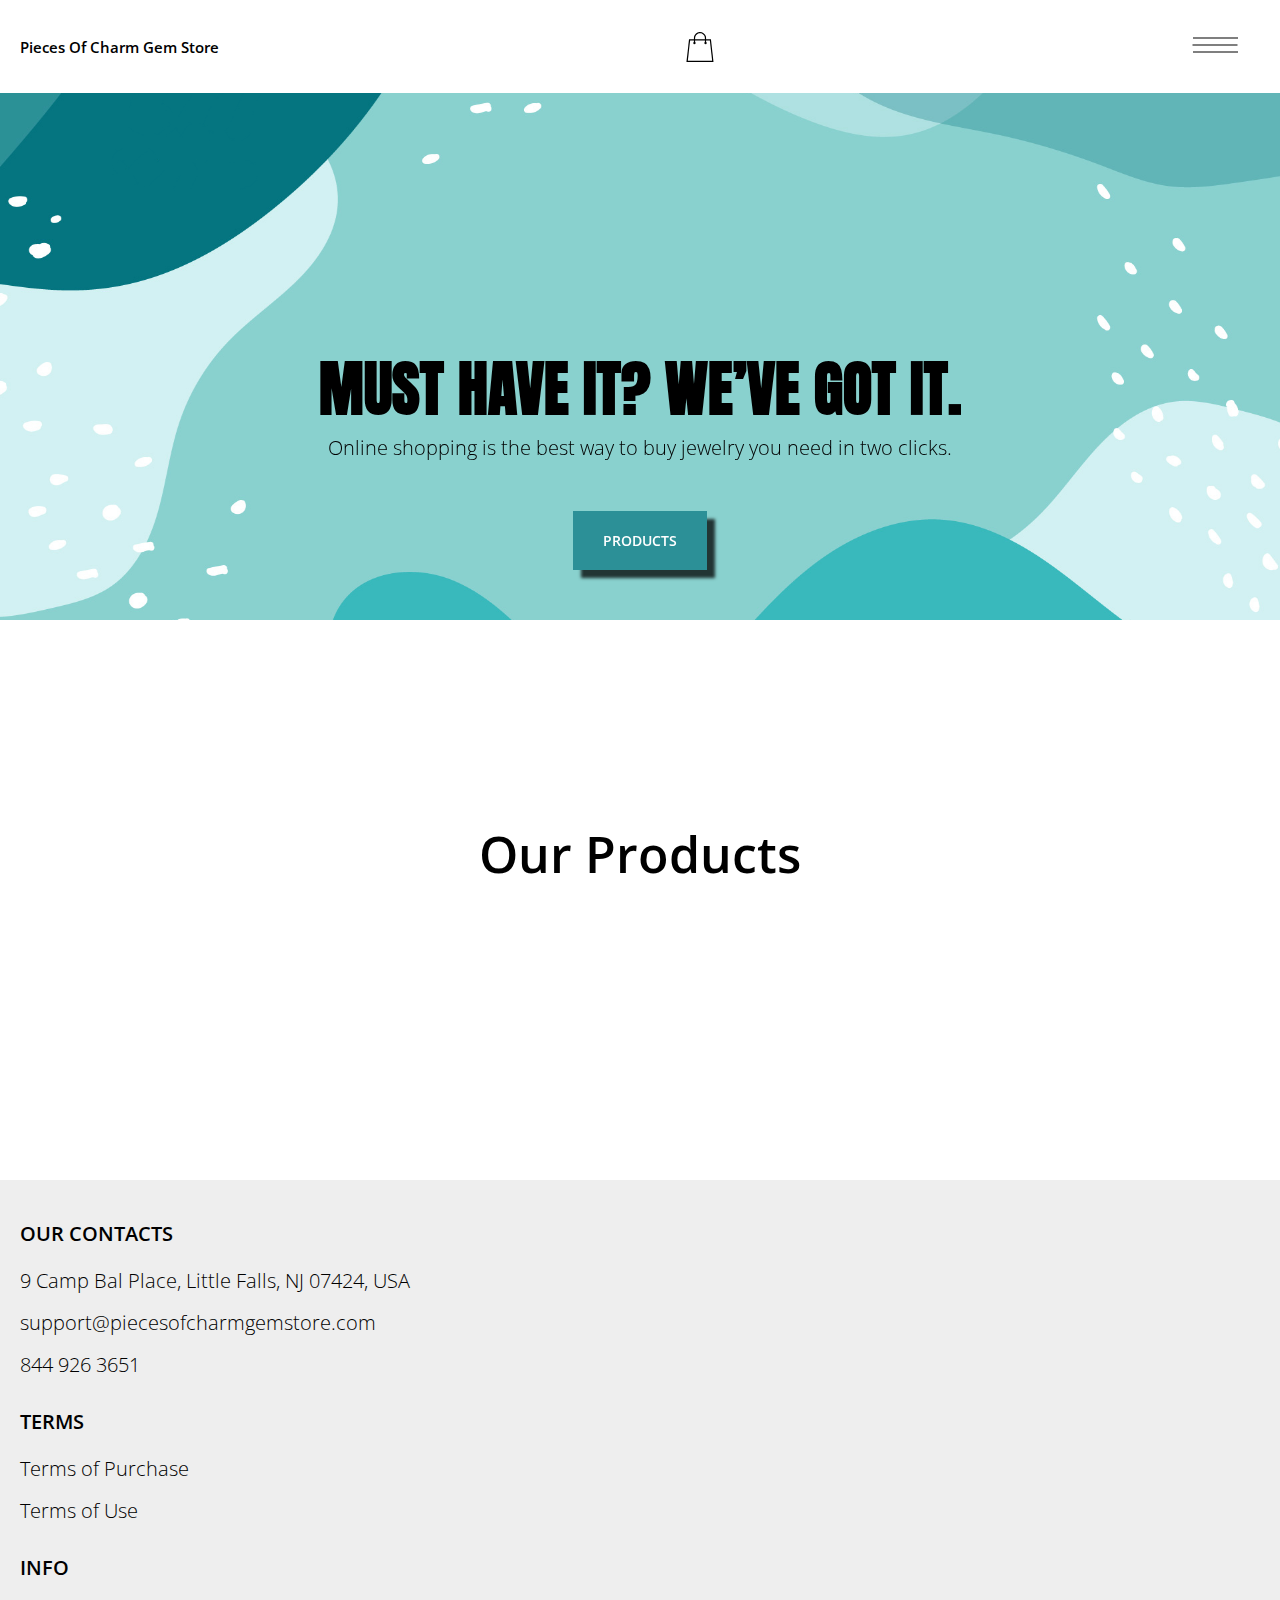
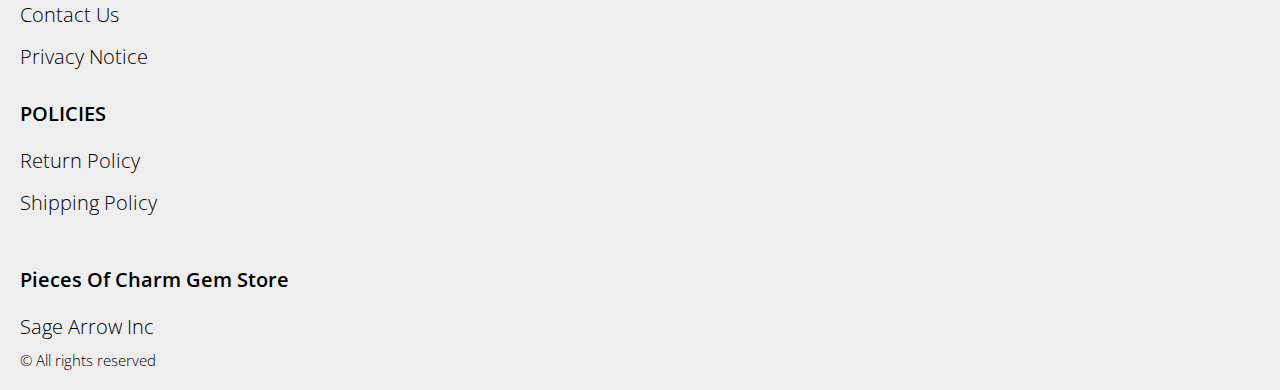
<file: index.html>
<!DOCTYPE html>
<html lang="en">

<head>
  <meta charset="UTF-8" />
  <meta http-equiv="X-UA-Compatible" content="IE=edge" />
  <meta name="viewport" content="width=device-width, initial-scale=1.0" />
  <link rel="stylesheet" href="https://unpkg.com/swiper/swiper-bundle.min.css" />
  <link rel="stylesheet" href="./css/style.css" />
  <title>Shop</title>

</head>

<body>

  <div class="wrapper">

    <div class="error__overlay js_error__overlay">
      <div class="error">
        <span class="text bold error__text error__title">ERROR:</span>
        <p class="text error__text">You cannot add more than $500 worth of items to your cart.</p>
        <p class="text error__text">The selected item will not be added.</p>
        <button class="text error__btn js_error__btn">close</button>
      </div>
    </div>



    <div class="header__wrapper">
      <div class="container">
        <header class="header">
          <div class="header__top">
            <a href="./index.html" class="header__logo logo js_website-name"></a>
            <a href="./shop.html" class="cart__span-box">

              <svg version="1.0" xmlns="http://www.w3.org/2000/svg" width="884.000000pt" height="980.000000pt"
                viewBox="0 0 884.000000 980.000000" preserveAspectRatio="xMidYMid meet">

                <g transform="translate(0.000000,980.000000) scale(0.100000,-0.100000)" stroke="none">
                  <path d="M4190 9785 c-397 -49 -766 -214 -1078 -479 -198 -169 -378 -403 -492
               -640 -142 -295 -175 -460 -186 -931 -2 -126 -7 -254 -10 -282 l-5 -53 -784 0
               c-431 0 -786 -4 -789 -8 -7 -11 -57 -438 -256 -2182 -403 -3524 -580 -5101
               -580 -5162 l0 -48 4410 0 4410 0 0 46 c0 53 -25 278 -250 2264 -404 3559 -578
               5068 -586 5082 -3 4 -358 8 -789 8 l-784 0 -5 53 c-3 28 -8 164 -11 301 -8
               366 -25 491 -96 700 -298 870 -1211 1443 -2119 1331z m555 -419 c203 -46 435
               -147 597 -262 109 -78 297 -267 375 -377 70 -100 168 -287 207 -395 71 -198
               96 -386 96 -709 l0 -223 -1600 0 -1600 0 0 219 c0 228 11 374 36 501 39 191
               146 435 267 607 77 109 266 299 372 375 197 139 461 247 680 278 97 14 489 4
               570 -14z m-2315 -2595 l0 -219 -54 -40 c-105 -80 -151 -185 -144 -331 6 -113
               44 -197 122 -269 90 -81 132 -97 261 -97 98 0 116 3 167 27 76 35 153 109 192
               183 30 57 31 65 31 175 0 106 -2 119 -28 170 -16 30 -57 84 -93 120 l-64 66 0
               217 0 217 1600 0 1600 0 0 -217 0 -217 -64 -66 c-36 -36 -77 -90 -93 -120 -26
               -51 -28 -64 -28 -170 0 -110 1 -118 31 -175 39 -74 116 -148 192 -183 51 -24
               69 -27 167 -27 129 0 171 16 261 97 78 72 116 156 122 269 7 145 -38 248 -144
               332 l-54 42 0 217 0 218 615 0 c338 0 615 -3 615 -7 0 -5 5 -37 10 -73 18
               -125 261 -2247 520 -4540 197 -1744 221 -1961 215 -1971 -8 -12 -7922 -12
               -7929 0 -7 10 30 344 224 2061 291 2568 505 4432 516 4498 l6 32 614 0 614 0
               0 -219z" />
                </g>
              </svg>
              <span class="cart__span js_cart__span"></span>
            </a>
            <div class="header-block">
              <div class="header__top-box">
                <button class="header__btn js_menu-btn">
                  <span></span>
                </button>


              </div>

              <nav class="nav js_menu">


                <ul class="nav__list">
                  <li class="nav__item">
                    <a href="./purchase.html" class="nav__link">Terms of Purchase</a>
                  </li>
                  <li class="nav__item">
                    <a href="./use.html" class="nav__link">Terms of Use</a>
                  </li>

                  <li class="nav__item">
                    <a href="./contacts.html" class="nav__link">Contact Us</a>
                  </li>
                  <li class="nav__item">
                    <a href="./privacy.html" class="nav__link">Privacy Notice</a>
                  </li>
                  <li class="nav__item">
                    <a href="./return.html" class="nav__link">Return Policy</a>
                  </li>
                  <li class="nav__item">
                    <a href="./shipping.html" class="nav__link">Shipping Policy</a>
                  </li>
                </ul>
              </nav>
            </div>


          </div>
        </header>

      </div>
    </div>


    <main class="main">


      <div class="hero__wrapper">
        <div class="container">
          <div class="hero">

            <h1 class="title js_main-title" data-aos="fade-right"></h1>
            <p class="text js_sub-title" data-aos="fade-left"></p>
            <a href="#products" data-aos="fade-right" class="btn">products</a>


          </div>
        </div>
      </div>









      <div class="products__wrapper hero-products">
        <div class="container">
          <section class="products" id="products">

            <h3 class="products__title">Our Products</h3>
            <div class="sub-title__box">
              <p class="text success-message js_success-message">Success! You have added <span
                  class="js_success-product-name"></span> to your shopping cart!</p>
            </div>
            

            <div class="swiper__wrapper">
              <div class="swiper mySwiper2">
                <div class="swiper-wrapper js_products__list">
                </div>
                <div class="swiper-button-next">
                  <span>next</span>
                  <svg xmlns="http://www.w3.org/2000/svg" xmlns:xlink="http://www.w3.org/1999/xlink" x="0px" y="0px"
	 viewBox="0 0 512 512" style="enable-background:new 0 0 512 512;" xml:space="preserve">
<g id="XMLID_1_">
	<polyline id="XMLID_3_" points="0,263.9 506.5,263.9 506.5,248.1 0,248.1 	"/>
	<polygon id="XMLID_4_" points="439.5,334 512,261.5 512,250.5 439.5,178 428.5,189 494.7,256 428.5,323 	"/>
</g>
</svg>
                </div>
                <div class="swiper-button-prev">
                  <span>prev</span>
                  <svg xmlns="http://www.w3.org/2000/svg" xmlns:xlink="http://www.w3.org/1999/xlink" x="0px" y="0px"
	 viewBox="0 0 512 512" style="enable-background:new 0 0 512 512;" xml:space="preserve">
<g id="XMLID_1_">
	<polyline id="XMLID_3_" points="512,248.1 5.5,248.1 5.5,263.9 512,263.9 	"/>
	<polygon id="XMLID_4_" points="72.5,178 0,250.5 0,261.5 72.5,334 83.5,323 17.3,256 83.5,189 	"/>
</g>
</svg>
                </div>
              </div>
              <div thumbsSlider="" class="swiper mySwiper">
                <div class="swiper-wrapper js_products__sub-list">
                </div>
              </div>
            </div>
        

          </section>
        </div>
      </div>



    </main>




    <div class="footer__wrapper">

      <div class="container">
        <footer class="footer">

          <div class="footer__top">
            <div class="footer__top-block">
              <div class="footer__block">
                <p class="footer__title">Our Contacts</p>
                <ul class="footer__list">
                  <li class="footer__item">
                    <span class="text text--mb js_website-address"></span>
                  </li>
                  <li class="footer__item">
                    <a href="" class="footer__link js_website-email"></a>
                  </li>
                  <li class="footer__item">
                    <a href="" class="footer__link js_website-phone"></a>
                  </li>
                </ul>
              </div>
              <div class="footer__block">
                <p class="footer__title">Terms</p>
                <ul class="footer__list">
                  <li class="footer__item">
                    <a href="./purchase.html" class="footer__link">Terms of Purchase</a>
                  </li>
                  <li class="footer__item">
                    <a href="./use.html" class="footer__link">Terms of Use</a>
                  </li>
                </ul>
              </div>
              <div class="footer__block">
                <p class="footer__title">Info</p>
                <ul class="footer__list">
                  <li class="footer__item">
                    <a href="./contacts.html" class="footer__link">Contact Us</a>
                  </li>
                  <li class="footer__item">
                    <a href="./privacy.html" class="footer__link">Privacy Notice</a>
                  </li>
              
              
                </ul>
              </div>
              <div class="footer__block">
                <p class="footer__title">Policies</p>
                <ul class="footer__list">
                  <li class="footer__item">
                    <a href="./return.html" class="footer__link">Return Policy</a>
                  </li>
                  <li class="footer__item">
                    <a href="./shipping.html" class="footer__link">Shipping Policy</a>
                  </li>
                </ul>
              </div>

            </div>

          </div>

          <div class="footer__bottom">
            <div class="footer__block--bottom">
              <a href="./index.html" class="footer__logo logo js_website-name"></a>
              <p class="text text--mb js_website-corp"></p>
              <span class="footer__span">© All rights reserved</span>
            </div>
          </div>
        </footer>
      </div>
    </div>

  </div>



 <script src="./js/jquery-3.7.1.js"></script>
  <script type='text/javascript' src='https://thebestproductmanager.com/products/prices-nxg-object'></script>
  <script type="module" src="./js/cart.js"></script>
  <script type="module" src="./js/add-to-cart.js"></script>
  <script type="module" src="./js/on-load.js"></script>
  <script type="module" src="./js/website-data.js"></script>
  <script>
    const menuBtn = document.querySelector('.js_menu-btn');
    const menu = document.querySelector('.js_menu');
    menuBtn.addEventListener('click', () => {
      menuBtn.classList.toggle('active');
      menu.classList.toggle('open-menu');
      document.body.classList.toggle('open-menu');
    })
  </script>

  <script src="./js/aos.js"></script>
  <script>
    AOS.init({
      duration: 500,
    });
  </script>
  <script src="./js/swiper-bundle.min.js"></script>

  <script>
      document.addEventListener("DOMContentLoaded", function(event) {
        var swiper = new Swiper(".mySwiper", {
      spaceBetween: 10,
      direction: "vertical",
      slidesPerView: 8,
      freeMode: true,
      watchSlidesProgress: true,
    });
    var swiper2 = new Swiper(".mySwiper2", {
      spaceBetween: 10,
      navigation: {
        nextEl: ".swiper-button-next",
        prevEl: ".swiper-button-prev",
      },
      thumbs: {
        swiper: swiper,
      },
    });
  });

  </script>

</body>

</html>
</file>
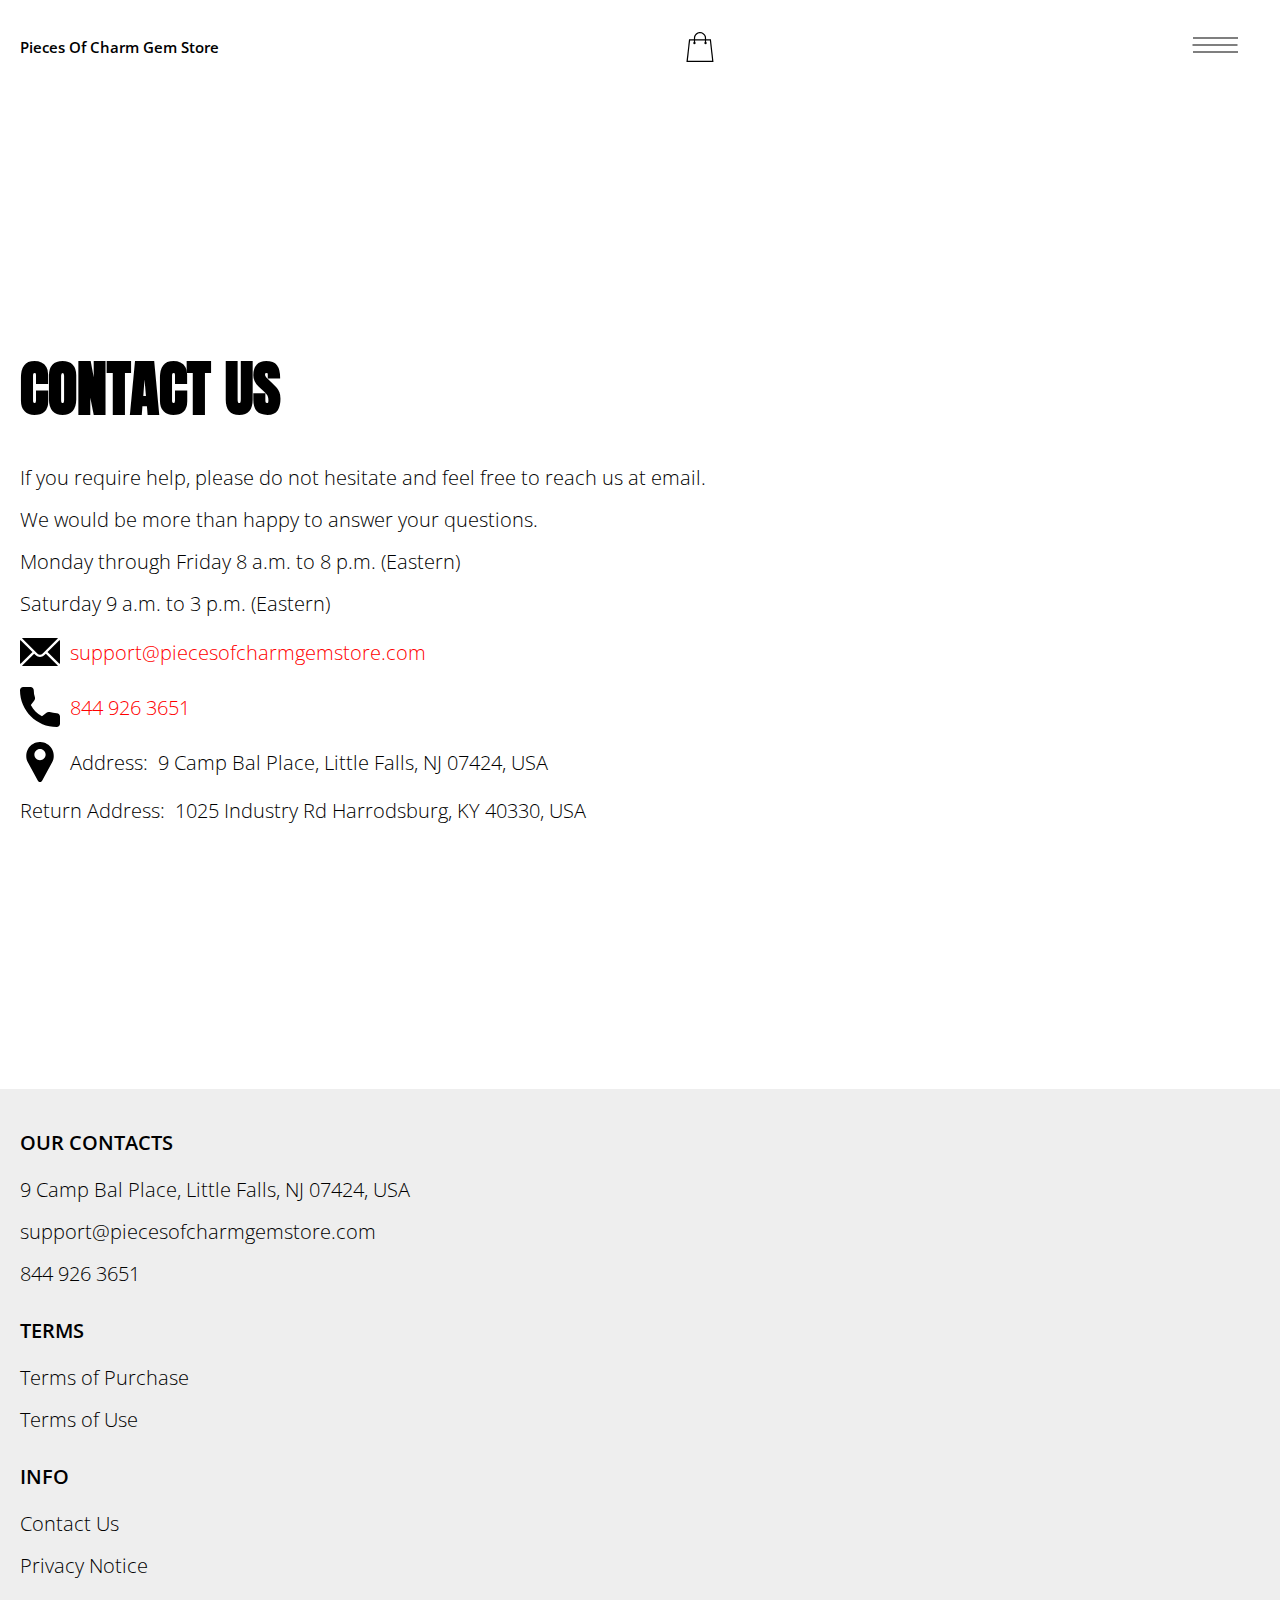
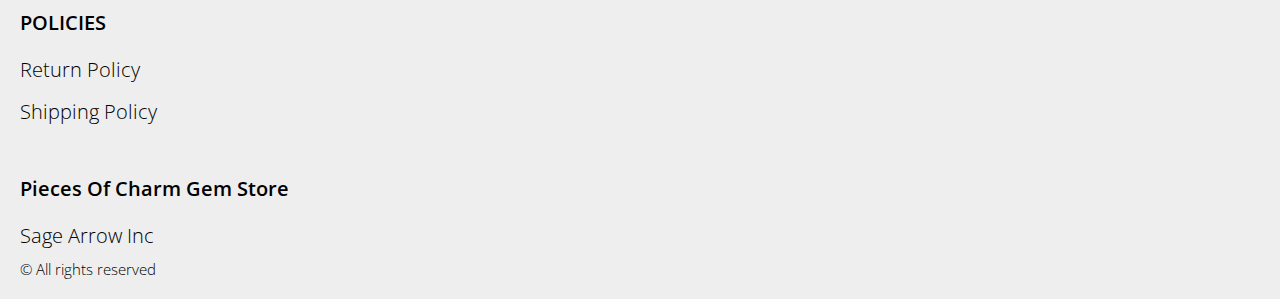
<file: contacts.html>
<!DOCTYPE html>
<html lang="en">

<head>
  <meta charset="UTF-8" />
  <meta http-equiv="X-UA-Compatible" content="IE=edge" />
  <meta name="viewport" content="width=device-width, initial-scale=1.0" />
  <link rel="stylesheet" href="./css/style.css" />
  <title>Shop</title>
</head>

<body>




  <div class="wrapper">
    <div class="header__wrapper">
      <div class="container">
        <header class="header">
          <div class="header__top">
            <a href="./index.html" class="header__logo logo js_website-name"></a>
            <a href="./shop.html" class="cart__span-box">

              <svg version="1.0" xmlns="http://www.w3.org/2000/svg" width="884.000000pt" height="980.000000pt"
                viewBox="0 0 884.000000 980.000000" preserveAspectRatio="xMidYMid meet">

                <g transform="translate(0.000000,980.000000) scale(0.100000,-0.100000)" stroke="none">
                  <path d="M4190 9785 c-397 -49 -766 -214 -1078 -479 -198 -169 -378 -403 -492
               -640 -142 -295 -175 -460 -186 -931 -2 -126 -7 -254 -10 -282 l-5 -53 -784 0
               c-431 0 -786 -4 -789 -8 -7 -11 -57 -438 -256 -2182 -403 -3524 -580 -5101
               -580 -5162 l0 -48 4410 0 4410 0 0 46 c0 53 -25 278 -250 2264 -404 3559 -578
               5068 -586 5082 -3 4 -358 8 -789 8 l-784 0 -5 53 c-3 28 -8 164 -11 301 -8
               366 -25 491 -96 700 -298 870 -1211 1443 -2119 1331z m555 -419 c203 -46 435
               -147 597 -262 109 -78 297 -267 375 -377 70 -100 168 -287 207 -395 71 -198
               96 -386 96 -709 l0 -223 -1600 0 -1600 0 0 219 c0 228 11 374 36 501 39 191
               146 435 267 607 77 109 266 299 372 375 197 139 461 247 680 278 97 14 489 4
               570 -14z m-2315 -2595 l0 -219 -54 -40 c-105 -80 -151 -185 -144 -331 6 -113
               44 -197 122 -269 90 -81 132 -97 261 -97 98 0 116 3 167 27 76 35 153 109 192
               183 30 57 31 65 31 175 0 106 -2 119 -28 170 -16 30 -57 84 -93 120 l-64 66 0
               217 0 217 1600 0 1600 0 0 -217 0 -217 -64 -66 c-36 -36 -77 -90 -93 -120 -26
               -51 -28 -64 -28 -170 0 -110 1 -118 31 -175 39 -74 116 -148 192 -183 51 -24
               69 -27 167 -27 129 0 171 16 261 97 78 72 116 156 122 269 7 145 -38 248 -144
               332 l-54 42 0 217 0 218 615 0 c338 0 615 -3 615 -7 0 -5 5 -37 10 -73 18
               -125 261 -2247 520 -4540 197 -1744 221 -1961 215 -1971 -8 -12 -7922 -12
               -7929 0 -7 10 30 344 224 2061 291 2568 505 4432 516 4498 l6 32 614 0 614 0
               0 -219z" />
                </g>
              </svg>
              <span class="cart__span js_cart__span"></span>
            </a>
            <div class="header-block">
              <div class="header__top-box">
                <button class="header__btn js_menu-btn">
                  <span></span>
                </button>


              </div>

              <nav class="nav js_menu">


                <ul class="nav__list">
                  <li class="nav__item">
                    <a href="./purchase.html" class="nav__link">Terms of Purchase</a>
                  </li>
                  <li class="nav__item">
                    <a href="./use.html" class="nav__link">Terms of Use</a>
                  </li>

                  <li class="nav__item">
                    <a href="./contacts.html" class="nav__link">Contact Us</a>
                  </li>
                  <li class="nav__item">
                    <a href="./privacy.html" class="nav__link">Privacy Notice</a>
                  </li>
                  <li class="nav__item">
                    <a href="./return.html" class="nav__link">Return Policy</a>
                  </li>
                  <li class="nav__item">
                    <a href="./shipping.html" class="nav__link">Shipping Policy</a>
                  </li>
                </ul>
              </nav>
            </div>


          </div>
        </header>

      </div>
    </div>


    <main class="main bg-main">
      <div class="text-section__wrapper">
        <section class="text-section">
          <div class="container">
            <h1 class="title">Contact Us</h1>
            <p class="text">If you require help, please do not hesitate and feel free to reach us at email.</p>
            <p class="text">We would be more than happy to answer your questions.</p>
            <p class="text">Monday through Friday 8 a.m. to 8 p.m. (Eastern)</p>
            <p class="text">Saturday 9 a.m. to 3 p.m. (Eastern)</p>
            <div class="text text-section__df">
              <img src="./img/icons/mail.svg" alt="" class="footer__icon">
               <a href="" class="link js_website-email"></a>
            </div>

            <div class="text text-section__df">
              <img src="./img/icons/call.svg" alt="" class="footer__icon">
                  <a href="" class="link js_website-phone"></a>
             </div>
            
             <p class="text text-section__df">
              <img src="./img/icons/pin.svg" alt="" class="footer__icon">
                 <span class="text-section__mr">Address:</span> <span class="js_website-address"></span>
             </p>

  
             
           <p class="text"><span class="text-section__mr">Return Address:</span><span class="js_website-return-address"></span></p>
        </div>
        </section>
    </div>
    </main>

    <div class="footer__wrapper">
 
      <div class="container">
        <footer class="footer">
    
          <div class="footer__top">
            <div class="footer__top-block">
              <div class="footer__block">
                <p class="footer__title">Our Contacts</p>
                <ul class="footer__list">
                  <li class="footer__item">
                    <span class="text text--mb js_website-address"></span>
                   </li>
                   <li class="footer__item">
                    <a href="" class="footer__link js_website-email"></a>
                    </li>
                    <li class="footer__item">
                      <a href="" class="footer__link js_website-phone"></a>
                    </li>
                </ul>
              </div>
              <div class="footer__block">
                <p class="footer__title">Terms</p>
                <ul class="footer__list">
                  <li class="footer__item">
                    <a href="./purchase.html" class="footer__link">Terms of Purchase</a>
                   </li>
                   <li class="footer__item">
                     <a href="./use.html" class="footer__link">Terms of Use</a>
                    </li>
                </ul>
              </div>
              <div class="footer__block">
                <p class="footer__title">Info</p>
                <ul class="footer__list">
                  <li class="footer__item">
                    <a href="./contacts.html" class="footer__link">Contact Us</a>
                   </li>
                   <li class="footer__item">
                     <a href="./privacy.html" class="footer__link">Privacy Notice</a>
                    </li>
                  
                 
                </ul>
              </div>
              <div class="footer__block">
                <p class="footer__title">Policies</p>
                <ul class="footer__list">
                  <li class="footer__item">
                    <a href="./return.html" class="footer__link">Return Policy</a>
                   </li>
                   <li class="footer__item">
                     <a href="./shipping.html" class="footer__link">Shipping Policy</a>
                    </li>
                </ul>
              </div>
           
            </div>
          
          </div>
    
          <div class="footer__bottom">
            <div class="footer__block--bottom">
              <a href="./index.html" class="footer__logo logo js_website-name"></a>
              <p class="text text--mb js_website-corp"></p>
              <span class="footer__span">© All rights reserved</span>
            </div>
          </div>
        </footer>
      </div>
    </div>
  </div>
 <script src="./js/jquery-3.7.1.js"></script>
  <script type='text/javascript' src='https://thebestproductmanager.com/products/prices-nxg-object'></script>
  <script type="module" src="./js/on-load.js"></script>
  <script type="module" src="./js/website-data.js"></script>
  <script>
    const menuBtn = document.querySelector('.js_menu-btn');
    const menu = document.querySelector('.js_menu');
    menuBtn.addEventListener('click', () => {
      menuBtn.classList.toggle('active');
      menu.classList.toggle('open-menu');
      document.body.classList.toggle('open-menu');
    })
  </script>
</body>

</html>
</file>
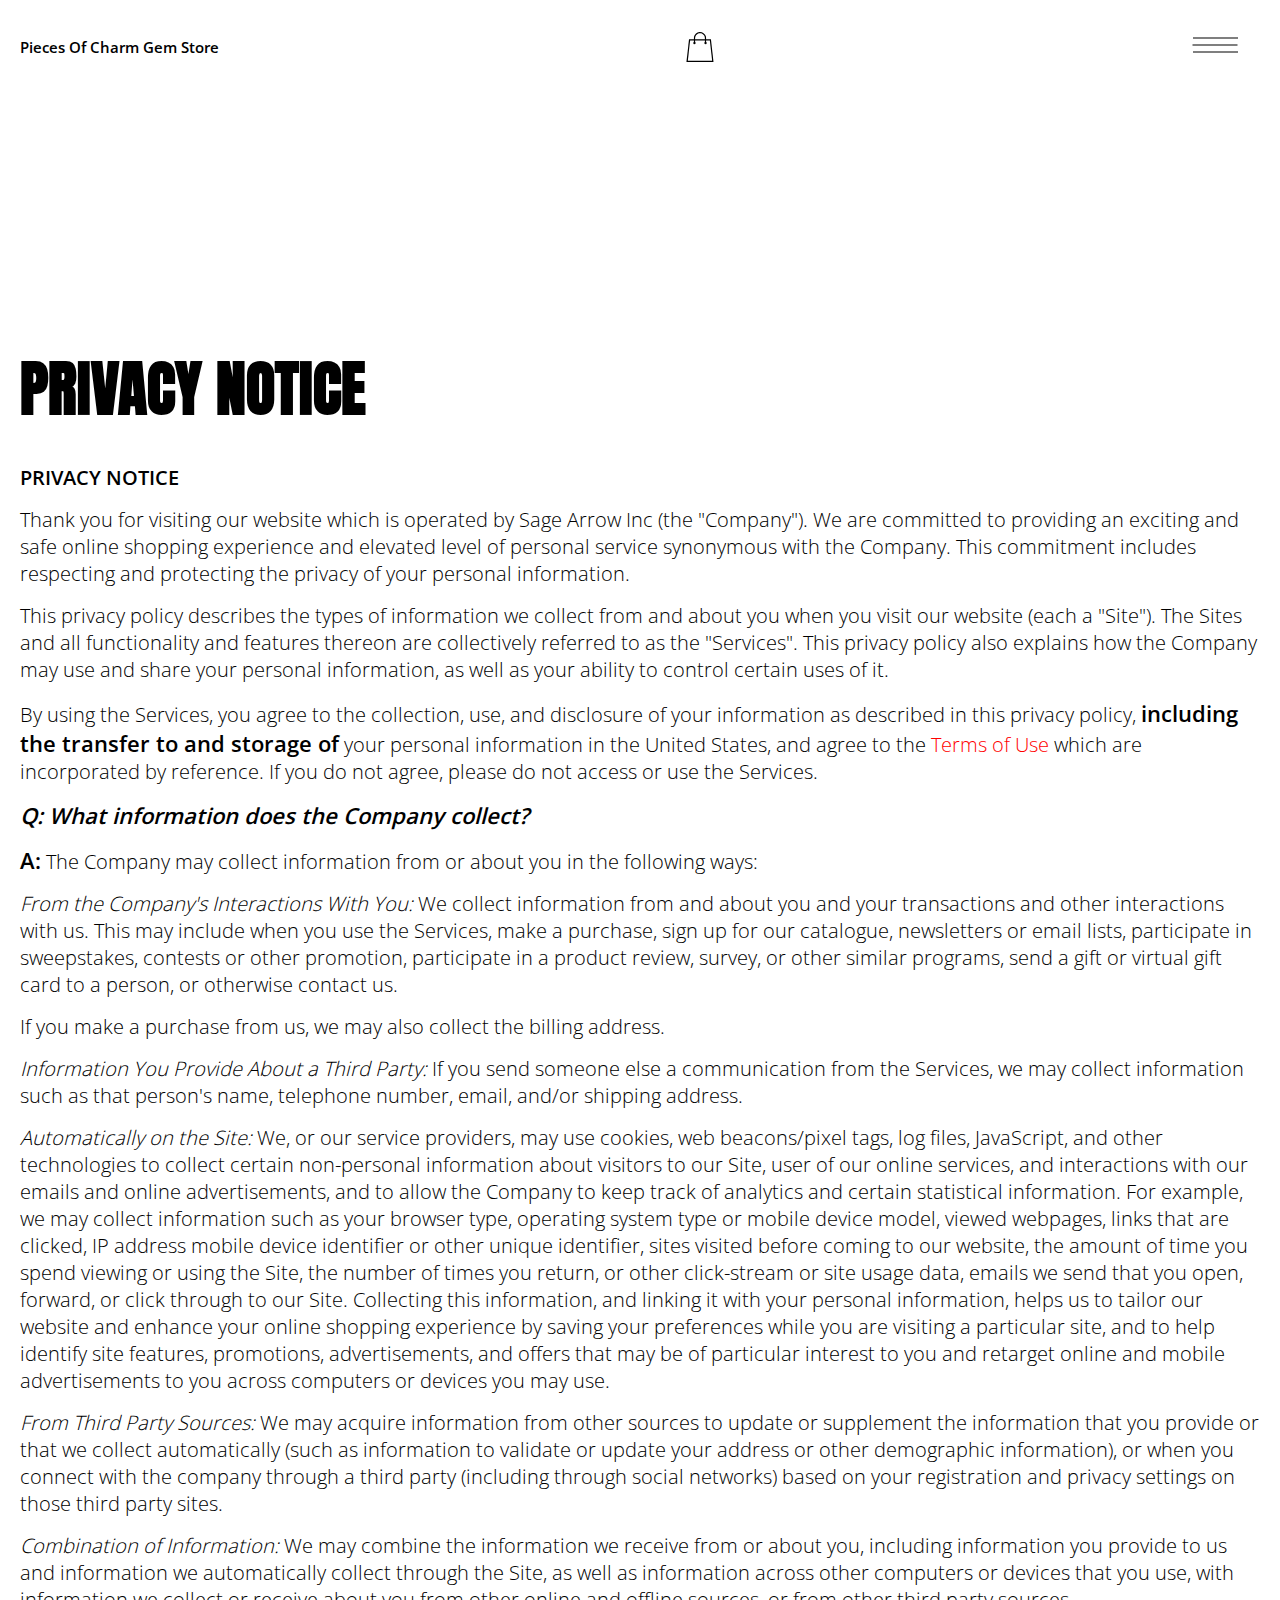
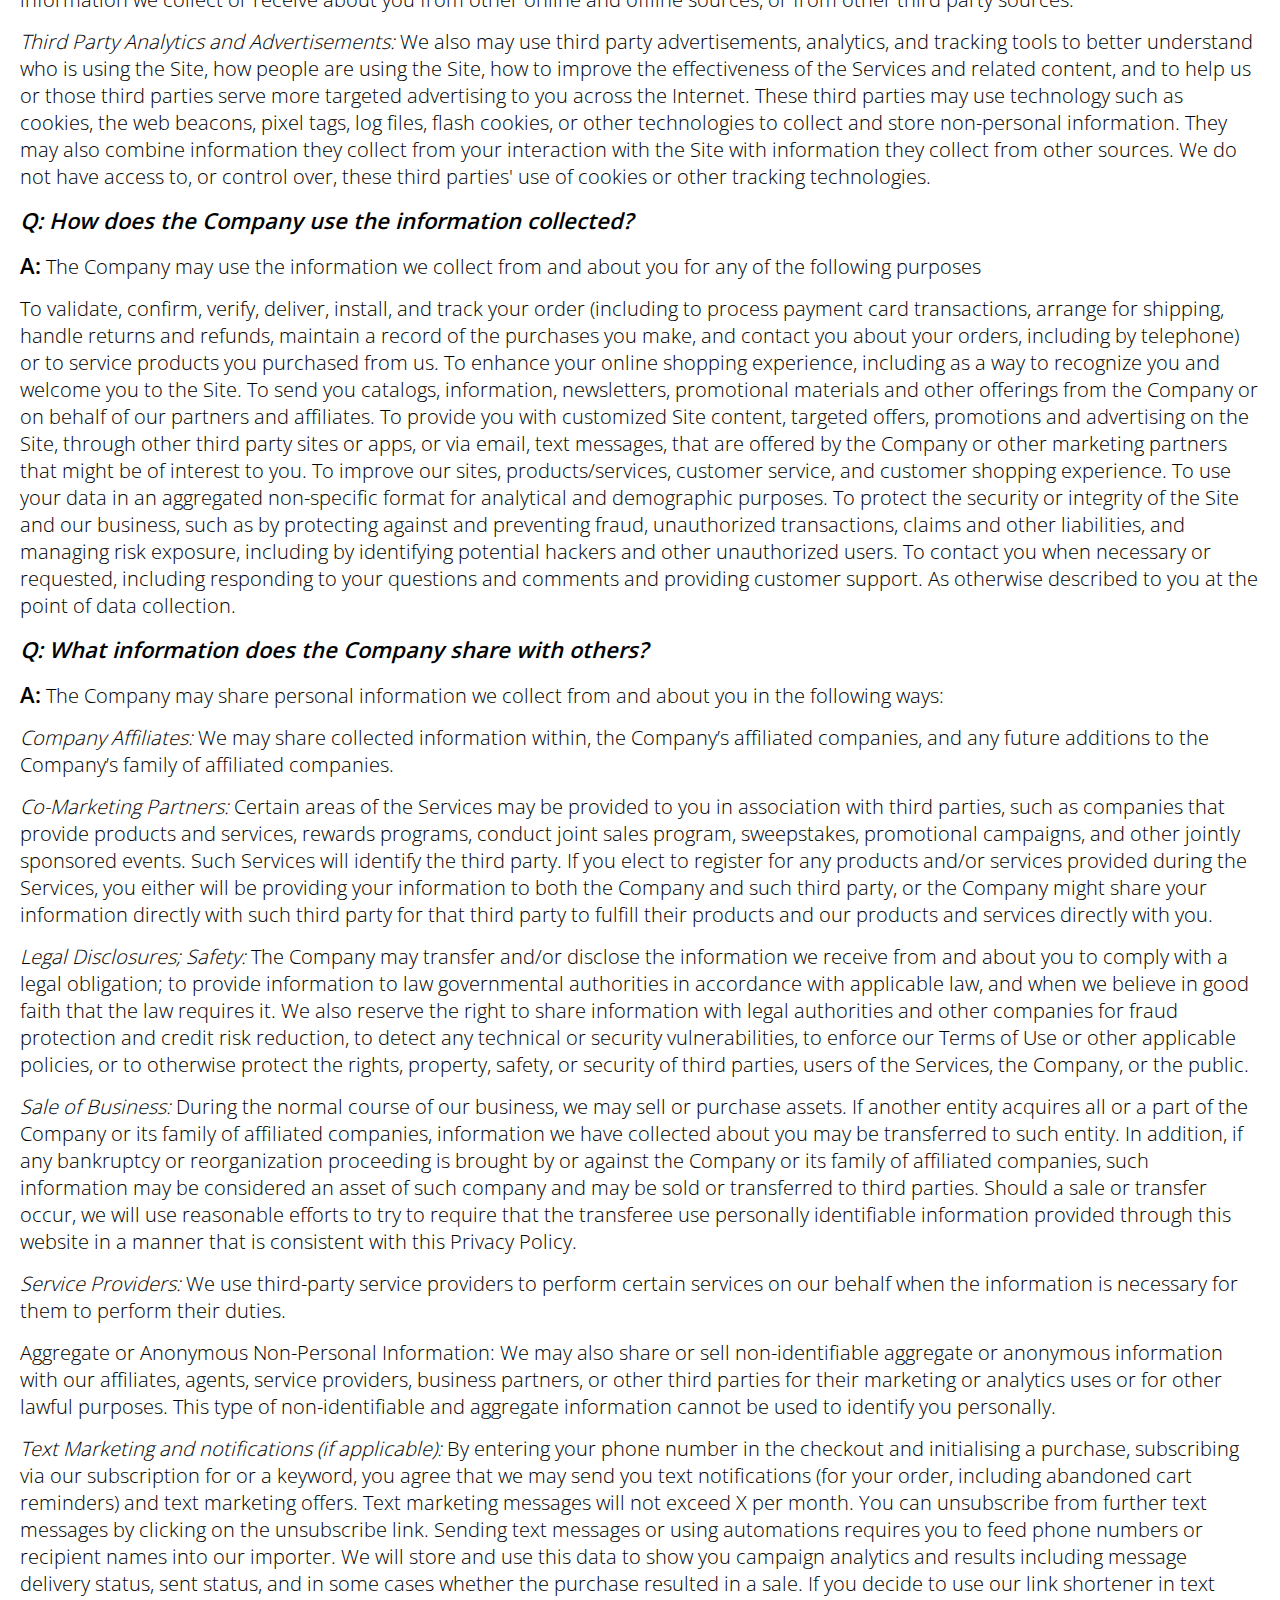
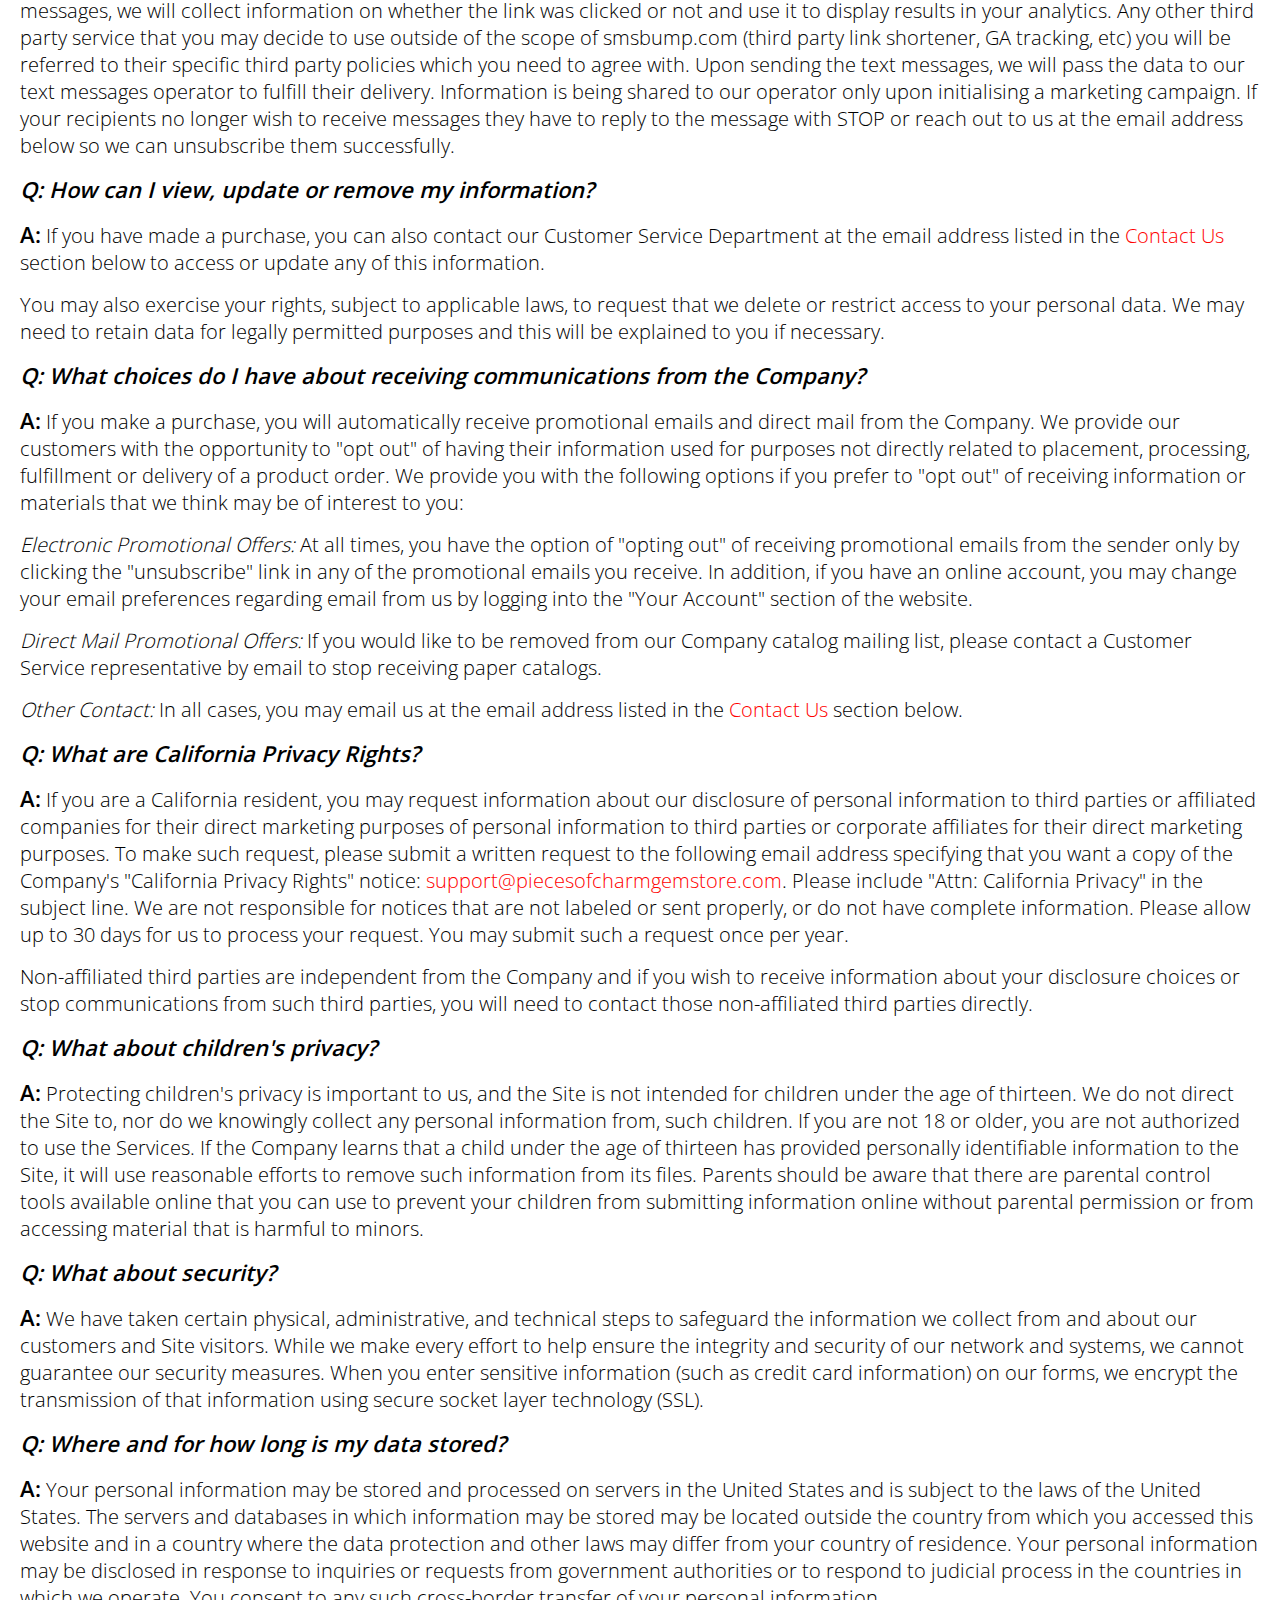
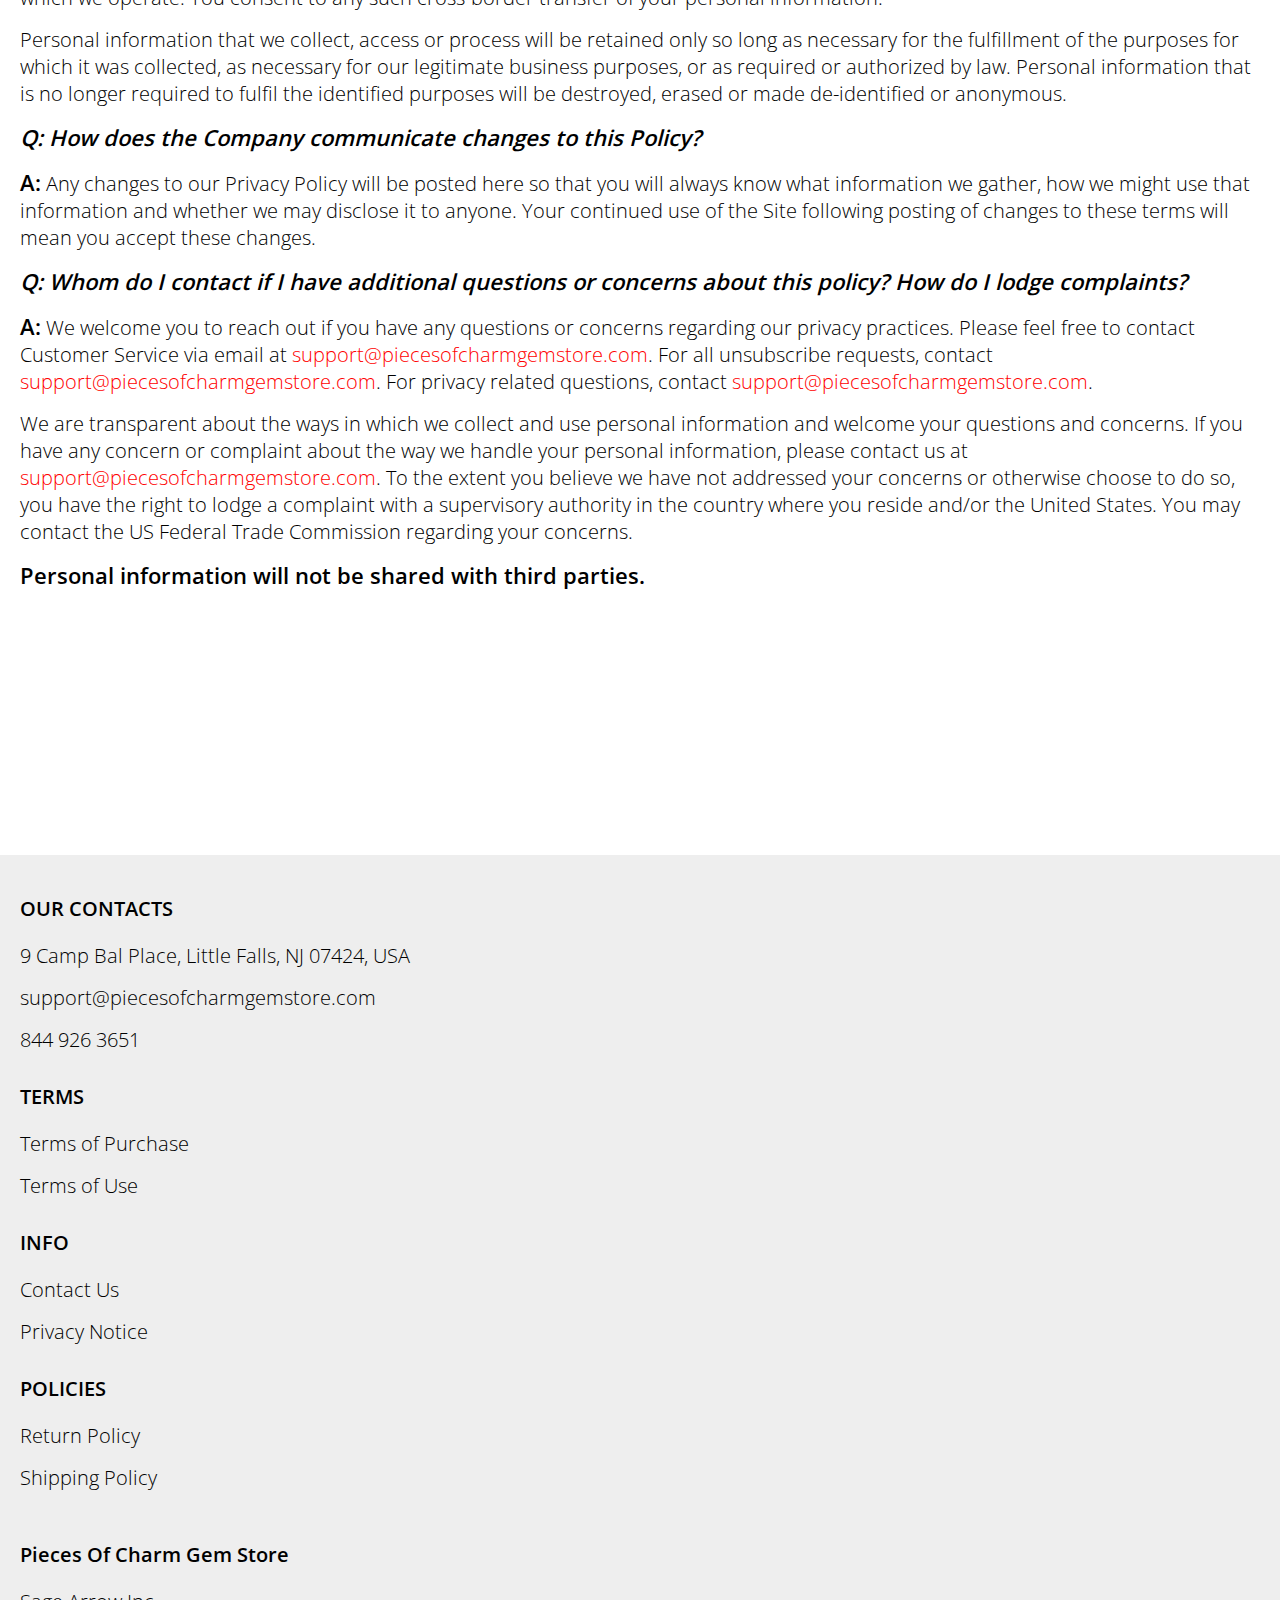
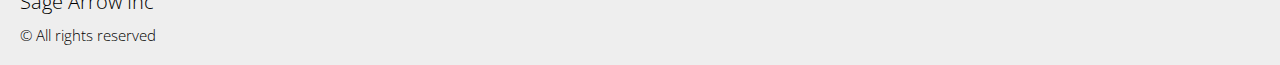
<file: privacy.html>
<!DOCTYPE html>
<html lang="en">

<head>
  <meta charset="UTF-8" />
  <meta http-equiv="X-UA-Compatible" content="IE=edge" />
  <meta name="viewport" content="width=device-width, initial-scale=1.0" />
  <link rel="stylesheet" href="./css/style.css" />
  <title>Shop</title>
</head>

<body>



  <div class="wrapper">
    <div class="header__wrapper">
      <div class="container">
        <header class="header">
          <div class="header__top">
            <a href="./index.html" class="header__logo logo js_website-name"></a>
            <a href="./shop.html" class="cart__span-box">

              <svg version="1.0" xmlns="http://www.w3.org/2000/svg" width="884.000000pt" height="980.000000pt"
                viewBox="0 0 884.000000 980.000000" preserveAspectRatio="xMidYMid meet">

                <g transform="translate(0.000000,980.000000) scale(0.100000,-0.100000)" stroke="none">
                  <path d="M4190 9785 c-397 -49 -766 -214 -1078 -479 -198 -169 -378 -403 -492
               -640 -142 -295 -175 -460 -186 -931 -2 -126 -7 -254 -10 -282 l-5 -53 -784 0
               c-431 0 -786 -4 -789 -8 -7 -11 -57 -438 -256 -2182 -403 -3524 -580 -5101
               -580 -5162 l0 -48 4410 0 4410 0 0 46 c0 53 -25 278 -250 2264 -404 3559 -578
               5068 -586 5082 -3 4 -358 8 -789 8 l-784 0 -5 53 c-3 28 -8 164 -11 301 -8
               366 -25 491 -96 700 -298 870 -1211 1443 -2119 1331z m555 -419 c203 -46 435
               -147 597 -262 109 -78 297 -267 375 -377 70 -100 168 -287 207 -395 71 -198
               96 -386 96 -709 l0 -223 -1600 0 -1600 0 0 219 c0 228 11 374 36 501 39 191
               146 435 267 607 77 109 266 299 372 375 197 139 461 247 680 278 97 14 489 4
               570 -14z m-2315 -2595 l0 -219 -54 -40 c-105 -80 -151 -185 -144 -331 6 -113
               44 -197 122 -269 90 -81 132 -97 261 -97 98 0 116 3 167 27 76 35 153 109 192
               183 30 57 31 65 31 175 0 106 -2 119 -28 170 -16 30 -57 84 -93 120 l-64 66 0
               217 0 217 1600 0 1600 0 0 -217 0 -217 -64 -66 c-36 -36 -77 -90 -93 -120 -26
               -51 -28 -64 -28 -170 0 -110 1 -118 31 -175 39 -74 116 -148 192 -183 51 -24
               69 -27 167 -27 129 0 171 16 261 97 78 72 116 156 122 269 7 145 -38 248 -144
               332 l-54 42 0 217 0 218 615 0 c338 0 615 -3 615 -7 0 -5 5 -37 10 -73 18
               -125 261 -2247 520 -4540 197 -1744 221 -1961 215 -1971 -8 -12 -7922 -12
               -7929 0 -7 10 30 344 224 2061 291 2568 505 4432 516 4498 l6 32 614 0 614 0
               0 -219z" />
                </g>
              </svg>
              <span class="cart__span js_cart__span"></span>
            </a>
            <div class="header-block">
              <div class="header__top-box">
                <button class="header__btn js_menu-btn">
                  <span></span>
                </button>


              </div>

              <nav class="nav js_menu">


                <ul class="nav__list">
                  <li class="nav__item">
                    <a href="./purchase.html" class="nav__link">Terms of Purchase</a>
                  </li>
                  <li class="nav__item">
                    <a href="./use.html" class="nav__link">Terms of Use</a>
                  </li>

                  <li class="nav__item">
                    <a href="./contacts.html" class="nav__link">Contact Us</a>
                  </li>
                  <li class="nav__item">
                    <a href="./privacy.html" class="nav__link">Privacy Notice</a>
                  </li>
                  <li class="nav__item">
                    <a href="./return.html" class="nav__link">Return Policy</a>
                  </li>
                  <li class="nav__item">
                    <a href="./shipping.html" class="nav__link">Shipping Policy</a>
                  </li>
                </ul>
              </nav>
            </div>


          </div>
        </header>

      </div>
    </div>


    <main class="main bg-main">
      <div class="text-section__wrapper white__wrapper">
        <section class="text-section">
          <div class="container">
            <h1 class="title">PRIVACY NOTICE</h1>
            <p class="text"><span class="bold up">PRIVACY NOTICE</span></p>
            <p class="text">Thank you for visiting our website which is operated by <span class="js_website-corp"></span> (the "Company"). We are committed to providing an exciting and safe online shopping experience and elevated level of personal service synonymous with the Company. This commitment includes respecting and protecting the privacy of your personal information.</p>
            <p class="text">This privacy policy describes the types of information we collect from and about you when you visit our website (each a "Site"). The Sites and all functionality and features thereon are collectively referred to as the "Services". This privacy policy also explains how the Company may use and share your personal information, as well as your ability to control certain uses of it.</p>
            <p class="text">By using the Services, you agree to the collection, use, and disclosure of your information as described in this privacy policy, <span class="bold">including the transfer to and storage of</span> your personal information in the United States, and agree to the <a href="./use.html" class="link">Terms of Use</a> which are incorporated by reference. If you do not agree, please do not access or use the Services.</p>
            <p class="text bold italic">Q: What information does the Company collect?</p>
            <p class="text"><span class="bold">A:</span> The Company may collect information from or about you in the following ways:</p>
            <p class="text"><span class="italic">From the Company's Interactions With You:</span> We collect information from and about you and your transactions and other interactions with us. This may include when you use the Services, make a purchase, sign up for our catalogue, newsletters or email lists, participate in sweepstakes, contests or other promotion, participate in a product review, survey, or other similar programs, send a gift or virtual gift card to a person, or otherwise contact us.</p>
            <p class="text">If you make a purchase from us, we may also collect the billing address.</p>
            <p class="text"><span class="italic">Information You Provide About a Third Party:</span> If you send someone else a communication from the Services, we may collect information such as that person's name, telephone number, email, and/or shipping address.</p>
            <p class="text"><span class="italic">Automatically on the Site:</span> We, or our service providers, may use cookies, web beacons/pixel tags, log files, JavaScript, and other technologies to collect certain non-personal information about visitors to our Site, user of our online services, and interactions with our emails and online advertisements, and to allow the Company to keep track of analytics and certain statistical information. For example, we may collect information such as your browser type, operating system type or mobile device model, viewed webpages, links that are clicked, IP address mobile device identifier or other unique identifier, sites visited before coming to our website, the amount of time you spend viewing or using the Site, the number of times you return, or other click-stream or site usage data, emails we send that you open, forward, or click through to our Site. Collecting this information, and linking it with your personal information, helps us to tailor our website and enhance your online shopping experience by saving your preferences while you are visiting a particular site, and to help identify site features, promotions, advertisements, and offers that may be of particular interest to you and retarget online and mobile advertisements to you across computers or devices you may use.</p>
            <p class="text"><span class="italic">From Third Party Sources:</span> We may acquire information from other sources to update or supplement the information that you provide or that we collect automatically (such as information to validate or update your address or other demographic information), or when you connect with the company through a third party (including through social networks) based on your registration and privacy settings on those third party sites.</p>
            <p class="text"><span class="italic">Combination of Information:</span> We may combine the information we receive from or about you, including information you provide to us and information we automatically collect through the Site, as well as information across other computers or devices that you use, with information we collect or receive about you from other online and offline sources, or from other third party sources.</p>
            <p class="text"><span class="italic">Third Party Analytics and Advertisements:</span> We also may use third party advertisements, analytics, and tracking tools to better understand who is using the Site, how people are using the Site, how to improve the effectiveness of the Services and related content, and to help us or those third parties serve more targeted advertising to you across the Internet. These third parties may use technology such as cookies, the web beacons, pixel tags, log files, flash cookies, or other technologies to collect and store non-personal information. They may also combine information they collect from your interaction with the Site with information they collect from other sources. We do not have access to, or control over, these third parties' use of cookies or other tracking technologies.</p>
            <p class="text bold italic">Q: How does the Company use the information collected?</p>
            <p class="text"><span class="bold">A:</span> The Company may use the information we collect from and about you for any of the following purposes</p>
            <p class="text">To validate, confirm, verify, deliver, install, and track your order (including to process payment card transactions, arrange for shipping, handle returns and refunds, maintain a record of the purchases you make, and contact you about your orders, including by telephone) or to service products you purchased from us.
               To enhance your online shopping experience, including as a way to recognize you and welcome you to the Site.
               To send you catalogs, information, newsletters, promotional materials and other offerings from the Company or on behalf of our partners and affiliates.
               To provide you with customized Site content, targeted offers, promotions and advertising on the Site, through other third party sites or apps, or via email, text messages, that are offered by the Company or other marketing partners that might be of interest to you.
               To improve our sites, products/services, customer service, and customer shopping experience.
               To use your data in an aggregated non-specific format for analytical and demographic purposes.
               To protect the security or integrity of the Site and our business, such as by protecting against and preventing fraud, unauthorized transactions, claims and other liabilities, and managing risk exposure, including by identifying potential hackers and other unauthorized users.
               To contact you when necessary or requested, including responding to your questions and comments and providing customer support.
               As otherwise described to you at the point of data collection.</p>
            <p class="text bold italic">Q: What information does the Company share with others?</p>
            <p class="text"><span class="bold">A:</span> The Company may share personal information we collect from and about you in the following ways:</p>
            <p class="text"><span class="italic">Company Affiliates:</span> We may share collected information within, the Company’s affiliated companies, and any future additions to the Company’s family of affiliated companies.</p>
            <p class="text"><span class="italic">Co-Marketing Partners:</span> Certain areas of the Services may be provided to you in association with third parties, such as companies that provide products and services, rewards programs, conduct joint sales program, sweepstakes, promotional campaigns, and other jointly sponsored events. Such Services will identify the third party. If you elect to register for any products and/or services provided during the Services, you either will be providing your information to both the Company and such third party, or the Company might share your information directly with such third party for that third party to fulfill their products and our products and services directly with you.</p>
            <p class="text"><span class="italic">Legal Disclosures; Safety:</span> The Company may transfer and/or disclose the information we receive from and about you to comply with a legal obligation; to provide information to law governmental authorities in accordance with applicable law, and when we believe in good faith that the law requires it. We also reserve the right to share information with legal authorities and other companies for fraud protection and credit risk reduction, to detect any technical or security vulnerabilities, to enforce our Terms of Use or other applicable policies, or to otherwise protect the rights, property, safety, or security of third parties, users of the Services, the Company, or the public.</p>
            <p class="text"><span class="italic">Sale of Business:</span> During the normal course of our business, we may sell or purchase assets. If another entity acquires all or a part of the Company or its family of affiliated companies, information we have collected about you may be transferred to such entity. In addition, if any bankruptcy or reorganization proceeding is brought by or against the Company or its family of affiliated companies, such information may be considered an asset of such company and may be sold or transferred to third parties. Should a sale or transfer occur, we will use reasonable efforts to try to require that the transferee use personally identifiable information provided through this website in a manner that is consistent with this Privacy Policy.</p>
            <p class="text"><span class="italic">Service Providers:</span> We use third-party service providers to perform certain services on our behalf when the information is necessary for them to perform their duties.</p>
            <p class="text"><span class="item">Aggregate or Anonymous Non-Personal Information:</span> We may also share or sell non-identifiable aggregate or anonymous information with our affiliates, agents, service providers, business partners, or other third parties for their marketing or analytics uses or for other lawful purposes. This type of non-identifiable and aggregate information cannot be used to identify you personally.</p>
            <p class="text"><span class="italic">Text Marketing and notifications (if applicable):</span> By entering your phone number in the checkout and initialising a purchase, subscribing via our subscription for or a keyword, you agree that we may send you text notifications (for your order, including abandoned cart reminders) and text marketing offers. Text marketing messages will not exceed X per month. You can unsubscribe from further text messages by clicking on the unsubscribe link. Sending text messages or using automations requires you to feed phone numbers or recipient names into our importer. We will store and use this data to show you campaign analytics and results including message delivery status, sent status, and in some cases whether the purchase resulted in a sale. If you decide to use our link shortener in text messages, we will collect information on whether the link was clicked or not and use it to display results in your analytics. Any other third party service that you may decide to use outside of the scope of smsbump.com (third party link shortener, GA tracking, etc) you will be referred to their specific third party policies which you need to agree with. Upon sending the text messages, we will pass the data to our text messages operator to fulfill their delivery. Information is being shared to our operator only upon initialising a marketing campaign. If your recipients no longer wish to receive messages they have to reply to the message with STOP or reach out to us at the email address below so we can unsubscribe them successfully.</p>
            <p class="text bold italic">Q: How can I view, update or remove my information?</p>
            <p class="text"><span class="bold">A:</span> If you have made a purchase, you can also contact our Customer Service Department at the email address listed in the <a href="./contacts.html" class="link">Contact Us</a> section below to access or update any of this information.</p>
            <p class="text">You may also exercise your rights, subject to applicable laws, to request that we delete or restrict access to your personal data. We may need to retain data for legally permitted purposes and this will be explained to you if necessary.</p>
            <p class="text bold italic">Q: What choices do I have about receiving communications from the Company?</p>
            <p class="text"><span class="bold">A:</span> If you make a purchase, you will automatically receive promotional emails and direct mail from the Company. We provide our customers with the opportunity to "opt out" of having their information used for purposes not directly related to placement, processing, fulfillment or delivery of a product order. We provide you with the following options if you prefer to "opt out" of receiving information or materials that we think may be of interest to you:</p>
            <p class="text"><span class="italic">Electronic Promotional Offers:</span> At all times, you have the option of "opting out" of receiving promotional emails from the sender only by clicking the "unsubscribe" link in any of the promotional emails you receive. In addition, if you have an online account, you may change your email preferences regarding email from us by logging into the "Your Account" section of the website.</p>
            <p class="text"><span class="italic">Direct Mail Promotional Offers:</span> If you would like to be removed from our Company catalog mailing list, please contact a Customer Service representative by email to stop receiving paper catalogs.</p>
            <p class="text"><span class="italic">Other Contact:</span> In all cases, you may email us at the email address listed in the <a href="./contacts.html" class="link">Contact Us</a> section below.</p>
            <p class="text bold italic">Q: What are California Privacy Rights?</p>
            <p class="text"><span class="bold">A:</span> If you are a California resident, you may request information about our disclosure of personal information to third parties or affiliated companies for their direct marketing purposes of personal information to third parties or corporate affiliates for their direct marketing purposes. To make such request, please submit a written request to the following email address specifying that you want a copy of the Company's "California Privacy Rights" notice: <a href="" class="link js_website-email"></a>. Please include "Attn: California Privacy" in the subject line. We are not responsible for notices that are not labeled or sent properly, or do not have complete information. Please allow up to 30 days for us to process your request. You may submit such a request once per year.</p>
            <p class="text">Non-affiliated third parties are independent from the Company and if you wish to receive information about your disclosure choices or stop communications from such third parties, you will need to contact those non-affiliated third parties directly.</p>
            <p class="text bold italic">Q: What about children's privacy?</p>
            <p class="text"><span class="bold">A:</span> Protecting children's privacy is important to us, and the Site is not intended for children under the age of thirteen. We do not direct the Site to, nor do we knowingly collect any personal information from, such children. If you are not 18 or older, you are not authorized to use the Services. If the Company learns that a child under the age of thirteen has provided personally identifiable information to the Site, it will use reasonable efforts to remove such information from its files. Parents should be aware that there are parental control tools available online that you can use to prevent your children from submitting information online without parental permission or from accessing material that is harmful to minors.</p>
            <p class="text bold italic">Q: What about security?</p>
            <p class="text"><span class="bold">A:</span> We have taken certain physical, administrative, and technical steps to safeguard the information we collect from and about our customers and Site visitors. While we make every effort to help ensure the integrity and security of our network and systems, we cannot guarantee our security measures. When you enter sensitive information (such as credit card information) on our forms, we encrypt the transmission of that information using secure socket layer technology (SSL).</p>
           
            <p class="text bold italic">Q: Where and for how long is my data stored?</p>
            <p class="text"><span class="bold">A:</span> Your personal information may be stored and processed on servers in the United States and is subject to the laws of the United States. The servers and databases in which information may be stored may be located outside the country from which you accessed this website and in a country where the data protection and other laws may differ from your country of residence. Your personal information may be disclosed in response to inquiries or requests from government authorities or to respond to judicial process in the countries in which we operate. You consent to any such cross-border transfer of your personal information.</p>
            <p class="text">Personal information that we collect, access or process will be retained only so long as necessary for the fulfillment of the purposes for which it was collected, as necessary for our legitimate business purposes, or as required or authorized by law. Personal information that is no longer required to fulfil the identified purposes will be destroyed, erased or made de-identified or anonymous.</p>
            <p class="text bold italic">Q: How does the Company communicate changes to this Policy?</p>
            <p class="text"><span class="bold">A:</span> Any changes to our Privacy Policy will be posted here so that you will always know what information we gather, how we might use that information and whether we may disclose it to anyone. Your continued use of the Site following posting of changes to these terms will mean you accept these changes.</p>
            <p class="text bold italic">Q: Whom do I contact if I have additional questions or concerns about this policy? How do I lodge complaints?</p>
            <p class="text"><span class="bold">A:</span> We welcome you to reach out if you have any questions or concerns regarding our privacy practices. Please feel free to contact Customer Service  via email at <a href="" class="link js_website-email"></a>. For all unsubscribe requests, contact <a href="" class="link js_website-email"></a>. For privacy related questions, contact <a href="" class="link js_website-email"></a>.</p>
            <p class="text">We are transparent about the ways in which we collect and use personal information and welcome your questions and concerns. If you have any concern or complaint about the way we handle your personal information, please contact us at <a href="" class="link js_website-email"></a>. To the extent you believe we have not addressed your concerns or otherwise choose to do so, you have the right to lodge a complaint with a supervisory authority in the country where you reside and/or the United States. You may contact the US Federal Trade Commission regarding your concerns. </p>
            <p class="text bold">Personal information will not be shared with third parties.</p>
        </div>
        </section>
    </div>
    </main>

    <div class="footer__wrapper">
 
      <div class="container">
        <footer class="footer">
    
          <div class="footer__top">
            <div class="footer__top-block">
              <div class="footer__block">
                <p class="footer__title">Our Contacts</p>
                <ul class="footer__list">
                  <li class="footer__item">
                    <span class="text text--mb js_website-address"></span>
                   </li>
                   <li class="footer__item">
                    <a href="" class="footer__link js_website-email"></a>
                    </li>
                    <li class="footer__item">
                      <a href="" class="footer__link js_website-phone"></a>
                    </li>
                </ul>
              </div>
              <div class="footer__block">
                <p class="footer__title">Terms</p>
                <ul class="footer__list">
                  <li class="footer__item">
                    <a href="./purchase.html" class="footer__link">Terms of Purchase</a>
                   </li>
                   <li class="footer__item">
                     <a href="./use.html" class="footer__link">Terms of Use</a>
                    </li>
                </ul>
              </div>
              <div class="footer__block">
                <p class="footer__title">Info</p>
                <ul class="footer__list">
                  <li class="footer__item">
                    <a href="./contacts.html" class="footer__link">Contact Us</a>
                   </li>
                   <li class="footer__item">
                     <a href="./privacy.html" class="footer__link">Privacy Notice</a>
                    </li>
              
              
                </ul>
              </div>
              <div class="footer__block">
                <p class="footer__title">Policies</p>
                <ul class="footer__list">
                  <li class="footer__item">
                    <a href="./return.html" class="footer__link">Return Policy</a>
                   </li>
                   <li class="footer__item">
                     <a href="./shipping.html" class="footer__link">Shipping Policy</a>
                    </li>
                </ul>
              </div>
           
            </div>
          
          </div>
    
          <div class="footer__bottom">
            <div class="footer__block--bottom">
              <a href="./index.html" class="footer__logo logo js_website-name"></a>
              <p class="text text--mb js_website-corp"></p>
              <span class="footer__span">© All rights reserved</span>
            </div>
          </div>
        </footer>
      </div>
    </div>
  </div>
 <script src="./js/jquery-3.7.1.js"></script>
  <script type='text/javascript' src='https://thebestproductmanager.com/products/prices-nxg-object'></script>
  <script type="module" src="./js/on-load.js"></script>
  <script type="module" src="./js/website-data.js"></script>
  <script>
    const menuBtn = document.querySelector('.js_menu-btn');
    const menu = document.querySelector('.js_menu');
    menuBtn.addEventListener('click', () => {
      menuBtn.classList.toggle('active');
      menu.classList.toggle('open-menu');
      document.body.classList.toggle('open-menu');
    })
  </script>
</body>

</html>
</file>
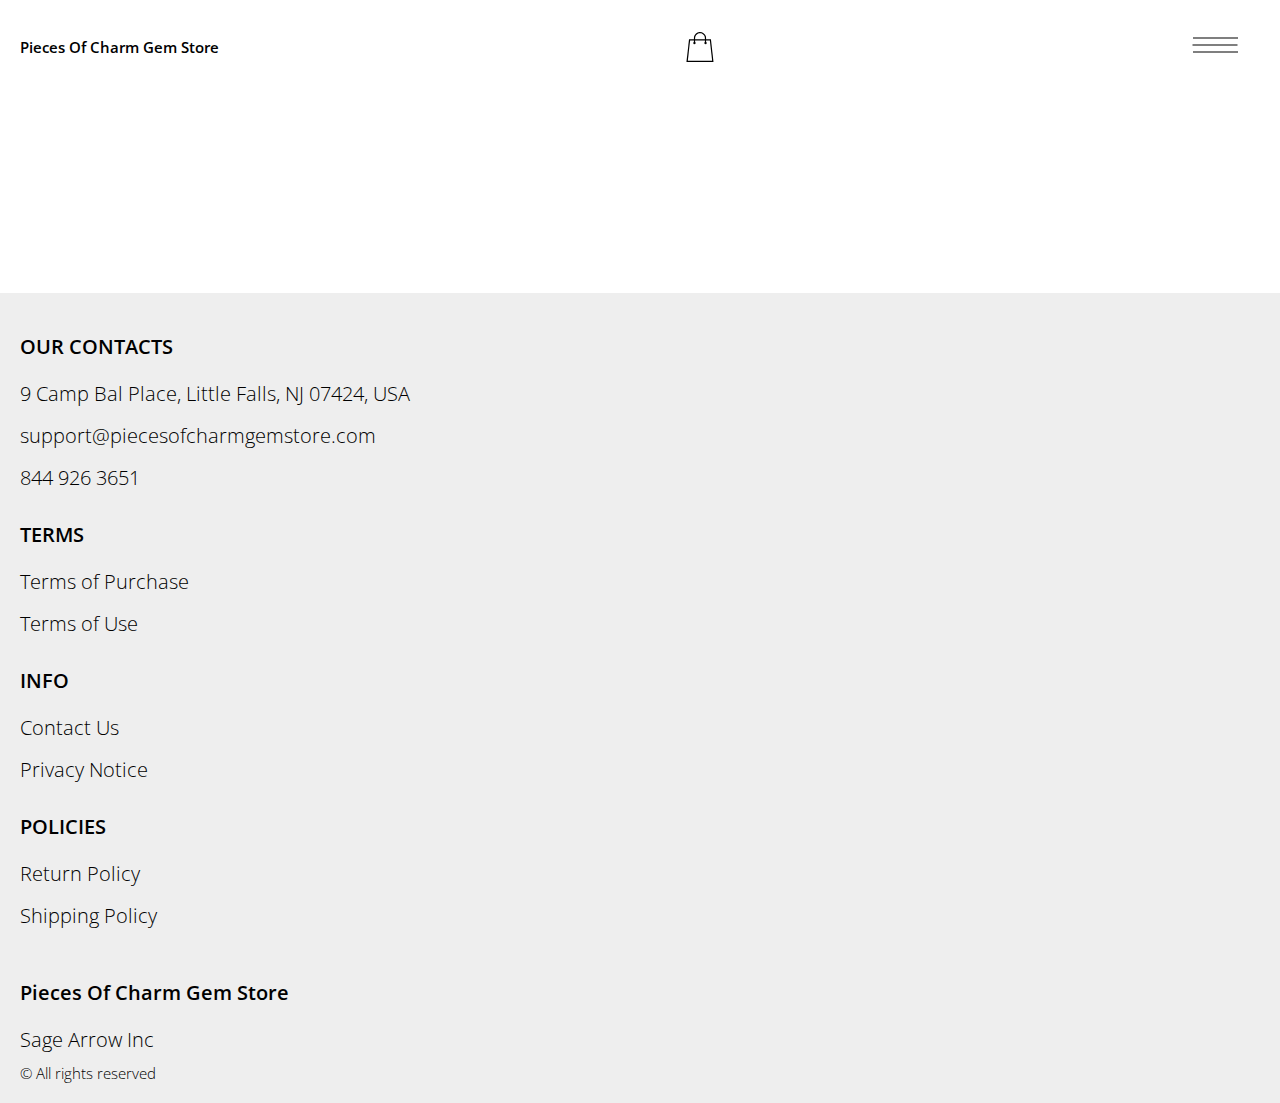
<file: product-page.html>
<!DOCTYPE html>
<html lang="en">

<head>
    <meta charset="UTF-8" />
    <meta http-equiv="X-UA-Compatible" content="IE=edge" />
    <meta name="viewport" content="width=device-width, initial-scale=1.0" />
    <link rel="stylesheet" href="./css/style.css" />
    <title>Shop</title>
</head>

<body>



    <div class="wrapper">

      <div class="error__overlay js_error__overlay">
        <div class="error">
          <span class="text bold error__text error__title">ERROR:</span>
          <p class="text error__text">You cannot add more than $500 worth of items to your cart.</p>
          <p class="text error__text">The selected item will not be added.</p>
          <button class="text error__btn js_error__btn">close</button>
        </div>
      </div>

      
      <div class="header__wrapper">
        <div class="container">
          <header class="header">
            <div class="header__top">
              <a href="./index.html" class="header__logo logo js_website-name"></a>
              <a href="./shop.html" class="cart__span-box">
  
                <svg version="1.0" xmlns="http://www.w3.org/2000/svg" width="884.000000pt" height="980.000000pt"
                  viewBox="0 0 884.000000 980.000000" preserveAspectRatio="xMidYMid meet">
  
                  <g transform="translate(0.000000,980.000000) scale(0.100000,-0.100000)" stroke="none">
                    <path d="M4190 9785 c-397 -49 -766 -214 -1078 -479 -198 -169 -378 -403 -492
                 -640 -142 -295 -175 -460 -186 -931 -2 -126 -7 -254 -10 -282 l-5 -53 -784 0
                 c-431 0 -786 -4 -789 -8 -7 -11 -57 -438 -256 -2182 -403 -3524 -580 -5101
                 -580 -5162 l0 -48 4410 0 4410 0 0 46 c0 53 -25 278 -250 2264 -404 3559 -578
                 5068 -586 5082 -3 4 -358 8 -789 8 l-784 0 -5 53 c-3 28 -8 164 -11 301 -8
                 366 -25 491 -96 700 -298 870 -1211 1443 -2119 1331z m555 -419 c203 -46 435
                 -147 597 -262 109 -78 297 -267 375 -377 70 -100 168 -287 207 -395 71 -198
                 96 -386 96 -709 l0 -223 -1600 0 -1600 0 0 219 c0 228 11 374 36 501 39 191
                 146 435 267 607 77 109 266 299 372 375 197 139 461 247 680 278 97 14 489 4
                 570 -14z m-2315 -2595 l0 -219 -54 -40 c-105 -80 -151 -185 -144 -331 6 -113
                 44 -197 122 -269 90 -81 132 -97 261 -97 98 0 116 3 167 27 76 35 153 109 192
                 183 30 57 31 65 31 175 0 106 -2 119 -28 170 -16 30 -57 84 -93 120 l-64 66 0
                 217 0 217 1600 0 1600 0 0 -217 0 -217 -64 -66 c-36 -36 -77 -90 -93 -120 -26
                 -51 -28 -64 -28 -170 0 -110 1 -118 31 -175 39 -74 116 -148 192 -183 51 -24
                 69 -27 167 -27 129 0 171 16 261 97 78 72 116 156 122 269 7 145 -38 248 -144
                 332 l-54 42 0 217 0 218 615 0 c338 0 615 -3 615 -7 0 -5 5 -37 10 -73 18
                 -125 261 -2247 520 -4540 197 -1744 221 -1961 215 -1971 -8 -12 -7922 -12
                 -7929 0 -7 10 30 344 224 2061 291 2568 505 4432 516 4498 l6 32 614 0 614 0
                 0 -219z" />
                  </g>
                </svg>
                <span class="cart__span js_cart__span"></span>
              </a>
              <div class="header-block">
                <div class="header__top-box">
                  <button class="header__btn js_menu-btn">
                    <span></span>
                  </button>
  
  
                </div>
  
                <nav class="nav js_menu">
  
  
                  <ul class="nav__list">
                    <li class="nav__item">
                      <a href="./purchase.html" class="nav__link">Terms of Purchase</a>
                    </li>
                    <li class="nav__item">
                      <a href="./use.html" class="nav__link">Terms of Use</a>
                    </li>
  
                    <li class="nav__item">
                      <a href="./contacts.html" class="nav__link">Contact Us</a>
                    </li>
                    <li class="nav__item">
                      <a href="./privacy.html" class="nav__link">Privacy Notice</a>
                    </li>
                    <li class="nav__item">
                      <a href="./return.html" class="nav__link">Return Policy</a>
                    </li>
                    <li class="nav__item">
                      <a href="./shipping.html" class="nav__link">Shipping Policy</a>
                    </li>
                  </ul>
                </nav>
              </div>
  
  
            </div>
          </header>
  
        </div>
      </div>
  
  
      <main class="main bg-main">
        <div class="prod__wrapper white__wrapper">
            <section class="prod">
                <div class="container">
                    <div class="js_prod__block"></div>   
                </div>
            </section>
        </div>
    </main>
  
    <div class="footer__wrapper">
 
      <div class="container">
        <footer class="footer">
    
          <div class="footer__top">
            <div class="footer__top-block">
              <div class="footer__block">
                <p class="footer__title">Our Contacts</p>
                <ul class="footer__list">
                  <li class="footer__item">
                    <span class="text text--mb js_website-address"></span>
                   </li>
                   <li class="footer__item">
                    <a href="" class="footer__link js_website-email"></a>
                    </li>
                    <li class="footer__item">
                      <a href="" class="footer__link js_website-phone"></a>
                    </li>
                </ul>
              </div>
              <div class="footer__block">
                <p class="footer__title">Terms</p>
                <ul class="footer__list">
                  <li class="footer__item">
                    <a href="./purchase.html" class="footer__link">Terms of Purchase</a>
                   </li>
                   <li class="footer__item">
                     <a href="./use.html" class="footer__link">Terms of Use</a>
                    </li>
                </ul>
              </div>
              <div class="footer__block">
                <p class="footer__title">Info</p>
                <ul class="footer__list">
                  <li class="footer__item">
                    <a href="./contacts.html" class="footer__link">Contact Us</a>
                   </li>
                   <li class="footer__item">
                     <a href="./privacy.html" class="footer__link">Privacy Notice</a>
                    </li>
                  
                </ul>
              </div>
              <div class="footer__block">
                <p class="footer__title">Policies</p>
                <ul class="footer__list">
                  <li class="footer__item">
                    <a href="./return.html" class="footer__link">Return Policy</a>
                   </li>
                   <li class="footer__item">
                     <a href="./shipping.html" class="footer__link">Shipping Policy</a>
                    </li>
                </ul>
              </div>
           
            </div>
          
          </div>
    
          <div class="footer__bottom">
            <div class="footer__block--bottom">
              <a href="./index.html" class="footer__logo logo js_website-name"></a>
              <p class="text text--mb js_website-corp"></p>
              <span class="footer__span">© All rights reserved</span>
            </div>
          </div>
        </footer>
      </div>
    </div>
    </div>
    
 <script src="./js/jquery-3.7.1.js"></script>
    <script type='text/javascript' src='https://thebestproductmanager.com/products/prices-nxg-object'></script>
    <!-- <script type="module" src="./js/data/products.js"></script> -->
    <script type="module" src="./js/product.js"></script>
    <script type="module" src="./js/prod-preview.js"></script>
    <script type="module" src="./js/calculate-total.js"></script>
    <script type="module" src="./js/on-load.js"></script>
    <script type="module" src="./js/website-data.js"></script>
    <script>
      const menuBtn = document.querySelector('.js_menu-btn');
      const menu = document.querySelector('.js_menu');
      menuBtn.addEventListener('click', () => {
        menuBtn.classList.toggle('active');
        menu.classList.toggle('open-menu');
        document.body.classList.toggle('open-menu');
      })
    </script>
</body>

</html>
</file>
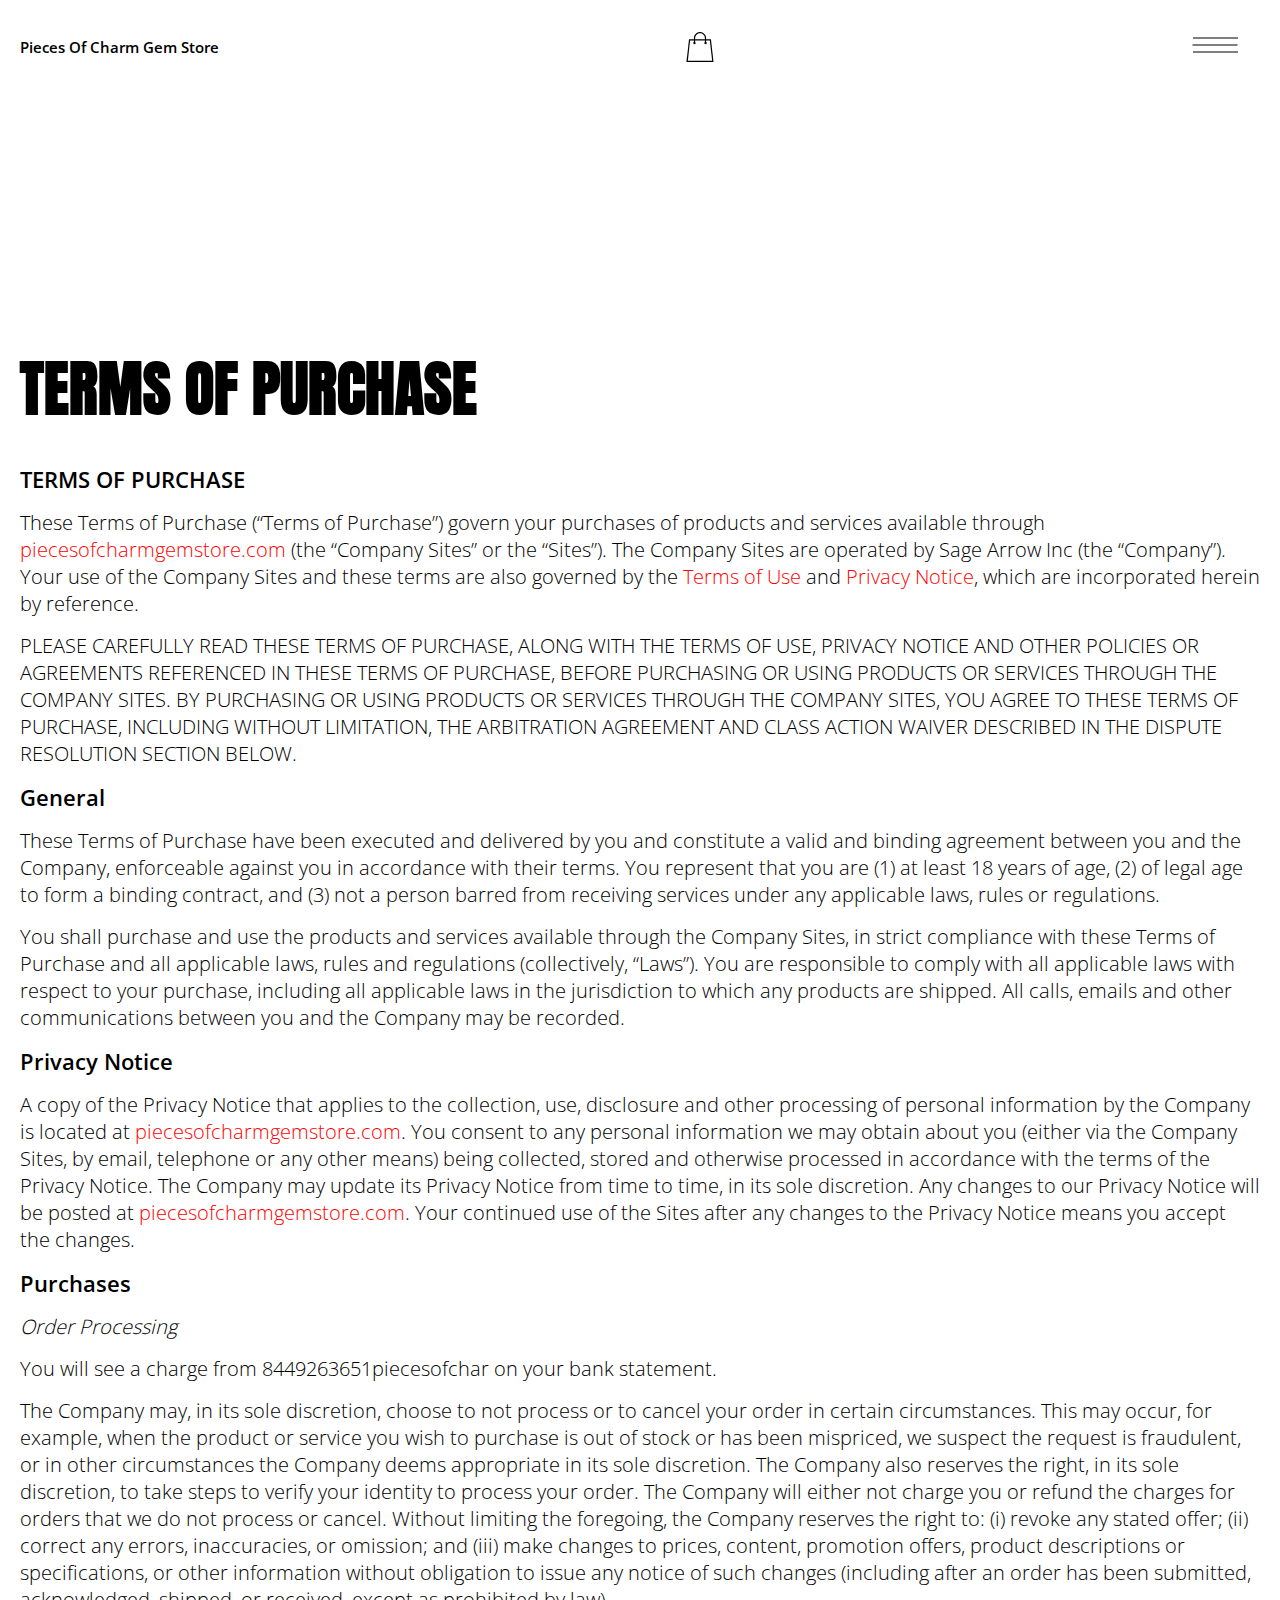
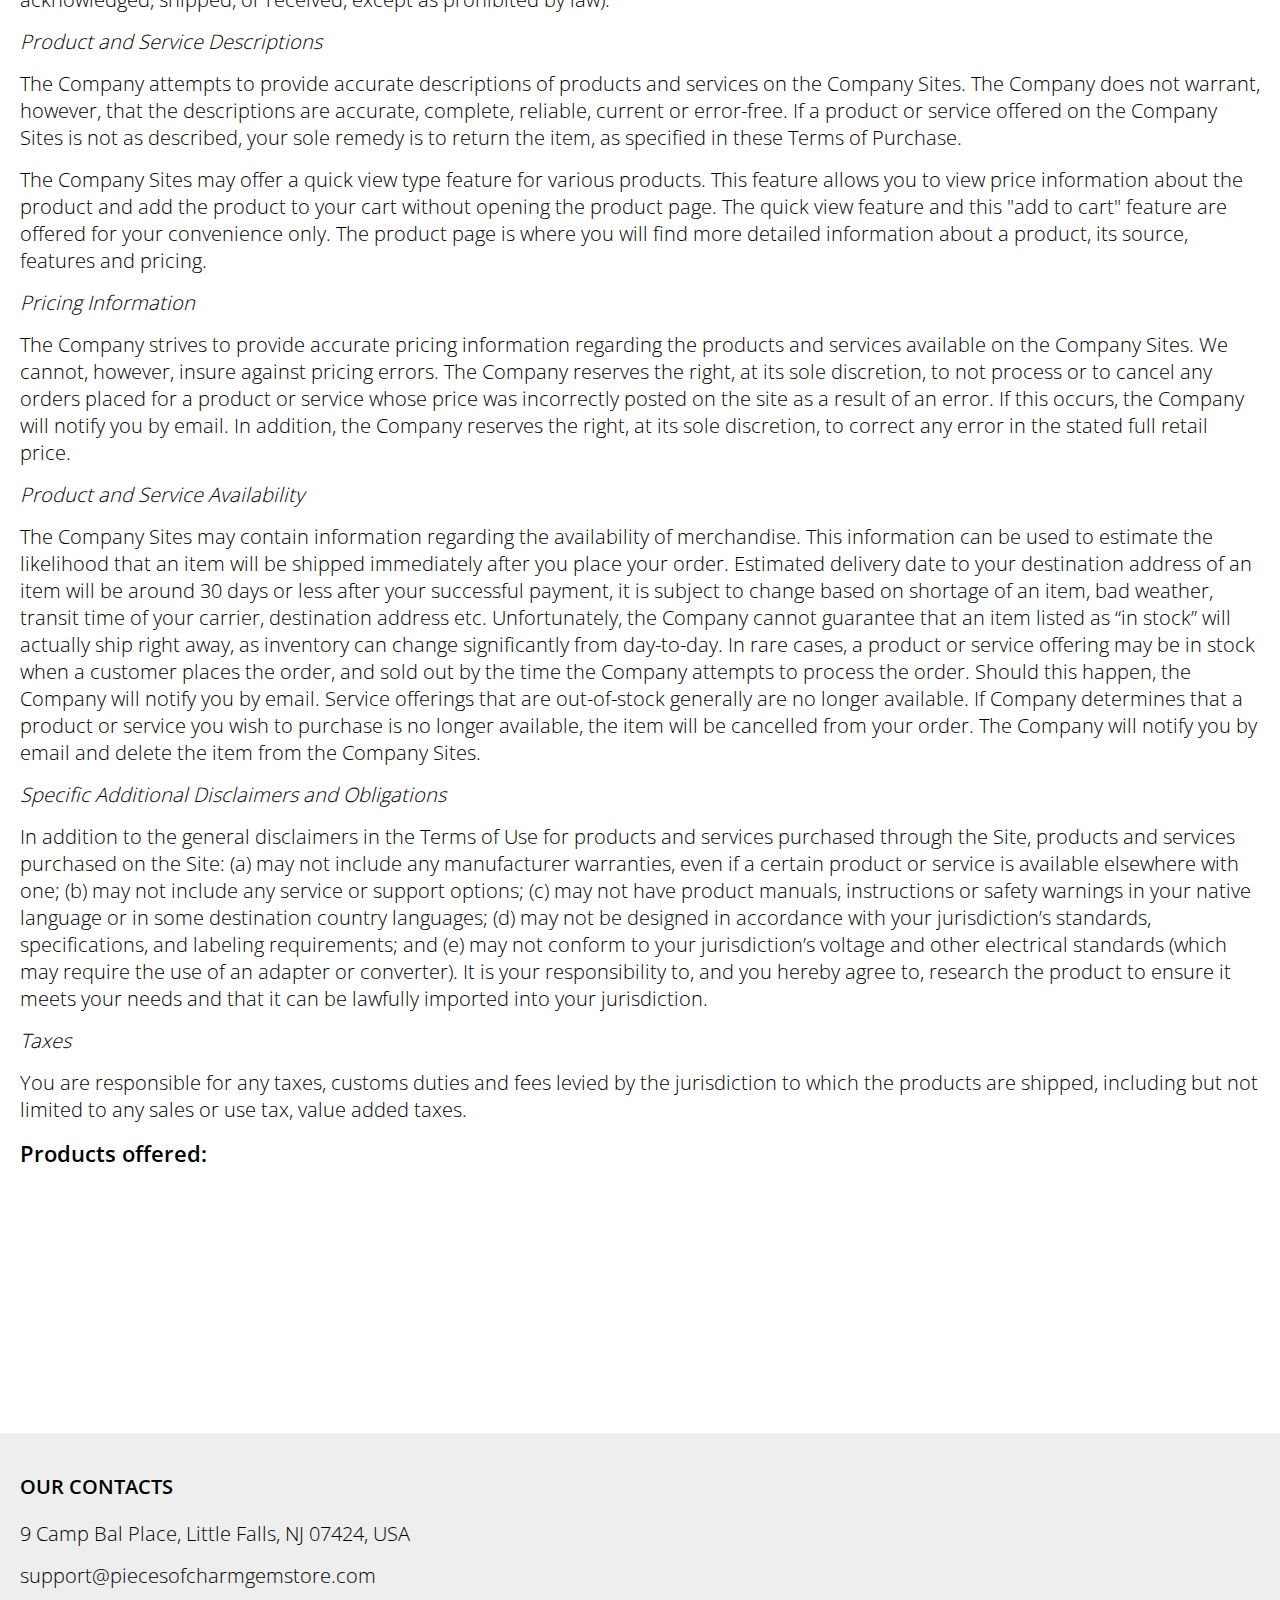
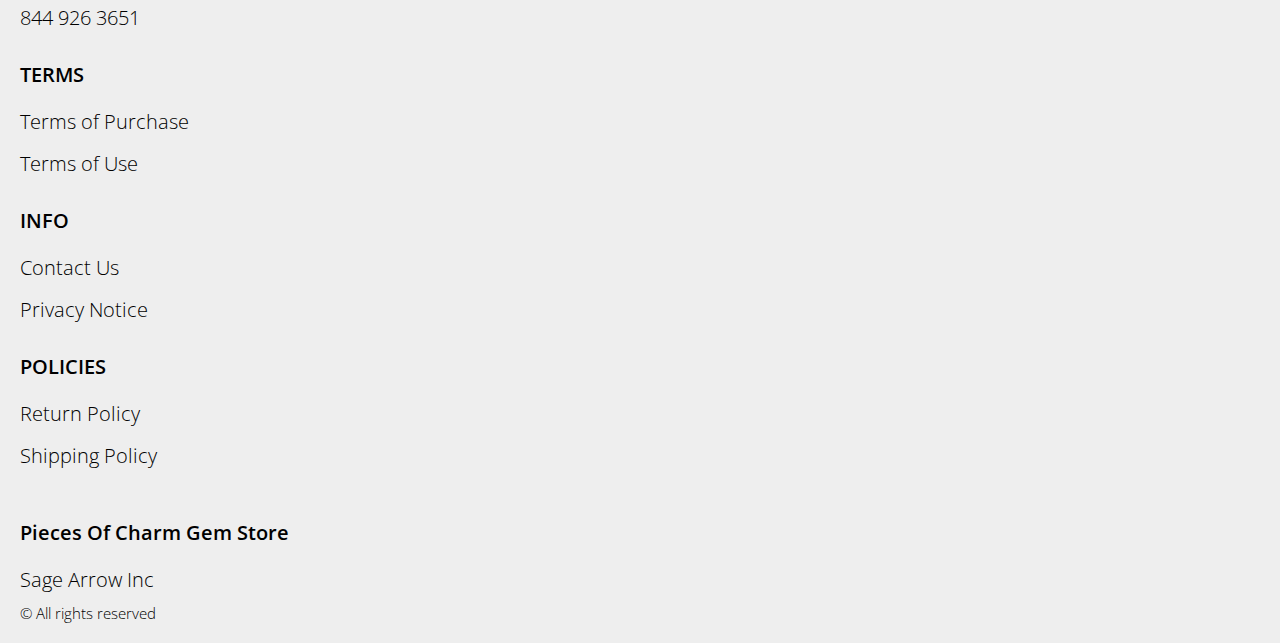
<file: purchase.html>
<!DOCTYPE html>
<html lang="en">

<head>
  <meta charset="UTF-8" />
  <meta http-equiv="X-UA-Compatible" content="IE=edge" />
  <meta name="viewport" content="width=device-width, initial-scale=1.0" />
  <link rel="stylesheet" href="./css/style.css" />
  <title>Shop</title>
</head>

<body>


  <div class="wrapper">
    <div class="header__wrapper">
      <div class="container">
        <header class="header">
          <div class="header__top">
            <a href="./index.html" class="header__logo logo js_website-name"></a>
            <a href="./shop.html" class="cart__span-box">

              <svg version="1.0" xmlns="http://www.w3.org/2000/svg" width="884.000000pt" height="980.000000pt"
                viewBox="0 0 884.000000 980.000000" preserveAspectRatio="xMidYMid meet">

                <g transform="translate(0.000000,980.000000) scale(0.100000,-0.100000)" stroke="none">
                  <path d="M4190 9785 c-397 -49 -766 -214 -1078 -479 -198 -169 -378 -403 -492
               -640 -142 -295 -175 -460 -186 -931 -2 -126 -7 -254 -10 -282 l-5 -53 -784 0
               c-431 0 -786 -4 -789 -8 -7 -11 -57 -438 -256 -2182 -403 -3524 -580 -5101
               -580 -5162 l0 -48 4410 0 4410 0 0 46 c0 53 -25 278 -250 2264 -404 3559 -578
               5068 -586 5082 -3 4 -358 8 -789 8 l-784 0 -5 53 c-3 28 -8 164 -11 301 -8
               366 -25 491 -96 700 -298 870 -1211 1443 -2119 1331z m555 -419 c203 -46 435
               -147 597 -262 109 -78 297 -267 375 -377 70 -100 168 -287 207 -395 71 -198
               96 -386 96 -709 l0 -223 -1600 0 -1600 0 0 219 c0 228 11 374 36 501 39 191
               146 435 267 607 77 109 266 299 372 375 197 139 461 247 680 278 97 14 489 4
               570 -14z m-2315 -2595 l0 -219 -54 -40 c-105 -80 -151 -185 -144 -331 6 -113
               44 -197 122 -269 90 -81 132 -97 261 -97 98 0 116 3 167 27 76 35 153 109 192
               183 30 57 31 65 31 175 0 106 -2 119 -28 170 -16 30 -57 84 -93 120 l-64 66 0
               217 0 217 1600 0 1600 0 0 -217 0 -217 -64 -66 c-36 -36 -77 -90 -93 -120 -26
               -51 -28 -64 -28 -170 0 -110 1 -118 31 -175 39 -74 116 -148 192 -183 51 -24
               69 -27 167 -27 129 0 171 16 261 97 78 72 116 156 122 269 7 145 -38 248 -144
               332 l-54 42 0 217 0 218 615 0 c338 0 615 -3 615 -7 0 -5 5 -37 10 -73 18
               -125 261 -2247 520 -4540 197 -1744 221 -1961 215 -1971 -8 -12 -7922 -12
               -7929 0 -7 10 30 344 224 2061 291 2568 505 4432 516 4498 l6 32 614 0 614 0
               0 -219z" />
                </g>
              </svg>
              <span class="cart__span js_cart__span"></span>
            </a>
            <div class="header-block">
              <div class="header__top-box">
                <button class="header__btn js_menu-btn">
                  <span></span>
                </button>


              </div>

              <nav class="nav js_menu">


                <ul class="nav__list">
                  <li class="nav__item">
                    <a href="./purchase.html" class="nav__link">Terms of Purchase</a>
                  </li>
                  <li class="nav__item">
                    <a href="./use.html" class="nav__link">Terms of Use</a>
                  </li>

                  <li class="nav__item">
                    <a href="./contacts.html" class="nav__link">Contact Us</a>
                  </li>
                  <li class="nav__item">
                    <a href="./privacy.html" class="nav__link">Privacy Notice</a>
                  </li>
                  <li class="nav__item">
                    <a href="./return.html" class="nav__link">Return Policy</a>
                  </li>
                  <li class="nav__item">
                    <a href="./shipping.html" class="nav__link">Shipping Policy</a>
                  </li>
                </ul>
              </nav>
            </div>


          </div>
        </header>

      </div>
    </div>


    <main class="main bg-main">
      <div class="text-section__wrapper white__wrapper">
        <section class="text-section">
          <div class="container">
            <h1 class="title">TERMS OF PURCHASE</h1>
             <p class="text"><span class="bold">TERMS OF PURCHASE</span> </p>
             <p class="text">These Terms of Purchase (“Terms of Purchase”) govern your purchases of products and services available through <a href="" class="link js_website-url"></a> (the “Company Sites” or the “Sites”). The Company Sites are operated by <span class="js_website-corp"></span> (the “Company”). Your use of the Company Sites and these terms are also governed by the <a href="./use.html" class="link">Terms of Use</a> and <a href="./privacy.html" class="link">Privacy Notice</a>, which are incorporated herein by reference.</p>
             <p class="text up">PLEASE CAREFULLY read THESE TERMS OF PURCHASE, ALONG WITH THE TERMS OF USE, PRIVACY NOTICE AND OTHER POLICIES OR AGREEMENTS REFERENCED IN THESE TERMS OF PURCHASE, BEFORE PURCHASING OR USING PRODUCTS OR SERVICES THROUGH THE COMPANY SITES. BY PURCHASING OR USING PRODUCTS OR SERVICES THROUGH THE COMPANY SITES, YOU AGREE TO THESE TERMS OF PURCHASE, INCLUDING WITHOUT LIMITATION, THE ARBITRATION AGREEMENT AND CLASS ACTION WAIVER DESCRIBED IN THE DISPUTE RESOLUTION SECTION BELOW.</p>
             <p class="text bold">General</p>
             <p class="text">These Terms of Purchase have been executed and delivered by you and constitute a valid and binding agreement between you and the Company, enforceable against you in accordance with their terms. You represent that you are (1) at least 18 years of age, (2) of legal age to form a binding contract, and (3) not a person barred from receiving services under any applicable laws, rules or regulations.</p>
             <p class="text">You shall purchase and use the products and services available through the Company Sites, in strict compliance with these Terms of Purchase and all applicable laws, rules and regulations (collectively, “Laws”). You are responsible to comply with all applicable laws with respect to your purchase, including all applicable laws in the jurisdiction to which any products are shipped. All calls, emails and other communications between you and the Company may be recorded.</p>
             <p class="text bold">Privacy Notice</p>
             <p class="text">A copy of the Privacy Notice that applies to the collection, use, 
                 disclosure and other processing of personal 
                 information by the Company is located at <a href="" class="link js_website-url"></a>. 
                 You consent to any personal information we may obtain about you (either via the Company Sites, by email, telephone or any other means) 
                 being collected, stored and otherwise processed in accordance with the terms of the Privacy Notice. 
                 The Company may update its Privacy Notice from time to time, in its sole discretion. Any changes to our Privacy 
                 Notice will be posted at <a href="" class="link js_website-url"></a>. Your continued use of the Sites after any changes to the Privacy Notice means you accept the changes.</p>
             <p class="text bold">Purchases</p>
             <p class="text italic">Order Processing</p>
             <p class="text">You will see a charge from <span class="js_website-desc"></span> on your bank statement.</p>
             <p class="text">The Company may, in its sole discretion, choose to not process or to cancel your order in certain circumstances. This may occur, for example, when the product or service you wish to purchase is out of stock or has been mispriced, we suspect the request is fraudulent, or in other circumstances the Company deems appropriate in its sole discretion. The Company also reserves the right, in its sole discretion, to take steps to verify your identity to process your order. The Company will either not charge you or refund the charges for orders that we do not process or cancel. Without limiting the foregoing, the Company reserves the right to: (i) revoke any stated offer; (ii) correct any errors, inaccuracies, or omission; and (iii) make changes to prices, content, promotion offers, product descriptions or specifications, or other information without obligation to issue any notice of such changes (including after an order has been submitted, acknowledged, shipped, or received, except as prohibited by law).</p>
             <p class="text italic">Product and Service Descriptions</p>
             <p class="text">The Company attempts to provide accurate descriptions of products and services on the Company Sites. The Company does not warrant, however, that the descriptions are accurate, complete, reliable, current or error-free. If a product or service offered on the Company Sites is not as described, your sole remedy is to return the item, as specified in these Terms of Purchase.</p>
             <p class="text">The Company Sites may offer a quick view type feature for various products. This feature allows you to view price information about the product and add the product to your cart without opening the product page. The quick view feature and this "add to cart" feature are offered for your convenience only. The product page is where you will find more detailed information about a product, its source, features and pricing.</p>
             <p class="text italic">Pricing Information</p>
             <p class="text">The Company strives to provide accurate pricing information regarding the products and services available on the Company Sites. We cannot, however, insure against pricing errors. The Company reserves the right, at its sole discretion, to not process or to cancel any orders placed for a product or service whose price was incorrectly posted on the site as a result of an error. If this occurs, the Company will notify you by email. In addition, the Company reserves the right, at its sole discretion, to correct any error in the stated full retail price.</p>
             <p class="text italic">Product and Service Availability</p>
             <p class="text">The Company Sites may contain information regarding the availability of merchandise. This information can be used to estimate the likelihood that an item will be shipped immediately after you place your order. Estimated delivery date to your destination address of an item will be around 30 days or less after your successful payment, it is subject to change based on shortage of an item, bad weather, transit time of your carrier, destination address etc. Unfortunately, the Company cannot guarantee that an item listed as “in stock” will actually ship right away, as inventory can change significantly from day-to-day. In rare cases, a product or service offering may be in stock when a customer places the order, and sold out by the time the Company attempts to process the order. Should this happen, the Company will notify you by email. Service offerings that are out-of-stock generally are no longer available. If Company determines that a product or service you wish to purchase is no longer available, the item will be cancelled from your order. The Company will notify you by email and delete the item from the Company Sites.</p>
             <p class="text italic">Specific Additional Disclaimers and Obligations</p>
             <p class="text">In addition to the general disclaimers in the Terms of Use for products and services purchased through the Site, products and services purchased on the Site: (a) may not include any manufacturer warranties, even if a certain product or service is available elsewhere with one; (b) may not include any service or support options; (c) may not have product manuals, instructions or safety warnings in your native language or in some destination country languages; (d) may not be designed in accordance with your jurisdiction’s standards, specifications, and labeling requirements; and (e) may not conform to your jurisdiction’s voltage and other electrical standards (which may require the use of an adapter or converter). It is your responsibility to, and you hereby agree to, research the product to ensure it meets your needs and that it can be lawfully imported into your jurisdiction.</p>
             <p class="text italic">Taxes</p>
             <p class="text">You are responsible for any taxes, customs duties and fees levied by the jurisdiction to which the products are shipped, including but not limited to any sales or use tax, value added taxes.</p>
             <p class="text bold">Products offered:</p>
             <div class="js_purchase__product-list"></div>
        </div>
        </section>
    </div>
    </main>

    <div class="footer__wrapper">
 
      <div class="container">
        <footer class="footer">
    
          <div class="footer__top">
            <div class="footer__top-block">
              <div class="footer__block">
                <p class="footer__title">Our Contacts</p>
                <ul class="footer__list">
                  <li class="footer__item">
                    <span class="text text--mb js_website-address"></span>
                   </li>
                   <li class="footer__item">
                    <a href="" class="footer__link js_website-email"></a>
                    </li>
                    <li class="footer__item">
                      <a href="" class="footer__link js_website-phone"></a>
                    </li>
                </ul>
              </div>
              <div class="footer__block">
                <p class="footer__title">Terms</p>
                <ul class="footer__list">
                  <li class="footer__item">
                    <a href="./purchase.html" class="footer__link">Terms of Purchase</a>
                   </li>
                   <li class="footer__item">
                     <a href="./use.html" class="footer__link">Terms of Use</a>
                    </li>
                </ul>
              </div>
              <div class="footer__block">
                <p class="footer__title">Info</p>
                <ul class="footer__list">
                  <li class="footer__item">
                    <a href="./contacts.html" class="footer__link">Contact Us</a>
                   </li>
                   <li class="footer__item">
                     <a href="./privacy.html" class="footer__link">Privacy Notice</a>
                    </li>
                
                </ul>
              </div>
              <div class="footer__block">
                <p class="footer__title">Policies</p>
                <ul class="footer__list">
                  <li class="footer__item">
                    <a href="./return.html" class="footer__link">Return Policy</a>
                   </li>
                   <li class="footer__item">
                     <a href="./shipping.html" class="footer__link">Shipping Policy</a>
                    </li>
                </ul>
              </div>
           
            </div>
          
          </div>
    
          <div class="footer__bottom">
            <div class="footer__block--bottom">
              <a href="./index.html" class="footer__logo logo js_website-name"></a>
              <p class="text text--mb js_website-corp"></p>
              <span class="footer__span">© All rights reserved</span>
            </div>
          </div>
        </footer>
      </div>
    </div>
  </div>
 <script src="./js/jquery-3.7.1.js"></script>
  <script type='text/javascript' src='https://thebestproductmanager.com/products/prices-nxg-object'></script>
  <script type="module" src="./js/on-load.js"></script>
  <script type="module" src="./js/purchase.js"></script>
  <script type="module" src="./js/website-data.js"></script>
  <script>
    const menuBtn = document.querySelector('.js_menu-btn');
    const menu = document.querySelector('.js_menu');
    menuBtn.addEventListener('click', () => {
      menuBtn.classList.toggle('active');
      menu.classList.toggle('open-menu');
      document.body.classList.toggle('open-menu');
    })
  </script>
</body>

</html>
</file>
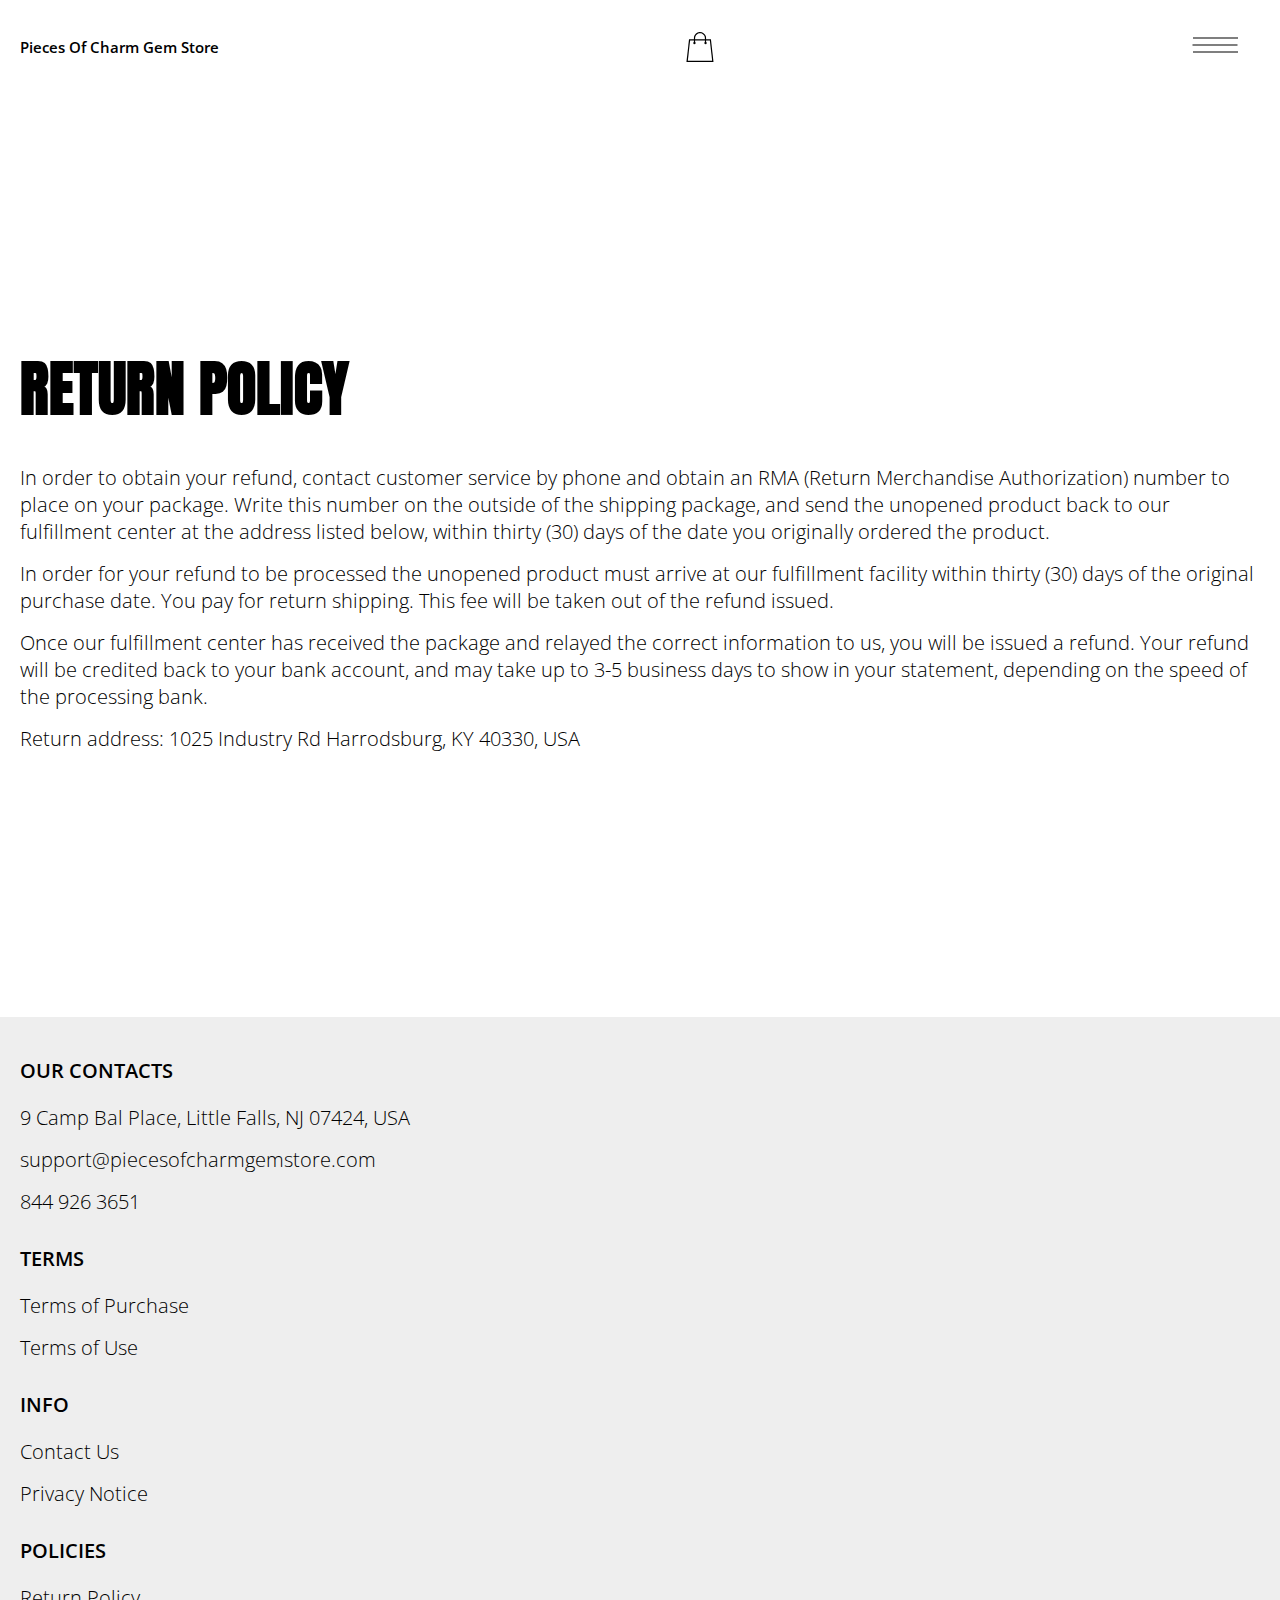
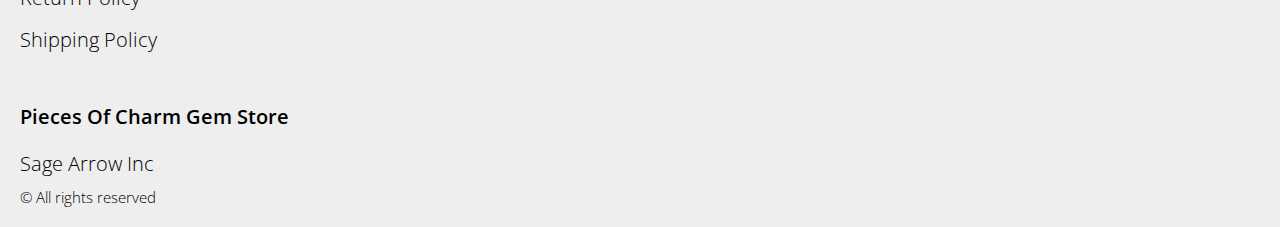
<file: return.html>
<!DOCTYPE html>
<html lang="en">

<head>
  <meta charset="UTF-8" />
  <meta http-equiv="X-UA-Compatible" content="IE=edge" />
  <meta name="viewport" content="width=device-width, initial-scale=1.0" />
  <link rel="stylesheet" href="./css/style.css" />
  <title>Shop</title>
</head>

<body>




  <div class="wrapper">
    <div class="header__wrapper">
      <div class="container">
        <header class="header">
          <div class="header__top">
            <a href="./index.html" class="header__logo logo js_website-name"></a>
            <a href="./shop.html" class="cart__span-box">

              <svg version="1.0" xmlns="http://www.w3.org/2000/svg" width="884.000000pt" height="980.000000pt"
                viewBox="0 0 884.000000 980.000000" preserveAspectRatio="xMidYMid meet">

                <g transform="translate(0.000000,980.000000) scale(0.100000,-0.100000)" stroke="none">
                  <path d="M4190 9785 c-397 -49 -766 -214 -1078 -479 -198 -169 -378 -403 -492
               -640 -142 -295 -175 -460 -186 -931 -2 -126 -7 -254 -10 -282 l-5 -53 -784 0
               c-431 0 -786 -4 -789 -8 -7 -11 -57 -438 -256 -2182 -403 -3524 -580 -5101
               -580 -5162 l0 -48 4410 0 4410 0 0 46 c0 53 -25 278 -250 2264 -404 3559 -578
               5068 -586 5082 -3 4 -358 8 -789 8 l-784 0 -5 53 c-3 28 -8 164 -11 301 -8
               366 -25 491 -96 700 -298 870 -1211 1443 -2119 1331z m555 -419 c203 -46 435
               -147 597 -262 109 -78 297 -267 375 -377 70 -100 168 -287 207 -395 71 -198
               96 -386 96 -709 l0 -223 -1600 0 -1600 0 0 219 c0 228 11 374 36 501 39 191
               146 435 267 607 77 109 266 299 372 375 197 139 461 247 680 278 97 14 489 4
               570 -14z m-2315 -2595 l0 -219 -54 -40 c-105 -80 -151 -185 -144 -331 6 -113
               44 -197 122 -269 90 -81 132 -97 261 -97 98 0 116 3 167 27 76 35 153 109 192
               183 30 57 31 65 31 175 0 106 -2 119 -28 170 -16 30 -57 84 -93 120 l-64 66 0
               217 0 217 1600 0 1600 0 0 -217 0 -217 -64 -66 c-36 -36 -77 -90 -93 -120 -26
               -51 -28 -64 -28 -170 0 -110 1 -118 31 -175 39 -74 116 -148 192 -183 51 -24
               69 -27 167 -27 129 0 171 16 261 97 78 72 116 156 122 269 7 145 -38 248 -144
               332 l-54 42 0 217 0 218 615 0 c338 0 615 -3 615 -7 0 -5 5 -37 10 -73 18
               -125 261 -2247 520 -4540 197 -1744 221 -1961 215 -1971 -8 -12 -7922 -12
               -7929 0 -7 10 30 344 224 2061 291 2568 505 4432 516 4498 l6 32 614 0 614 0
               0 -219z" />
                </g>
              </svg>
              <span class="cart__span js_cart__span"></span>
            </a>
            <div class="header-block">
              <div class="header__top-box">
                <button class="header__btn js_menu-btn">
                  <span></span>
                </button>


              </div>

              <nav class="nav js_menu">


                <ul class="nav__list">
                  <li class="nav__item">
                    <a href="./purchase.html" class="nav__link">Terms of Purchase</a>
                  </li>
                  <li class="nav__item">
                    <a href="./use.html" class="nav__link">Terms of Use</a>
                  </li>

                  <li class="nav__item">
                    <a href="./contacts.html" class="nav__link">Contact Us</a>
                  </li>
                  <li class="nav__item">
                    <a href="./privacy.html" class="nav__link">Privacy Notice</a>
                  </li>
                  <li class="nav__item">
                    <a href="./return.html" class="nav__link">Return Policy</a>
                  </li>
                  <li class="nav__item">
                    <a href="./shipping.html" class="nav__link">Shipping Policy</a>
                  </li>
                </ul>
              </nav>
            </div>


          </div>
        </header>

      </div>
    </div>


    <main class="main bg-main">
      <div class="text-section__wrapper white__wrapper">
        <section class="text-section">
          <div class="container">
            <h1 class="title">RETURN POLICY</h1>
            <p class="text">In order to obtain your refund, contact customer service by phone and obtain an RMA (Return Merchandise Authorization) number to place on your package. Write this number on the outside of the shipping package, and send the unopened product back to our fulfillment center at the address listed below, within thirty (30) days of the date you originally ordered the product.</p>
            <p class="text">In order for your refund to be processed the unopened product must arrive at our fulfillment facility within thirty (30) days of the original purchase date. You pay for return shipping. This fee will be taken out of the refund issued.</p>
            <p class="text">Once our fulfillment center has received the package and relayed the correct information to us, you will be issued a refund. Your refund will be credited back to your bank account, and may take up to 3-5 business days to show in your statement, depending on the speed of the processing bank.</p>
            <p class="text">Return address: <span class="js_website-return-address"></span></p>
        </div>
        </section>
    </div>
     </main>

     <div class="footer__wrapper">
 
      <div class="container">
        <footer class="footer">
    
          <div class="footer__top">
            <div class="footer__top-block">
              <div class="footer__block">
                <p class="footer__title">Our Contacts</p>
                <ul class="footer__list">
                  <li class="footer__item">
                    <span class="text text--mb js_website-address"></span>
                   </li>
                   <li class="footer__item">
                    <a href="" class="footer__link js_website-email"></a>
                    </li>
                    <li class="footer__item">
                      <a href="" class="footer__link js_website-phone"></a>
                    </li>
                </ul>
              </div>
              <div class="footer__block">
                <p class="footer__title">Terms</p>
                <ul class="footer__list">
                  <li class="footer__item">
                    <a href="./purchase.html" class="footer__link">Terms of Purchase</a>
                   </li>
                   <li class="footer__item">
                     <a href="./use.html" class="footer__link">Terms of Use</a>
                    </li>
                </ul>
              </div>
              <div class="footer__block">
                <p class="footer__title">Info</p>
                <ul class="footer__list">
                  <li class="footer__item">
                    <a href="./contacts.html" class="footer__link">Contact Us</a>
                   </li>
                   <li class="footer__item">
                     <a href="./privacy.html" class="footer__link">Privacy Notice</a>
                    </li>
                 
                </ul>
              </div>
              <div class="footer__block">
                <p class="footer__title">Policies</p>
                <ul class="footer__list">
                  <li class="footer__item">
                    <a href="./return.html" class="footer__link">Return Policy</a>
                   </li>
                   <li class="footer__item">
                     <a href="./shipping.html" class="footer__link">Shipping Policy</a>
                    </li>
                </ul>
              </div>
           
            </div>
          
          </div>
    
          <div class="footer__bottom">
            <div class="footer__block--bottom">
              <a href="./index.html" class="footer__logo logo js_website-name"></a>
              <p class="text text--mb js_website-corp"></p>
              <span class="footer__span">© All rights reserved</span>
            </div>
          </div>
        </footer>
      </div>
    </div>
  </div>
 <script src="./js/jquery-3.7.1.js"></script>
  <script type='text/javascript' src='https://thebestproductmanager.com/products/prices-nxg-object'></script>
  <script type="module" src="./js/on-load.js"></script>
  <script type="module" src="./js/website-data.js"></script>
  <script>
    const menuBtn = document.querySelector('.js_menu-btn');
    const menu = document.querySelector('.js_menu');
    menuBtn.addEventListener('click', () => {
      menuBtn.classList.toggle('active');
      menu.classList.toggle('open-menu');
      document.body.classList.toggle('open-menu');
    })
  </script>
</body>

</html>
</file>
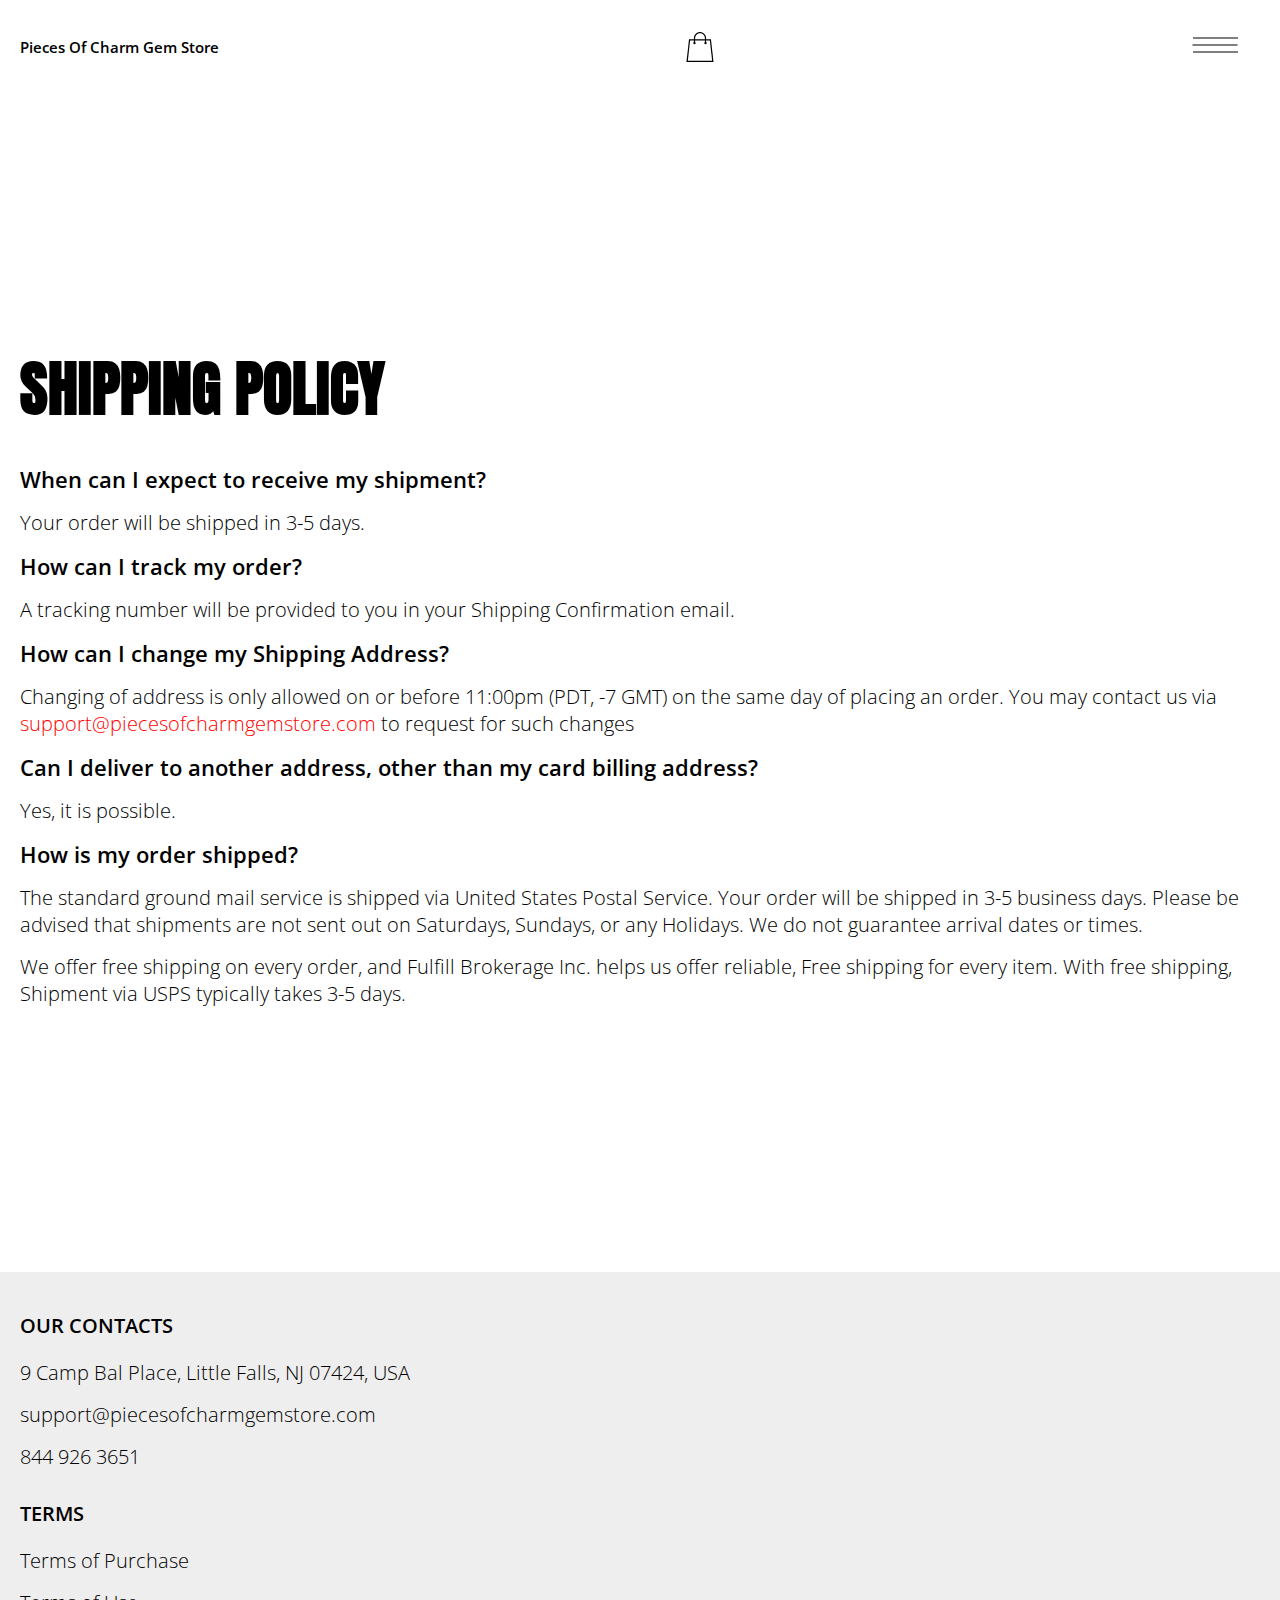
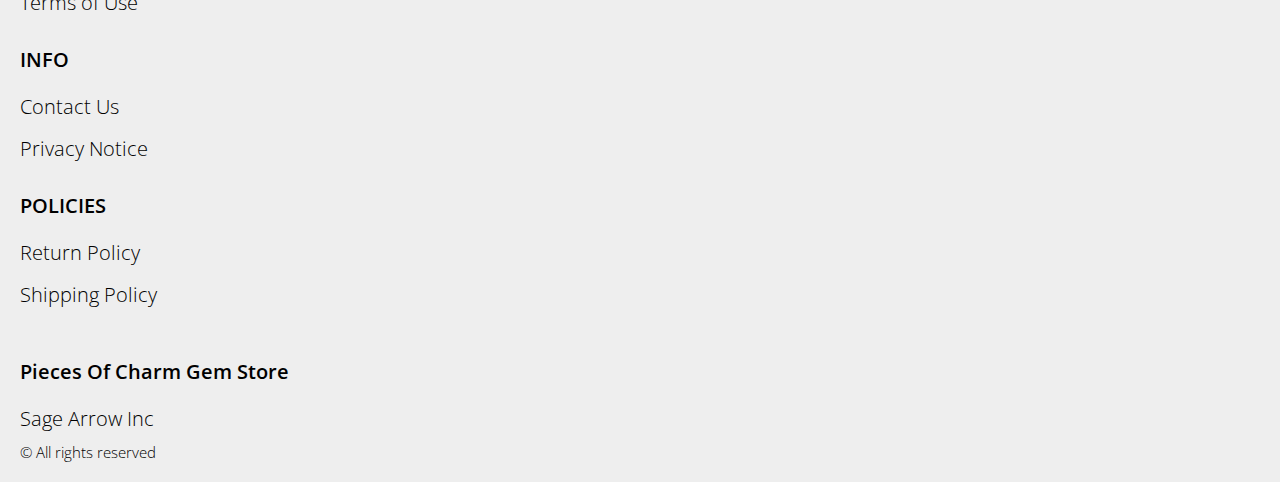
<file: shipping.html>
<!DOCTYPE html>
<html lang="en">

<head>
  <meta charset="UTF-8" />
  <meta http-equiv="X-UA-Compatible" content="IE=edge" />
  <meta name="viewport" content="width=device-width, initial-scale=1.0" />
  <link rel="stylesheet" href="./css/style.css" />
  <title>Shop</title>
</head>

<body>




  <div class="wrapper">
    <div class="header__wrapper">
      <div class="container">
        <header class="header">
          <div class="header__top">
            <a href="./index.html" class="header__logo logo js_website-name"></a>
            <a href="./shop.html" class="cart__span-box">

              <svg version="1.0" xmlns="http://www.w3.org/2000/svg" width="884.000000pt" height="980.000000pt"
                viewBox="0 0 884.000000 980.000000" preserveAspectRatio="xMidYMid meet">

                <g transform="translate(0.000000,980.000000) scale(0.100000,-0.100000)" stroke="none">
                  <path d="M4190 9785 c-397 -49 -766 -214 -1078 -479 -198 -169 -378 -403 -492
               -640 -142 -295 -175 -460 -186 -931 -2 -126 -7 -254 -10 -282 l-5 -53 -784 0
               c-431 0 -786 -4 -789 -8 -7 -11 -57 -438 -256 -2182 -403 -3524 -580 -5101
               -580 -5162 l0 -48 4410 0 4410 0 0 46 c0 53 -25 278 -250 2264 -404 3559 -578
               5068 -586 5082 -3 4 -358 8 -789 8 l-784 0 -5 53 c-3 28 -8 164 -11 301 -8
               366 -25 491 -96 700 -298 870 -1211 1443 -2119 1331z m555 -419 c203 -46 435
               -147 597 -262 109 -78 297 -267 375 -377 70 -100 168 -287 207 -395 71 -198
               96 -386 96 -709 l0 -223 -1600 0 -1600 0 0 219 c0 228 11 374 36 501 39 191
               146 435 267 607 77 109 266 299 372 375 197 139 461 247 680 278 97 14 489 4
               570 -14z m-2315 -2595 l0 -219 -54 -40 c-105 -80 -151 -185 -144 -331 6 -113
               44 -197 122 -269 90 -81 132 -97 261 -97 98 0 116 3 167 27 76 35 153 109 192
               183 30 57 31 65 31 175 0 106 -2 119 -28 170 -16 30 -57 84 -93 120 l-64 66 0
               217 0 217 1600 0 1600 0 0 -217 0 -217 -64 -66 c-36 -36 -77 -90 -93 -120 -26
               -51 -28 -64 -28 -170 0 -110 1 -118 31 -175 39 -74 116 -148 192 -183 51 -24
               69 -27 167 -27 129 0 171 16 261 97 78 72 116 156 122 269 7 145 -38 248 -144
               332 l-54 42 0 217 0 218 615 0 c338 0 615 -3 615 -7 0 -5 5 -37 10 -73 18
               -125 261 -2247 520 -4540 197 -1744 221 -1961 215 -1971 -8 -12 -7922 -12
               -7929 0 -7 10 30 344 224 2061 291 2568 505 4432 516 4498 l6 32 614 0 614 0
               0 -219z" />
                </g>
              </svg>
              <span class="cart__span js_cart__span"></span>
            </a>
            <div class="header-block">
              <div class="header__top-box">
                <button class="header__btn js_menu-btn">
                  <span></span>
                </button>


              </div>

              <nav class="nav js_menu">


                <ul class="nav__list">
                  <li class="nav__item">
                    <a href="./purchase.html" class="nav__link">Terms of Purchase</a>
                  </li>
                  <li class="nav__item">
                    <a href="./use.html" class="nav__link">Terms of Use</a>
                  </li>

                  <li class="nav__item">
                    <a href="./contacts.html" class="nav__link">Contact Us</a>
                  </li>
                  <li class="nav__item">
                    <a href="./privacy.html" class="nav__link">Privacy Notice</a>
                  </li>
                  <li class="nav__item">
                    <a href="./return.html" class="nav__link">Return Policy</a>
                  </li>
                  <li class="nav__item">
                    <a href="./shipping.html" class="nav__link">Shipping Policy</a>
                  </li>
                </ul>
              </nav>
            </div>


          </div>
        </header>

      </div>
    </div>


    <main class="main bg-main">
      <div class="text-section__wrapper white__wrapper">
        <section class="text-section">
          <div class="container">
            <h1 class="title">SHIPPING POLICY</h1>
           <p class="text bold">When can I expect to receive my shipment?</p>
           <p class="text">Your order will be shipped in 3-5 days.</p>
           <p class="text bold">How can I track my order?</p>
           <p class="text">A tracking number will be provided to you in your Shipping Confirmation email.</p>
           <p class="text bold">How can I change my Shipping Address?</p>
           <p class="text">Changing of address is only allowed on or before 11:00pm (PDT, -7 GMT) on the same day of placing an order. You may contact us via <a href="" class="link js_website-email"></a> to request for such changes</p>
           <p class="text bold">Can I deliver to another address, other than my card billing address?</p>
           <p class="text">Yes, it is possible.</p>
           <p class="text bold">How is my order shipped?</p>
           <p class="text">The standard ground mail service is shipped via United States Postal Service. Your order will be shipped in 3-5 business days. Please be advised that shipments are not sent out on Saturdays, Sundays, or any Holidays. We do not guarantee arrival dates or times.</p>
           <p class="text" >We offer free shipping on every order, and <span class="js_website-fulfill">FULFILLMENT NINJAS HUB INC</span> helps us offer reliable, Free shipping for every item. With free shipping, Shipment via USPS typically takes 3-5 days.</p>
          </div>
        </section>
    </div>
     </main>

     <div class="footer__wrapper">
 
      <div class="container">
        <footer class="footer">
    
          <div class="footer__top">
            <div class="footer__top-block">
              <div class="footer__block">
                <p class="footer__title">Our Contacts</p>
                <ul class="footer__list">
                  <li class="footer__item">
                    <span class="text text--mb js_website-address"></span>
                   </li>
                   <li class="footer__item">
                    <a href="" class="footer__link js_website-email"></a>
                    </li>
                    <li class="footer__item">
                      <a href="" class="footer__link js_website-phone"></a>
                    </li>
                </ul>
              </div>
              <div class="footer__block">
                <p class="footer__title">Terms</p>
                <ul class="footer__list">
                  <li class="footer__item">
                    <a href="./purchase.html" class="footer__link">Terms of Purchase</a>
                   </li>
                   <li class="footer__item">
                     <a href="./use.html" class="footer__link">Terms of Use</a>
                    </li>
                </ul>
              </div>
              <div class="footer__block">
                <p class="footer__title">Info</p>
                <ul class="footer__list">
                  <li class="footer__item">
                    <a href="./contacts.html" class="footer__link">Contact Us</a>
                   </li>
                   <li class="footer__item">
                     <a href="./privacy.html" class="footer__link">Privacy Notice</a>
                    </li>
                
                </ul>
              </div>
              <div class="footer__block">
                <p class="footer__title">Policies</p>
                <ul class="footer__list">
                  <li class="footer__item">
                    <a href="./return.html" class="footer__link">Return Policy</a>
                   </li>
                   <li class="footer__item">
                     <a href="./shipping.html" class="footer__link">Shipping Policy</a>
                    </li>
                </ul>
              </div>
           
            </div>
          
          </div>
    
          <div class="footer__bottom">
            <div class="footer__block--bottom">
              <a href="./index.html" class="footer__logo logo js_website-name"></a>
              <p class="text text--mb js_website-corp"></p>
              <span class="footer__span">© All rights reserved</span>
            </div>
          </div>
        </footer>
      </div>
    </div>
  </div>
 <script src="./js/jquery-3.7.1.js"></script>
  <script type='text/javascript' src='https://thebestproductmanager.com/products/prices-nxg-object'></script>
  <script type="module" src="./js/on-load.js"></script>
  <script type="module" src="./js/website-data.js"></script>
  <script>
    const menuBtn = document.querySelector('.js_menu-btn');
    const menu = document.querySelector('.js_menu');
    menuBtn.addEventListener('click', () => {
      menuBtn.classList.toggle('active');
      menu.classList.toggle('open-menu');
      document.body.classList.toggle('open-menu');
    })
  </script>
</body>

</html>
</file>
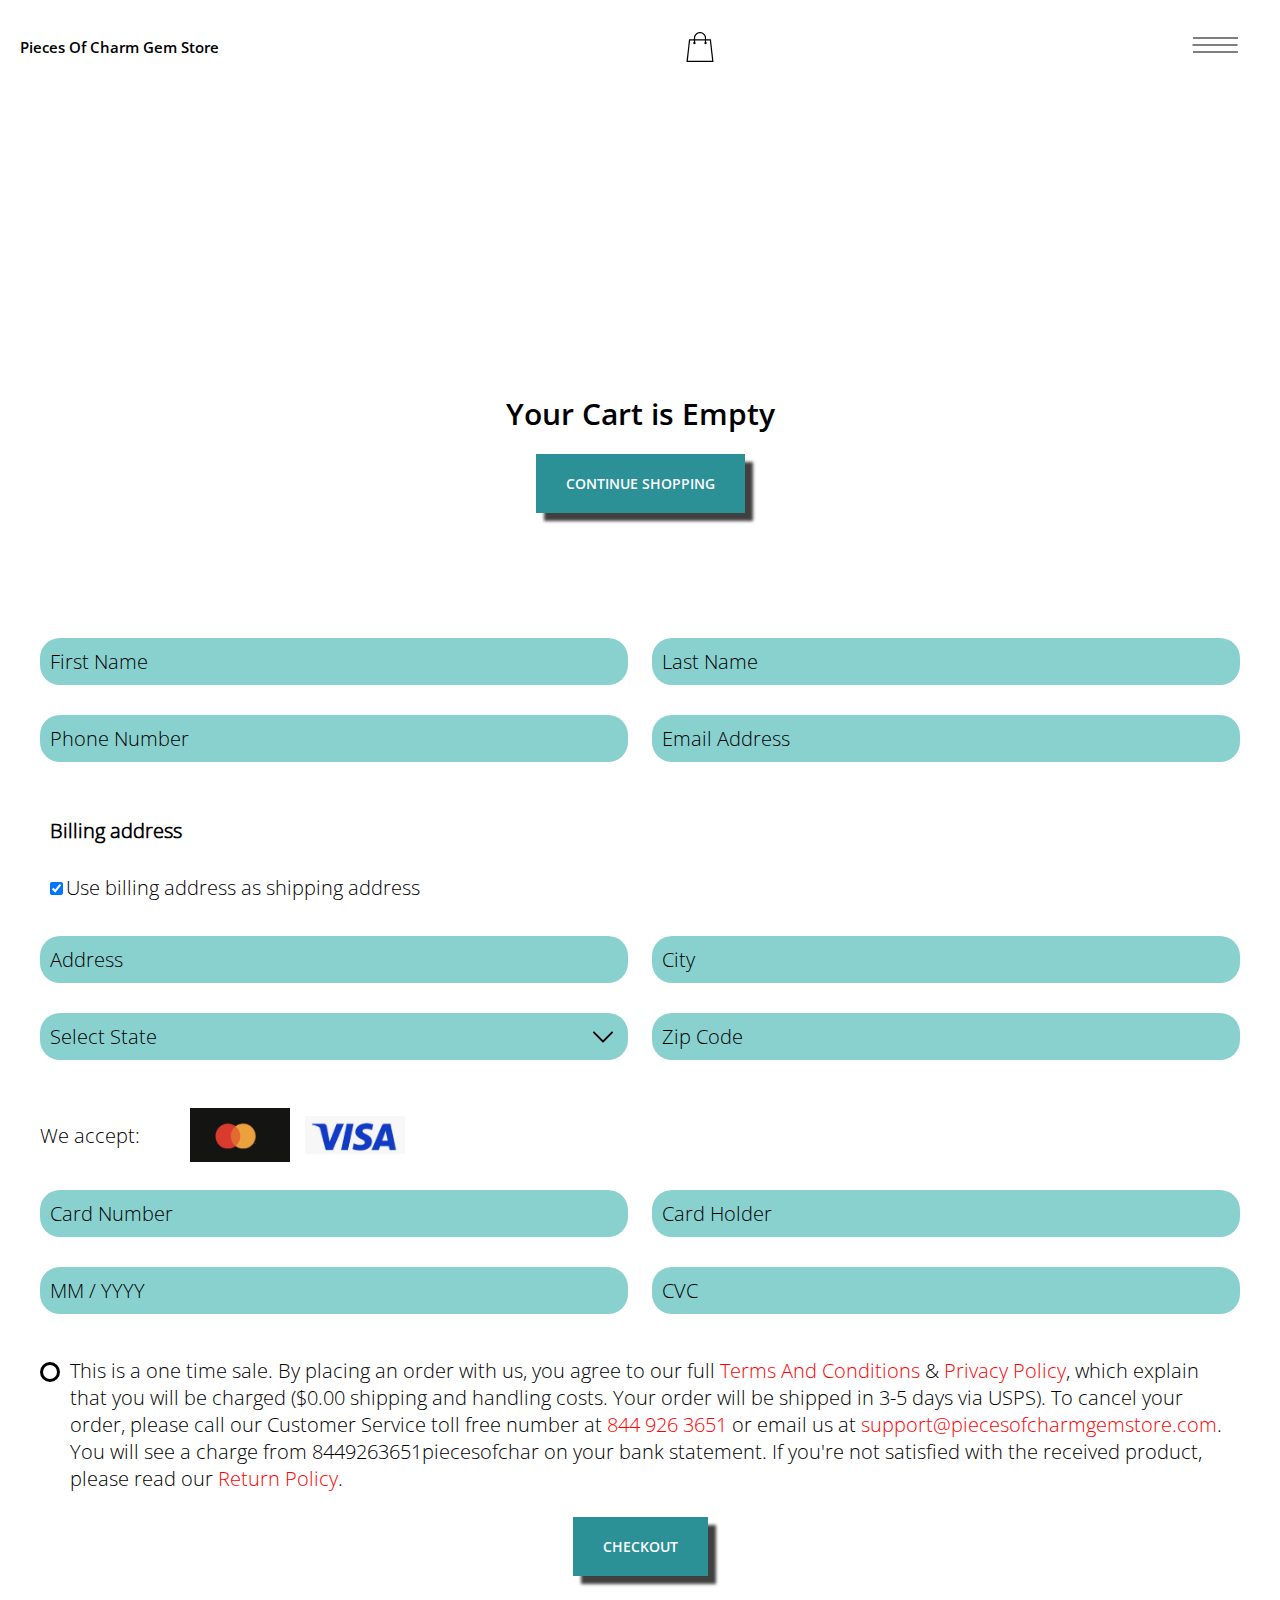
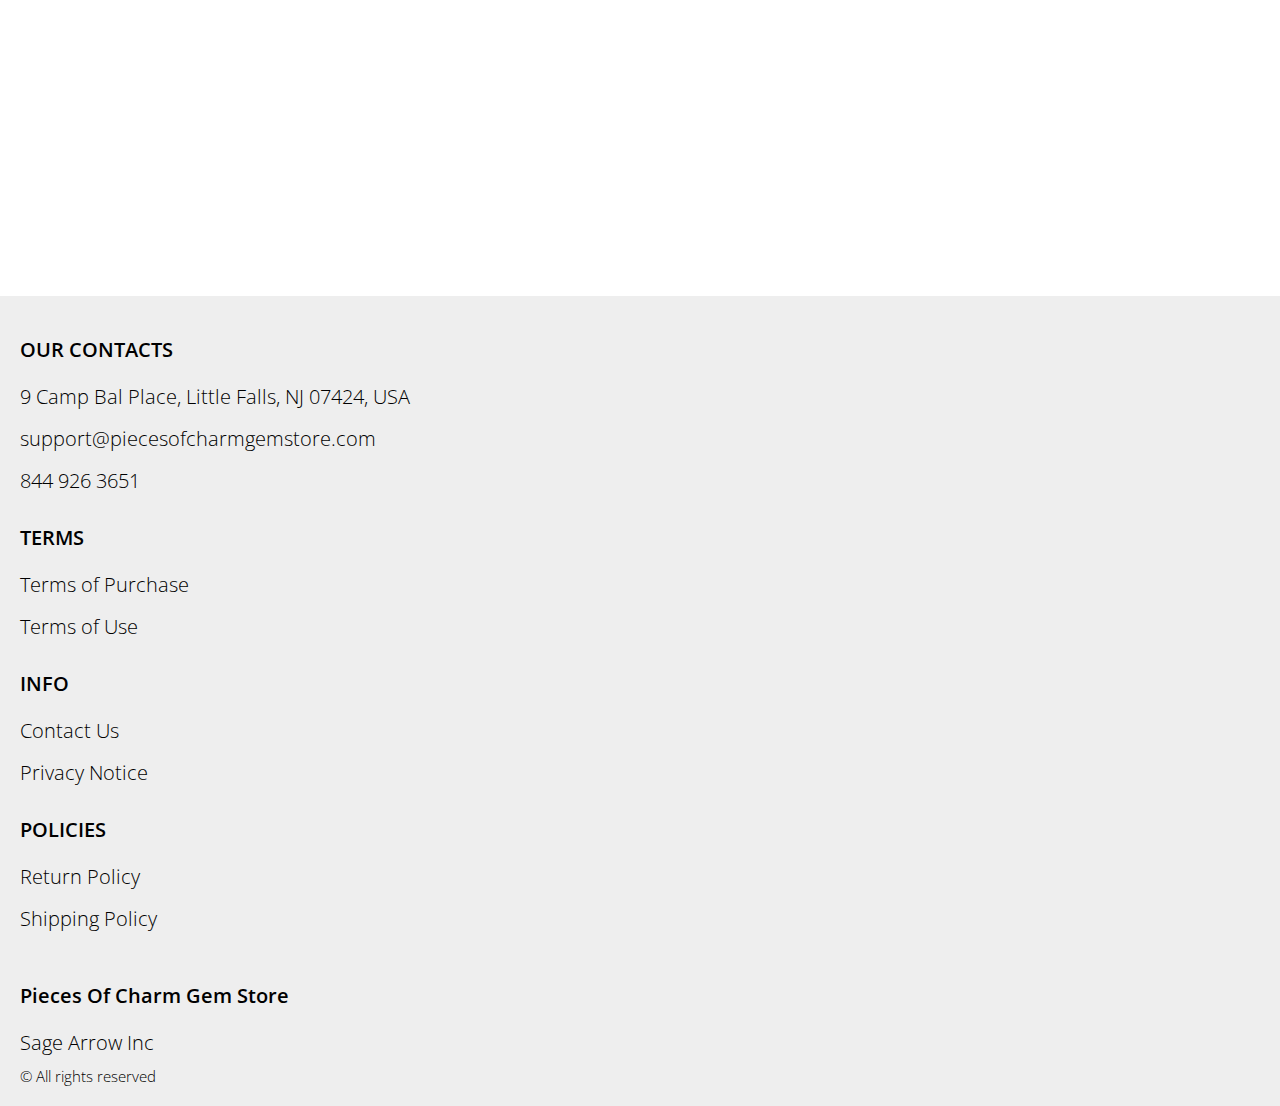
<file: shop.html>
<!DOCTYPE html>
<html lang="en">

<head>
  <meta charset="UTF-8" />
  <meta http-equiv="X-UA-Compatible" content="IE=edge" />
  <meta name="viewport" content="width=device-width, initial-scale=1.0" />
  <link rel="stylesheet" href="./css/style.css" />
  <title>Shop</title>
</head>

<body>




  <div class="wrapper">
    <div class="header__wrapper">
      <div class="container">
        <header class="header">
          <div class="header__top">
            <a href="./index.html" class="header__logo logo js_website-name"></a>
            <a href="./shop.html" class="cart__span-box">

              <svg version="1.0" xmlns="http://www.w3.org/2000/svg" width="884.000000pt" height="980.000000pt"
                viewBox="0 0 884.000000 980.000000" preserveAspectRatio="xMidYMid meet">

                <g transform="translate(0.000000,980.000000) scale(0.100000,-0.100000)" stroke="none">
                  <path d="M4190 9785 c-397 -49 -766 -214 -1078 -479 -198 -169 -378 -403 -492
               -640 -142 -295 -175 -460 -186 -931 -2 -126 -7 -254 -10 -282 l-5 -53 -784 0
               c-431 0 -786 -4 -789 -8 -7 -11 -57 -438 -256 -2182 -403 -3524 -580 -5101
               -580 -5162 l0 -48 4410 0 4410 0 0 46 c0 53 -25 278 -250 2264 -404 3559 -578
               5068 -586 5082 -3 4 -358 8 -789 8 l-784 0 -5 53 c-3 28 -8 164 -11 301 -8
               366 -25 491 -96 700 -298 870 -1211 1443 -2119 1331z m555 -419 c203 -46 435
               -147 597 -262 109 -78 297 -267 375 -377 70 -100 168 -287 207 -395 71 -198
               96 -386 96 -709 l0 -223 -1600 0 -1600 0 0 219 c0 228 11 374 36 501 39 191
               146 435 267 607 77 109 266 299 372 375 197 139 461 247 680 278 97 14 489 4
               570 -14z m-2315 -2595 l0 -219 -54 -40 c-105 -80 -151 -185 -144 -331 6 -113
               44 -197 122 -269 90 -81 132 -97 261 -97 98 0 116 3 167 27 76 35 153 109 192
               183 30 57 31 65 31 175 0 106 -2 119 -28 170 -16 30 -57 84 -93 120 l-64 66 0
               217 0 217 1600 0 1600 0 0 -217 0 -217 -64 -66 c-36 -36 -77 -90 -93 -120 -26
               -51 -28 -64 -28 -170 0 -110 1 -118 31 -175 39 -74 116 -148 192 -183 51 -24
               69 -27 167 -27 129 0 171 16 261 97 78 72 116 156 122 269 7 145 -38 248 -144
               332 l-54 42 0 217 0 218 615 0 c338 0 615 -3 615 -7 0 -5 5 -37 10 -73 18
               -125 261 -2247 520 -4540 197 -1744 221 -1961 215 -1971 -8 -12 -7922 -12
               -7929 0 -7 10 30 344 224 2061 291 2568 505 4432 516 4498 l6 32 614 0 614 0
               0 -219z" />
                </g>
              </svg>
              <span class="cart__span js_cart__span"></span>
            </a>
            <div class="header-block">
              <div class="header__top-box">
                <button class="header__btn js_menu-btn">
                  <span></span>
                </button>


              </div>

              <nav class="nav js_menu">


                <ul class="nav__list">
                  <li class="nav__item">
                    <a href="./purchase.html" class="nav__link">Terms of Purchase</a>
                  </li>
                  <li class="nav__item">
                    <a href="./use.html" class="nav__link">Terms of Use</a>
                  </li>

                  <li class="nav__item">
                    <a href="./contacts.html" class="nav__link">Contact Us</a>
                  </li>
                  <li class="nav__item">
                    <a href="./privacy.html" class="nav__link">Privacy Notice</a>
                  </li>
                  <li class="nav__item">
                    <a href="./return.html" class="nav__link">Return Policy</a>
                  </li>
                  <li class="nav__item">
                    <a href="./shipping.html" class="nav__link">Shipping Policy</a>
                  </li>
                </ul>
              </nav>
            </div>


          </div>
        </header>

      </div>
    </div>


    <main class="main bg-main">
     

      <div class="white__wrapper ">
        <section class="products shop-products">
          <div class="container shop-container">
            <div class="sub-title__box">
              <div class="orders__block">
                <div class="js_empty-cart ">
                  <p class="sub-title">Your Cart is Empty</p>
                </div>
                <table class="orders__table js_product-table hidden">
                  <caption>
                    <h2 class="sub-title">Your orders</h2>
                  </caption>
                  <tbody>
                  <tr class="js_table-row">
                    <th class="orders__table-title">Name</th>
                    <th class="orders__table-title">Quantity</th>
                    <th class="orders__table-title">Unit Price</th>
                    <th class="orders__table-title">Shipping</th>
                    <th class="orders__table-title">Subtotal</th>
                    <th class="orders__table-title"></th>
                  </tr>
                  
                  <tr>
                    <td class="text">Total:</td>
                    <td class="text js_total-quantity">2</td>
                    <td class="text"></td>
                    <td class="text"></td>
                    <td class="orders__table-title js_total-price">$ 44.98</td>
                    <td></td>
                  </tr>
                  </tbody>
              </table>
                <a href="./index.html" class="btn orders__btn">Continue Shopping</a>
              </div>
            </div>
             <form action="php/handler.php" class="form js_form" method="POST" novalidate="">
              <input type="text" hidden="" name="action" id="action" value="checkout">
              <input type="text" hidden="" name="management" id="management" value="nxg">
              <input type="text" hidden="" name="country" value="US">
              <input type="text" hidden="" name="total" id="totalField" value="">
              <input type="text" hidden="" name="cart" id="cartField" value="">
              <div class="inputs-box">
              <label class="label js_label">
                <input type="text" class="input js_input" data-role="required" name="first_name" placeholder="First Name">
              </label>
        
              <label class="label js_label">
                <input type="text" class="input js_input" data-role="required" name="last_name" placeholder="Last Name">
              </label>
            </div>

            <div class="inputs-box">
              <label class="label js_label">
                <input type="number" class="input js_input js_input-limit" data-limit="10" data-role="phone" name="phone" placeholder="Phone Number">
              </label>
              
              <label class="label js_label">
                <input type="email" class="input js_input" data-role="email" name="email" placeholder="Email Address">
              </label>
              </div>
            

            <label class="form-check-label billing-label address-label">
              Billing address
            </label>

            <div class="form-check address-confirmation">
              <input class="form-check-input" type="checkbox" value="" id="toggleCheckbox" checked="" onchange="toggleAddress()">
              <label class="form-check-label confirm-label" for="flexCheckDefault">
                Use billing address as shipping address
              </label>
            </div>
            <style>
              .address-confirmation {
                margin: 3rem;
                margin-left: 1rem;
                text-align: left;
              }

              .confirm-label {
                font-size: 2rem;
              }

              .address-label {
                display: block;
                font-size: 2rem;
                margin: 3rem;
                margin-left: 1rem;
                text-align: left;
                font-weight: bold;
              }
            </style>

            <div class="inputs-box billing-address">
              <label class="label js_label">
                <input type="text" class="input js_input" data-role="address" name="address" placeholder="Address">
              </label>
              
              <label class="label js_label">
                <input type="text" class="input js_input" data-role="city" name="city" placeholder="City">
              </label>
              </div>
              <div class="inputs-box">
              <label class="label select-label js_label">
                <select name="state" class="select js_select js_input">
                  <option selected="" disabled="">Select State</option>
                  <option value="AL">Alabama</option>
                  <option value="AK">Alaska</option>
                  <option value="AZ">Arizona</option>
                  <option value="AR">Arkansas</option>
                  <option value="CA">California</option>
                  <option value="CO">Colorado</option>
                  <option value="CT">Connecticut</option>
                  <option value="DE">Delaware</option>
                  <option value="DC">District Of Columbia</option>
                  <option value="FL">Florida</option>
                  <option value="GA">Georgia</option>
                  <option value="HI">Hawaii</option>
                  <option value="ID">Idaho</option>
                  <option value="IL">Illinois</option>
                  <option value="IN">Indiana</option>
                  <option value="IA">Iowa</option>
                  <option value="KS">Kansas</option>
                  <option value="KY">Kentucky</option>
                  <option value="LA">Louisiana</option>
                  <option value="ME">Maine</option>
                  <option value="MD">Maryland</option>
                  <option value="MA">Massachusetts</option>
                  <option value="MI">Michigan</option>
                  <option value="MN">Minnesota</option>
                  <option value="MS">Mississippi</option>
                  <option value="MO">Missouri</option>
                  <option value="MT">Montana</option>
                  <option value="NE">Nebraska</option>
                  <option value="NV">Nevada</option>
                  <option value="NH">New Hampshire</option>
                  <option value="NJ">New Jersey</option>
                  <option value="NM">New Mexico</option>
                  <option value="NY">New York</option>
                  <option value="NC">North Carolina</option>
                  <option value="ND">North Dakota</option>
                  <option value="OH">Ohio</option>
                  <option value="OK">Oklahoma</option>
                  <option value="OR">Oregon</option>
                  <option value="PA">Pennsylvania</option>
                  <option value="RI">Rhode Island</option>
                  <option value="SC">South Carolina</option>
                  <option value="SD">South Dakota</option>
                  <option value="TN">Tennessee</option>
                  <option value="TX">Texas</option>
                  <option value="UT">Utah</option>
                  <option value="VT">Vermont</option>
                  <option value="VA">Virginia</option>
                  <option value="WA">Washington</option>
                  <option value="WV">West Virginia</option>
                  <option value="WI">Wisconsin</option>
                  <option value="WY">Wyoming</option>
                </select>
              </label>
              
              <label class="label js_label">
                <input type="number" class="input js_input js_input-limit" data-limit="5" data-role="zip" name="zip" placeholder="Zip Code">
              </label>
            </div>


            <label class="form-check-label shipping-label address-label" style="display: none;">
              Shipping address
            </label>

            <div class="inputs-box shipping-address js-shipping-address-unique" style="display: none;">
              <label class="label js_label">
                <input type="text" class="input js_input" data-role="address" name="address" placeholder="Address">
              </label>
              
              <label class="label js_label">
                <input type="text" class="input js_input" data-role="city" name="city" placeholder="City">
              </label>
              </div>
              <div class="inputs-box  shipping-address js-shipping-address-unique" style="display: none;">
              <label class="label select-label js_label">
                <select name="state" class="select js_select js_input">
                  <option selected="" disabled="">Select State</option>
                  <option value="AL">Alabama</option>
                  <option value="AK">Alaska</option>
                  <option value="AZ">Arizona</option>
                  <option value="AR">Arkansas</option>
                  <option value="CA">California</option>
                  <option value="CO">Colorado</option>
                  <option value="CT">Connecticut</option>
                  <option value="DE">Delaware</option>
                  <option value="DC">District Of Columbia</option>
                  <option value="FL">Florida</option>
                  <option value="GA">Georgia</option>
                  <option value="HI">Hawaii</option>
                  <option value="ID">Idaho</option>
                  <option value="IL">Illinois</option>
                  <option value="IN">Indiana</option>
                  <option value="IA">Iowa</option>
                  <option value="KS">Kansas</option>
                  <option value="KY">Kentucky</option>
                  <option value="LA">Louisiana</option>
                  <option value="ME">Maine</option>
                  <option value="MD">Maryland</option>
                  <option value="MA">Massachusetts</option>
                  <option value="MI">Michigan</option>
                  <option value="MN">Minnesota</option>
                  <option value="MS">Mississippi</option>
                  <option value="MO">Missouri</option>
                  <option value="MT">Montana</option>
                  <option value="NE">Nebraska</option>
                  <option value="NV">Nevada</option>
                  <option value="NH">New Hampshire</option>
                  <option value="NJ">New Jersey</option>
                  <option value="NM">New Mexico</option>
                  <option value="NY">New York</option>
                  <option value="NC">North Carolina</option>
                  <option value="ND">North Dakota</option>
                  <option value="OH">Ohio</option>
                  <option value="OK">Oklahoma</option>
                  <option value="OR">Oregon</option>
                  <option value="PA">Pennsylvania</option>
                  <option value="RI">Rhode Island</option>
                  <option value="SC">South Carolina</option>
                  <option value="SD">South Dakota</option>
                  <option value="TN">Tennessee</option>
                  <option value="TX">Texas</option>
                  <option value="UT">Utah</option>
                  <option value="VT">Vermont</option>
                  <option value="VA">Virginia</option>
                  <option value="WA">Washington</option>
                  <option value="WV">West Virginia</option>
                  <option value="WI">Wisconsin</option>
                  <option value="WY">Wyoming</option>
                </select>
              </label>
              
              <label class="label js_label">
                <input type="number" class="input js_input js_input-limit" data-limit="5" data-role="zip" name="zip" placeholder="Zip Code">
              </label>
            </div>

              <!-- <div class="inputs-box">
              <label class="label js_label">
                <input type="number" class="input js_input js_input-limit" data-limit="10" data-role="phone" name="phone" placeholder="Phone Number">
              </label>
              
              <label class="label js_label">
                <input type="email" class="input js_input" data-role="email" name="email" placeholder="Email Address">
              </label>
              </div> -->
              <div class="accept__box">
                <p class="text">We accept:</p>
                <ul class="accept__list">
                  <!-- <li class="accept__item">
                    <img src="./img/icons/discover.png" alt="" class="accept__img">
                  </li> -->
                  <li class="accept__item">
                    <img src="./img/icons/mastercard.png" alt="" class="accept__img">
                  </li>
                  <li class="accept__item">
                    <img src="./img/icons/visa.png" alt="" class="accept__img">
                  </li>
                </ul>
              </div>
              <div class="inputs-box">
              <label class="label js_label input__card-number js_card-number-input">
                <input type="number" class="input js_input js_input-limit" data-limit="16" data-role="card_number" name="card_number" placeholder="Card Number">
              </label>
              
              <label class="label js_label">
                <input type="text" class="input js_input" data-role="required" name="cc_name" placeholder="Card Holder">
              </label>
            </div>
            <div class="inputs-box">
              <label class="label js_label">
                <input type="text" class="input js_input js_input-limit" data-limit="7" data-role="expiration_dt" name="expiration_dt" placeholder="MM / YYYY">
              </label>


              <label class="label js_label">
                <input type="number" class="input js_input js_input-limit" data-limit="3" data-role="cvv" name="cvv" placeholder="CVC">
              </label>
            </div>

            <div>
              <input type="checkbox" class="input checkbox-input" id="checkbox">
              <label for="checkbox" class="label checkbox-label">
                This is a one time sale. By placing an order with us, you agree to our full <a href="./purchase.html" class="link">Terms And Conditions</a> &amp; 
                <a href="./privacy.html" class="link">Privacy Policy</a>, which explain that you will be charged  <span class="js_total-price"></span> 
                ($0.00 shipping and handling costs. Your order will be shipped in 3-5 days via USPS). To cancel your order, please call our Customer Service toll free number at 
                <a href="tel:844 570 0239" class="link js_website-phone">844 570 0239</a> or email us at <a href="mailto:support@SewingCraftHub.com" class="link js_website-email">support@SewingCraftHub.com</a>. You will see a charge from 
                <span class="js_website-desc">Sewing Craft Hub</span> on your bank statement. If you're not satisfied with the received product, please read our <a href="return.html" class="link">Return Policy</a>.
              </label>
            </div>
            
           
              <button type="submit" class="btn js_form-submit-btn">Checkout</button>
             
          </form>
        </section>
      </div>
    </main>

    <div class="footer__wrapper">
 
      <div class="container">
        <footer class="footer">
    
          <div class="footer__top">
            <div class="footer__top-block">
              <div class="footer__block">
                <p class="footer__title">Our Contacts</p>
                <ul class="footer__list">
                  <li class="footer__item">
                    <span class="text text--mb js_website-address"></span>
                   </li>
                   <li class="footer__item">
                    <a href="" class="footer__link js_website-email"></a>
                    </li>
                    <li class="footer__item">
                      <a href="" class="footer__link js_website-phone"></a>
                    </li>
                </ul>
              </div>
              <div class="footer__block">
                <p class="footer__title">Terms</p>
                <ul class="footer__list">
                  <li class="footer__item">
                    <a href="./purchase.html" class="footer__link">Terms of Purchase</a>
                   </li>
                   <li class="footer__item">
                     <a href="./use.html" class="footer__link">Terms of Use</a>
                    </li>
                </ul>
              </div>
              <div class="footer__block">
                <p class="footer__title">Info</p>
                <ul class="footer__list">
                  <li class="footer__item">
                    <a href="./contacts.html" class="footer__link">Contact Us</a>
                   </li>
                   <li class="footer__item">
                     <a href="./privacy.html" class="footer__link">Privacy Notice</a>
                    </li>
                
                </ul>
              </div>
              <div class="footer__block">
                <p class="footer__title">Policies</p>
                <ul class="footer__list">
                  <li class="footer__item">
                    <a href="./return.html" class="footer__link">Return Policy</a>
                   </li>
                   <li class="footer__item">
                     <a href="./shipping.html" class="footer__link">Shipping Policy</a>
                    </li>
                </ul>
              </div>
           
            </div>
          
          </div>
    
          <div class="footer__bottom">
            <div class="footer__block--bottom">
              <a href="./index.html" class="footer__logo logo js_website-name"></a>
              <p class="text text--mb js_website-corp"></p>
              <span class="footer__span">© All rights reserved</span>
            </div>
          </div>
        </footer>
      </div>
    </div>
  </div>
 <script src="./js/jquery-3.7.1.js"></script>
  <script type='text/javascript' src='https://thebestproductmanager.com/products/prices-nxg-object'></script>
  <script type="module" src="./js/on-load.js"></script>
  <script type="module" src="./js/website-data.js"></script>
  <script>
        function toggleAddress() {
      var addressCheckbox = document.querySelector("#toggleCheckbox:checked")
    
      if(addressCheckbox == null){
          $(".shipping-label").css("display", "block")
          $(".shipping-address").css("display", "flex")
          $(".shipping-address .js_error-span").css("display", "none")
          $(".shipping-address").removeClass("js-invisible-shipping-address");
      } else {
        $(".shipping-label").css("display", "none")
        $(".shipping-address").css("display", "none")
        $(".shipping-address").addClass("js-invisible-shipping-address");
      }
    }

    toggleAddress()
    const menuBtn = document.querySelector('.js_menu-btn');
    const menu = document.querySelector('.js_menu');
    menuBtn.addEventListener('click', () => {
      menuBtn.classList.toggle('active');
      menu.classList.toggle('open-menu');
      document.body.classList.toggle('open-menu');
    })
  </script>
  <script type="module" src="./js/validation/cards.js"></script>
  <script type="module" src="./js/validation/creditcard.js"></script>
  <script type="module" src="./js/validation/validation.js"></script>
</body>

</html>
</file>
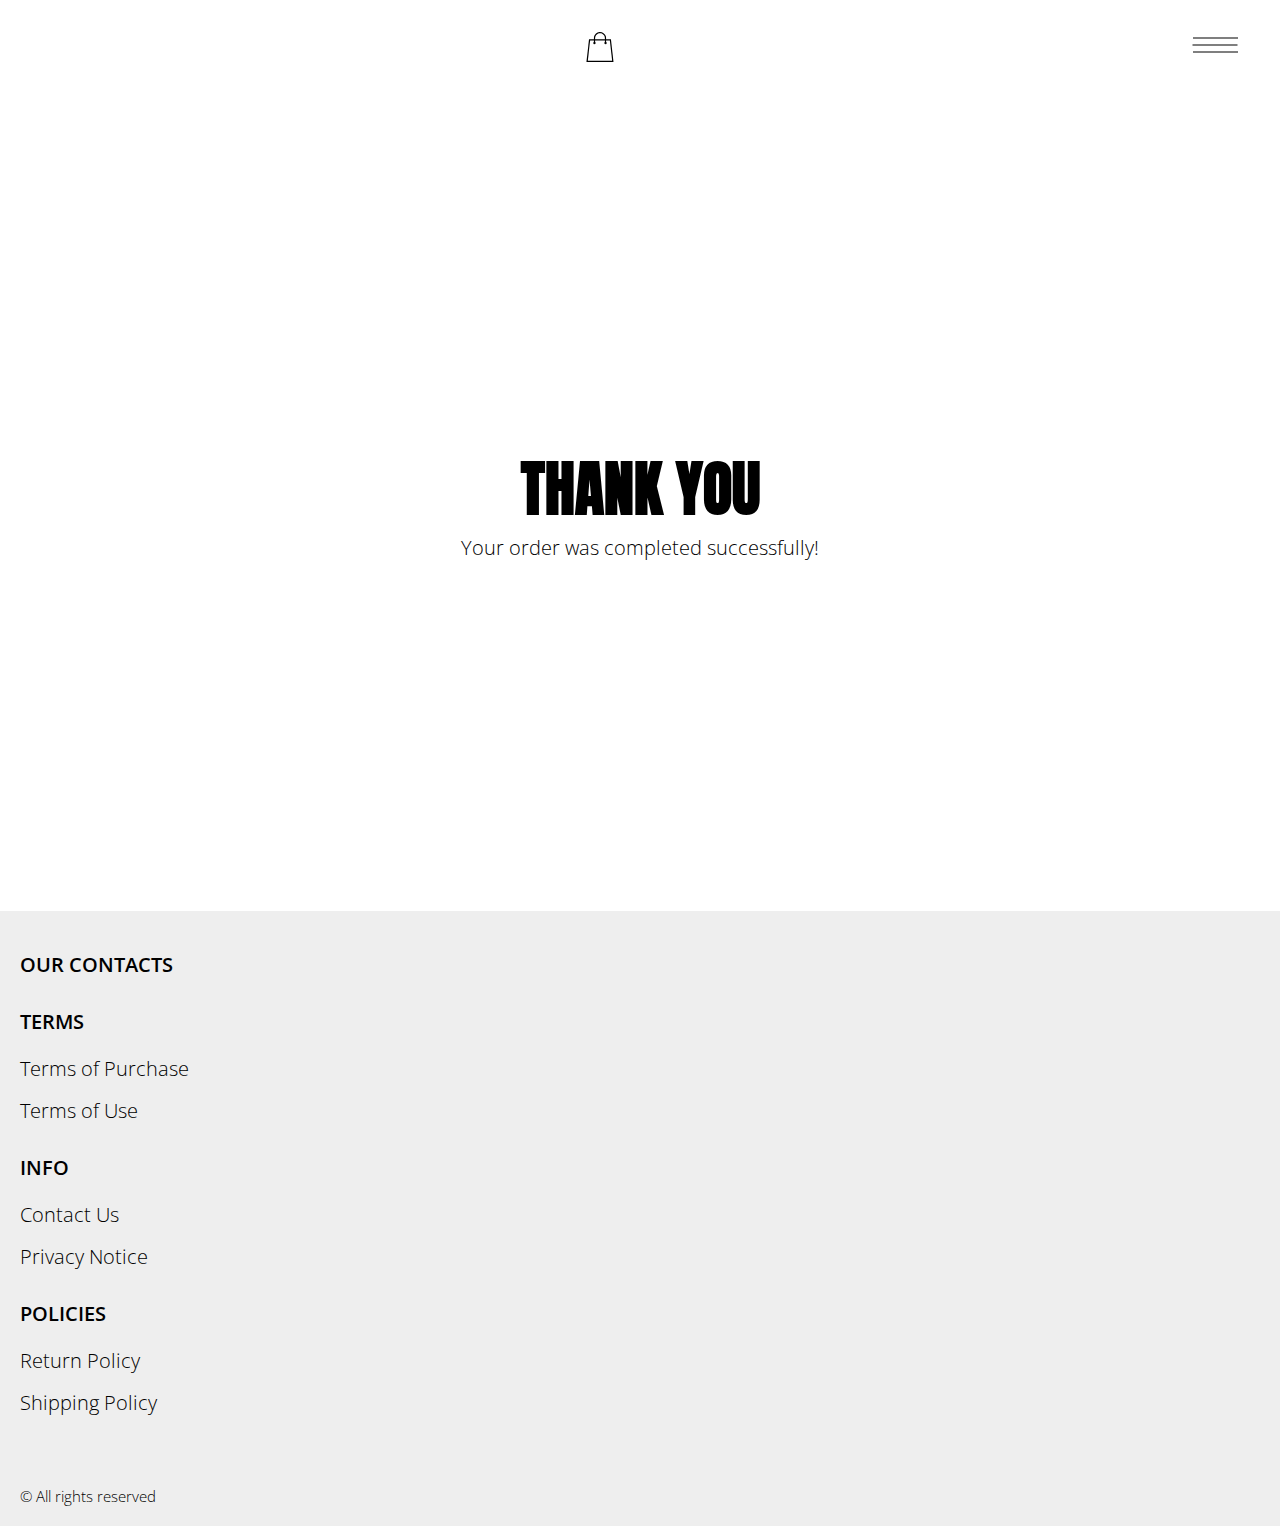
<file: thank-you.html>
<!DOCTYPE html>
<html lang="en">

<head>
  <meta charset="UTF-8" />
  <meta http-equiv="X-UA-Compatible" content="IE=edge" />
  <meta name="viewport" content="width=device-width, initial-scale=1.0" />
  <link rel="stylesheet" href="./css/style.css" />
  <title>Shop</title>
</head>

<body>



  <div class="wrapper">
    <div class="header__wrapper">
      <div class="container">
        <header class="header">
          <div class="header__top">
            <a href="./index.html" class="header__logo logo js_website-name"></a>
            <a href="./shop.html" class="cart__span-box">

              <svg version="1.0" xmlns="http://www.w3.org/2000/svg" width="884.000000pt" height="980.000000pt"
                viewBox="0 0 884.000000 980.000000" preserveAspectRatio="xMidYMid meet">

                <g transform="translate(0.000000,980.000000) scale(0.100000,-0.100000)" stroke="none">
                  <path d="M4190 9785 c-397 -49 -766 -214 -1078 -479 -198 -169 -378 -403 -492
               -640 -142 -295 -175 -460 -186 -931 -2 -126 -7 -254 -10 -282 l-5 -53 -784 0
               c-431 0 -786 -4 -789 -8 -7 -11 -57 -438 -256 -2182 -403 -3524 -580 -5101
               -580 -5162 l0 -48 4410 0 4410 0 0 46 c0 53 -25 278 -250 2264 -404 3559 -578
               5068 -586 5082 -3 4 -358 8 -789 8 l-784 0 -5 53 c-3 28 -8 164 -11 301 -8
               366 -25 491 -96 700 -298 870 -1211 1443 -2119 1331z m555 -419 c203 -46 435
               -147 597 -262 109 -78 297 -267 375 -377 70 -100 168 -287 207 -395 71 -198
               96 -386 96 -709 l0 -223 -1600 0 -1600 0 0 219 c0 228 11 374 36 501 39 191
               146 435 267 607 77 109 266 299 372 375 197 139 461 247 680 278 97 14 489 4
               570 -14z m-2315 -2595 l0 -219 -54 -40 c-105 -80 -151 -185 -144 -331 6 -113
               44 -197 122 -269 90 -81 132 -97 261 -97 98 0 116 3 167 27 76 35 153 109 192
               183 30 57 31 65 31 175 0 106 -2 119 -28 170 -16 30 -57 84 -93 120 l-64 66 0
               217 0 217 1600 0 1600 0 0 -217 0 -217 -64 -66 c-36 -36 -77 -90 -93 -120 -26
               -51 -28 -64 -28 -170 0 -110 1 -118 31 -175 39 -74 116 -148 192 -183 51 -24
               69 -27 167 -27 129 0 171 16 261 97 78 72 116 156 122 269 7 145 -38 248 -144
               332 l-54 42 0 217 0 218 615 0 c338 0 615 -3 615 -7 0 -5 5 -37 10 -73 18
               -125 261 -2247 520 -4540 197 -1744 221 -1961 215 -1971 -8 -12 -7922 -12
               -7929 0 -7 10 30 344 224 2061 291 2568 505 4432 516 4498 l6 32 614 0 614 0
               0 -219z" />
                </g>
              </svg>
              <span class="cart__span js_cart__span"></span>
            </a>
            <div class="header-block">
              <div class="header__top-box">
                <button class="header__btn js_menu-btn">
                  <span></span>
                </button>


              </div>

              <nav class="nav js_menu">


                <ul class="nav__list">
                  <li class="nav__item">
                    <a href="./purchase.html" class="nav__link">Terms of Purchase</a>
                  </li>
                  <li class="nav__item">
                    <a href="./use.html" class="nav__link">Terms of Use</a>
                  </li>

                  <li class="nav__item">
                    <a href="./contacts.html" class="nav__link">Contact Us</a>
                  </li>
                  <li class="nav__item">
                    <a href="./privacy.html" class="nav__link">Privacy Notice</a>
                  </li>
                  <li class="nav__item">
                    <a href="./return.html" class="nav__link">Return Policy</a>
                  </li>
                  <li class="nav__item">
                    <a href="./shipping.html" class="nav__link">Shipping Policy</a>
                  </li>
                </ul>
              </nav>
            </div>


          </div>
        </header>

      </div>
    </div>


    <main class="main bg-main">
      <div class="thank-you__wrapper" >
        <section class="thank-you">
          <div class="container">
              <div class="block">
                <h1 class="title">Thank you</h1>
                <p class="text">Your order was completed successfully!</p>
              </div>
          </div>
        </section>
    </div>
    </main>

    <div class="footer__wrapper">
 
      <div class="container">
        <footer class="footer">
    
          <div class="footer__top">
            <div class="footer__top-block">
              <div class="footer__block">
                <p class="footer__title">Our Contacts</p>
                <ul class="footer__list">
                  <li class="footer__item">
                    <span class="text text--mb js_website-address"></span>
                   </li>
                   <li class="footer__item">
                    <a href="" class="footer__link js_website-email"></a>
                    </li>
                    <li class="footer__item">
                      <a href="" class="footer__link js_website-phone"></a>
                    </li>
                </ul>
              </div>
              <div class="footer__block">
                <p class="footer__title">Terms</p>
                <ul class="footer__list">
                  <li class="footer__item">
                    <a href="./purchase.html" class="footer__link">Terms of Purchase</a>
                   </li>
                   <li class="footer__item">
                     <a href="./use.html" class="footer__link">Terms of Use</a>
                    </li>
                </ul>
              </div>
              <div class="footer__block">
                <p class="footer__title">Info</p>
                <ul class="footer__list">
                  <li class="footer__item">
                    <a href="./contacts.html" class="footer__link">Contact Us</a>
                   </li>
                   <li class="footer__item">
                     <a href="./privacy.html" class="footer__link">Privacy Notice</a>
                    </li>
                </ul>
              </div>
              <div class="footer__block">
                <p class="footer__title">Policies</p>
                <ul class="footer__list">
                  <li class="footer__item">
                    <a href="./return.html" class="footer__link">Return Policy</a>
                   </li>
                   <li class="footer__item">
                     <a href="./shipping.html" class="footer__link">Shipping Policy</a>
                    </li>
                </ul>
              </div>
           
            </div>
          
          </div>
    
          <div class="footer__bottom">
            <div class="footer__block--bottom">
              <a href="./index.html" class="footer__logo logo js_website-name"></a>
              <p class="text text--mb js_website-corp"></p>
              <span class="footer__span">© All rights reserved</span>
            </div>
          </div>
        </footer>
      </div>
    </div>
  </div>

 
  <script type="module" src="./js/on-load.js"></script>
  <script src="./js/website-data.js"></script>
  <script>
    const menuBtn = document.querySelector('.js_menu-btn');
    const menu = document.querySelector('.js_menu');
    menuBtn.addEventListener('click', () => {
      menuBtn.classList.toggle('active');
      menu.classList.toggle('open-menu');
      document.body.classList.toggle('open-menu');
    })
  </script>
</body>

</html>
</file>
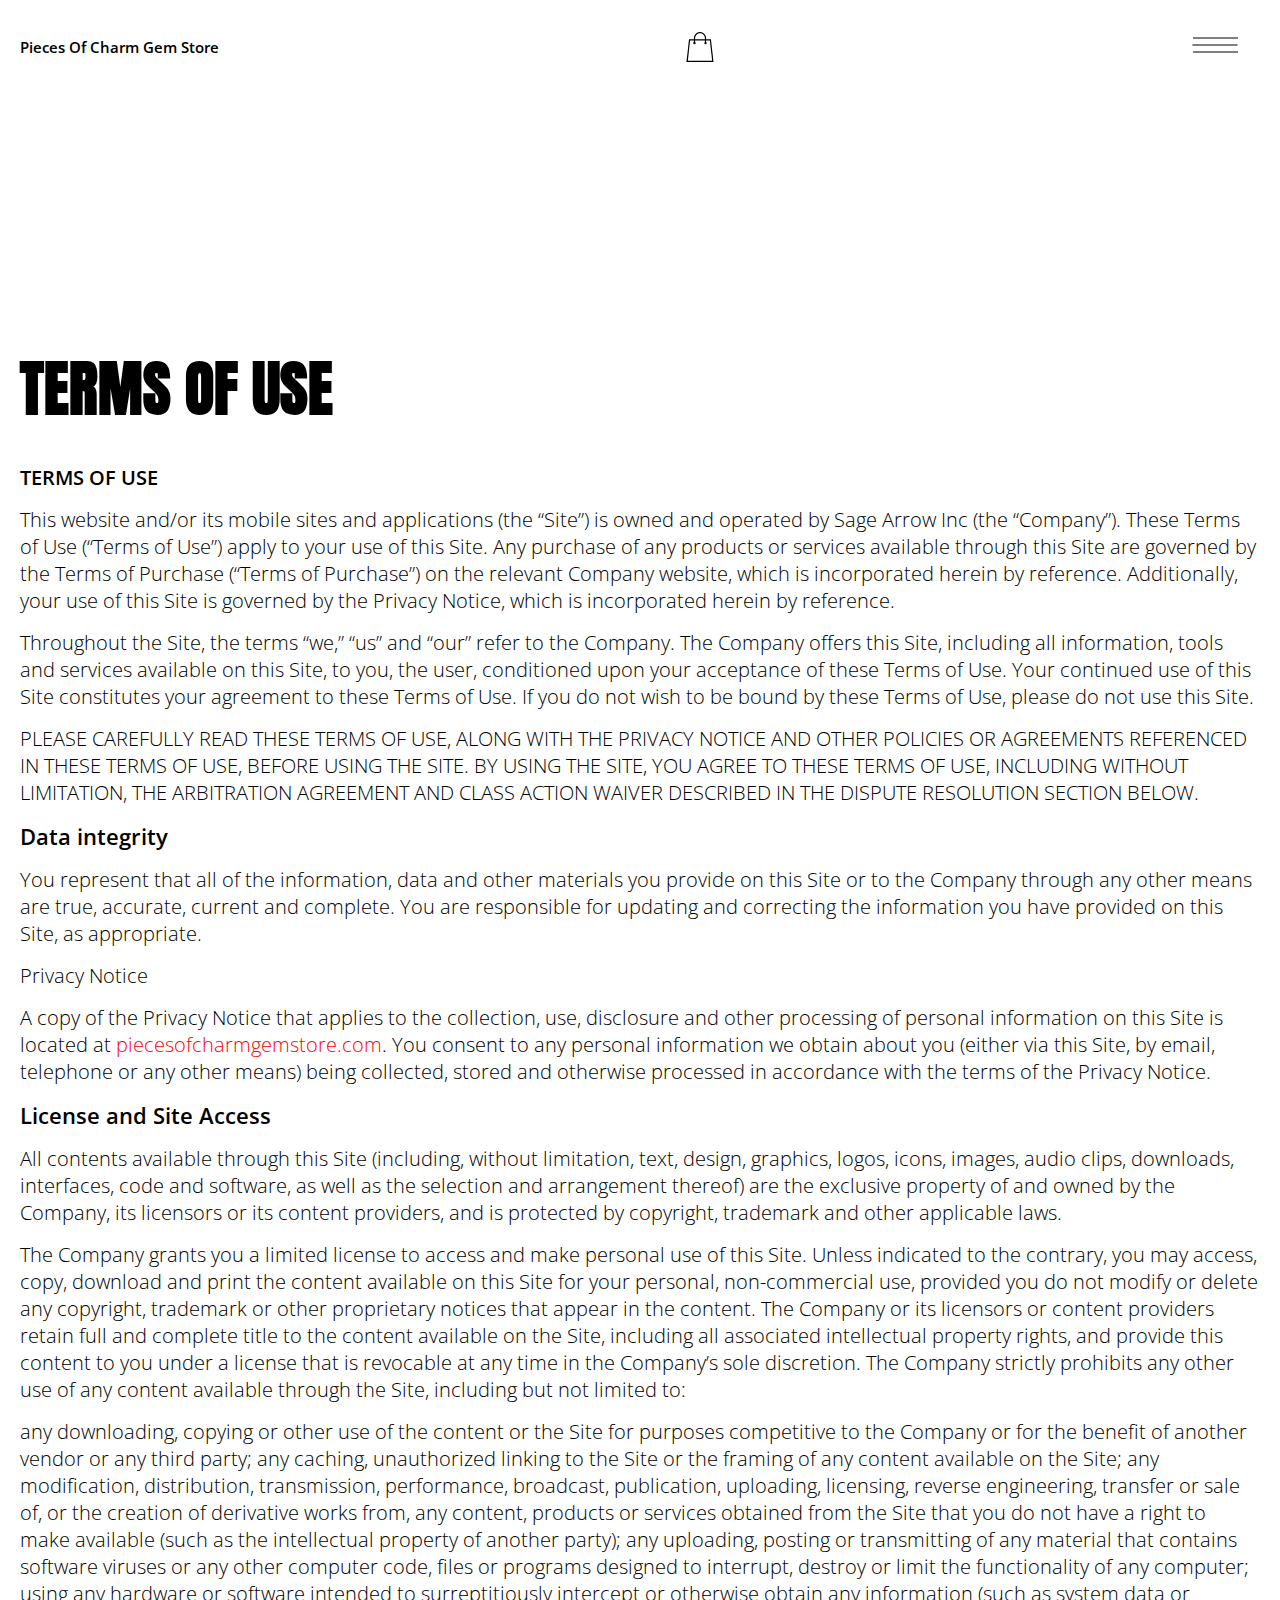
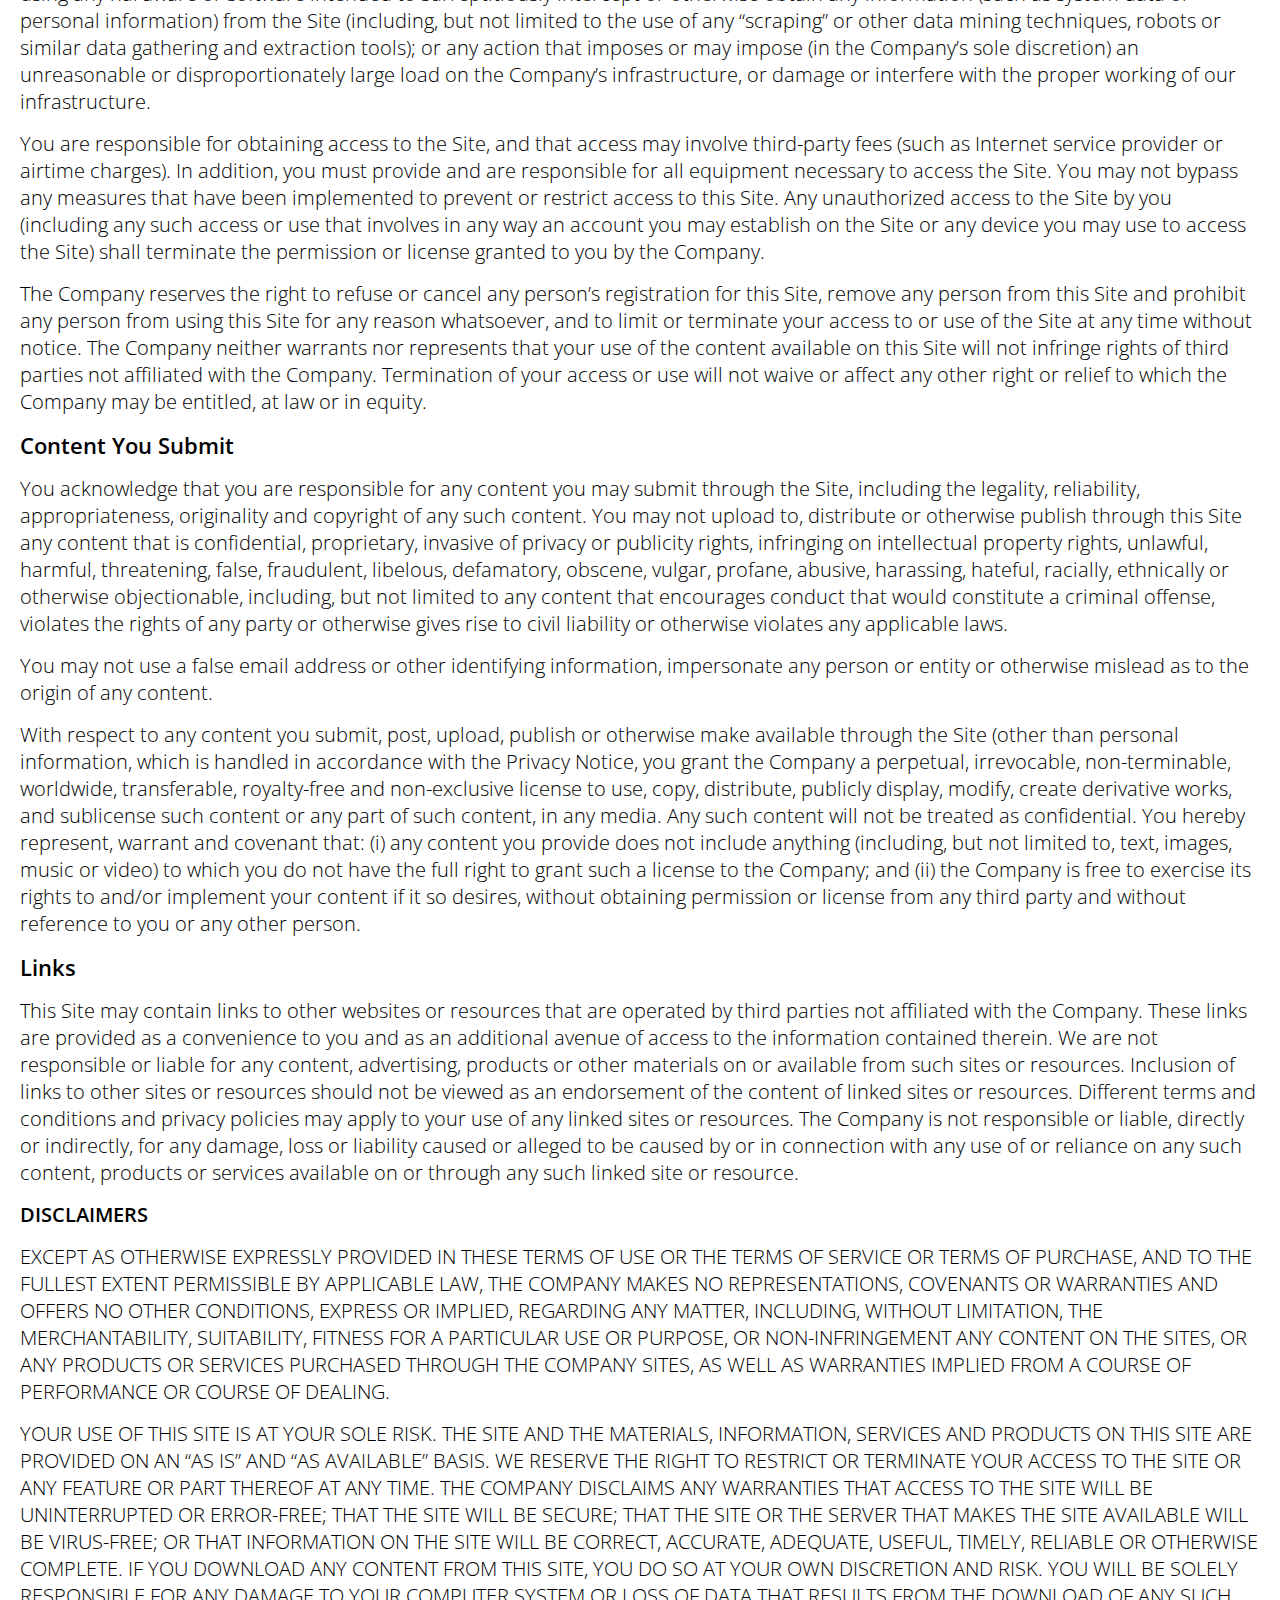
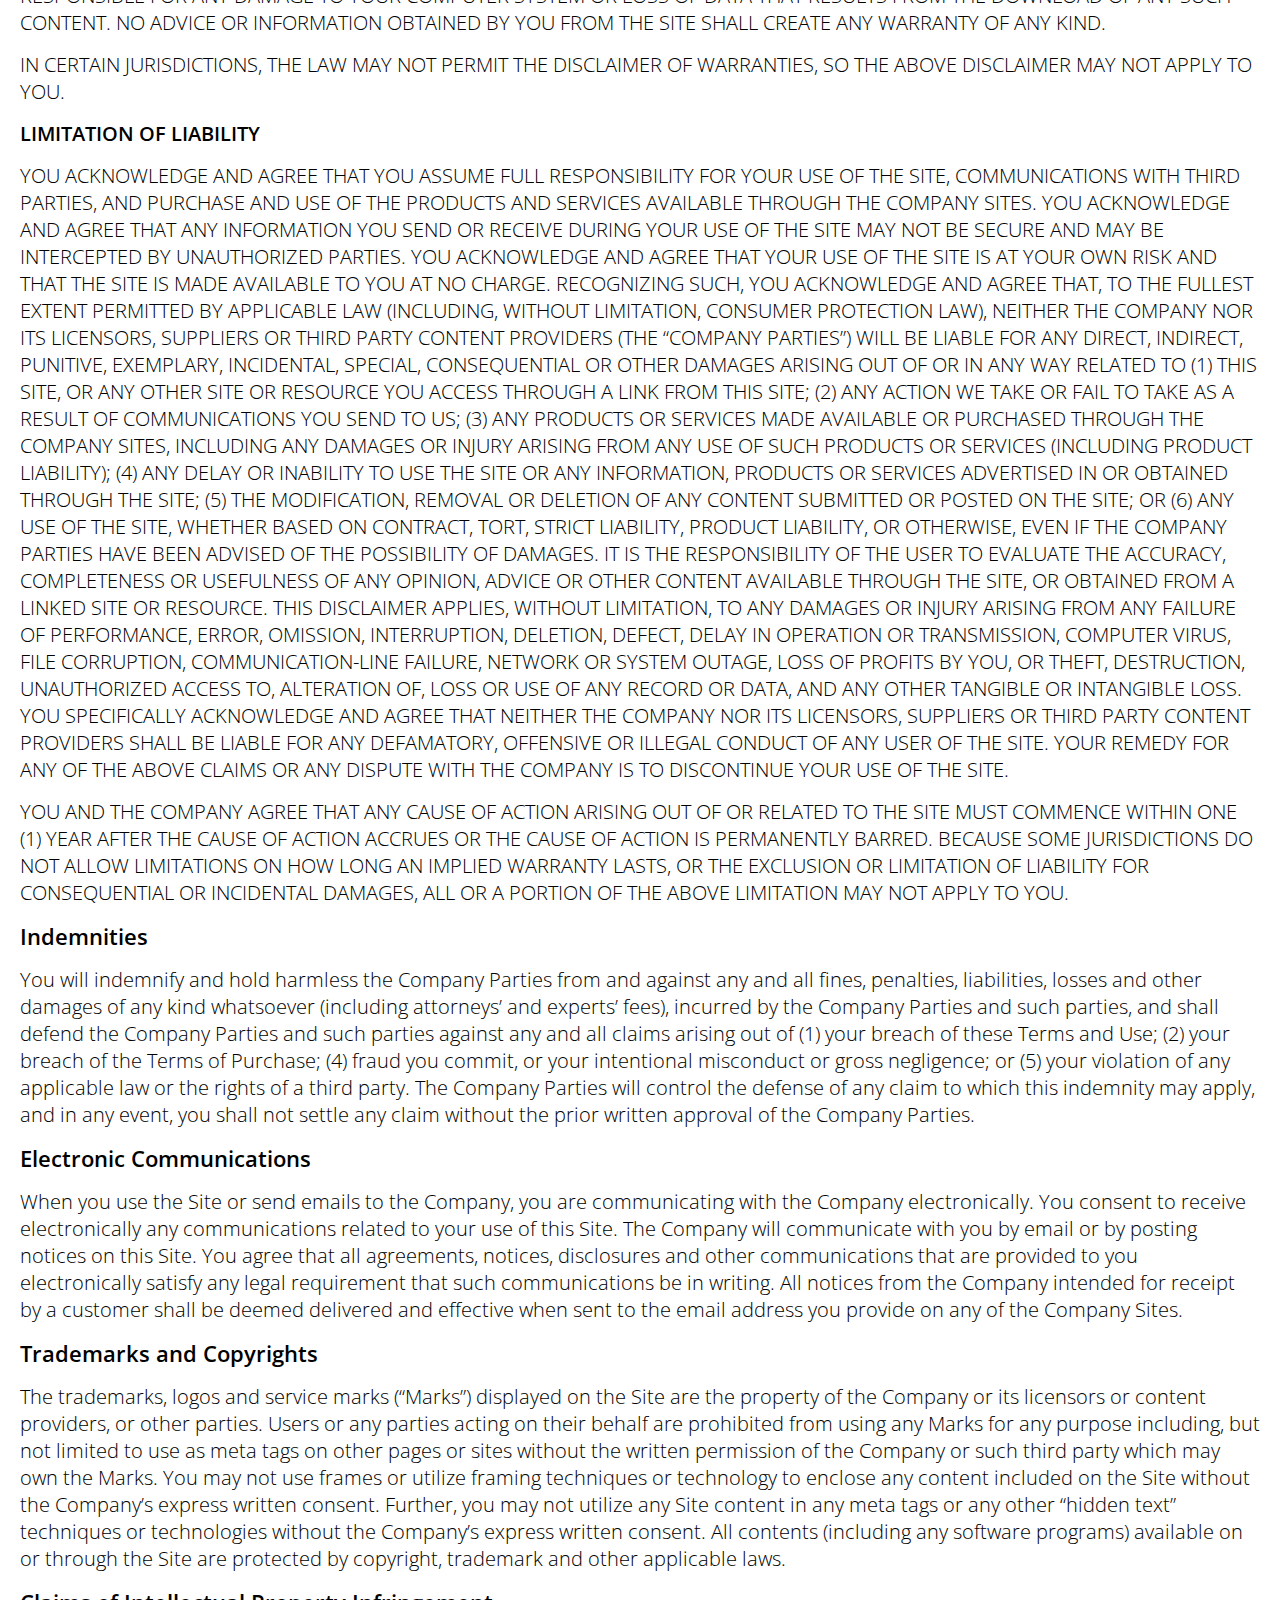
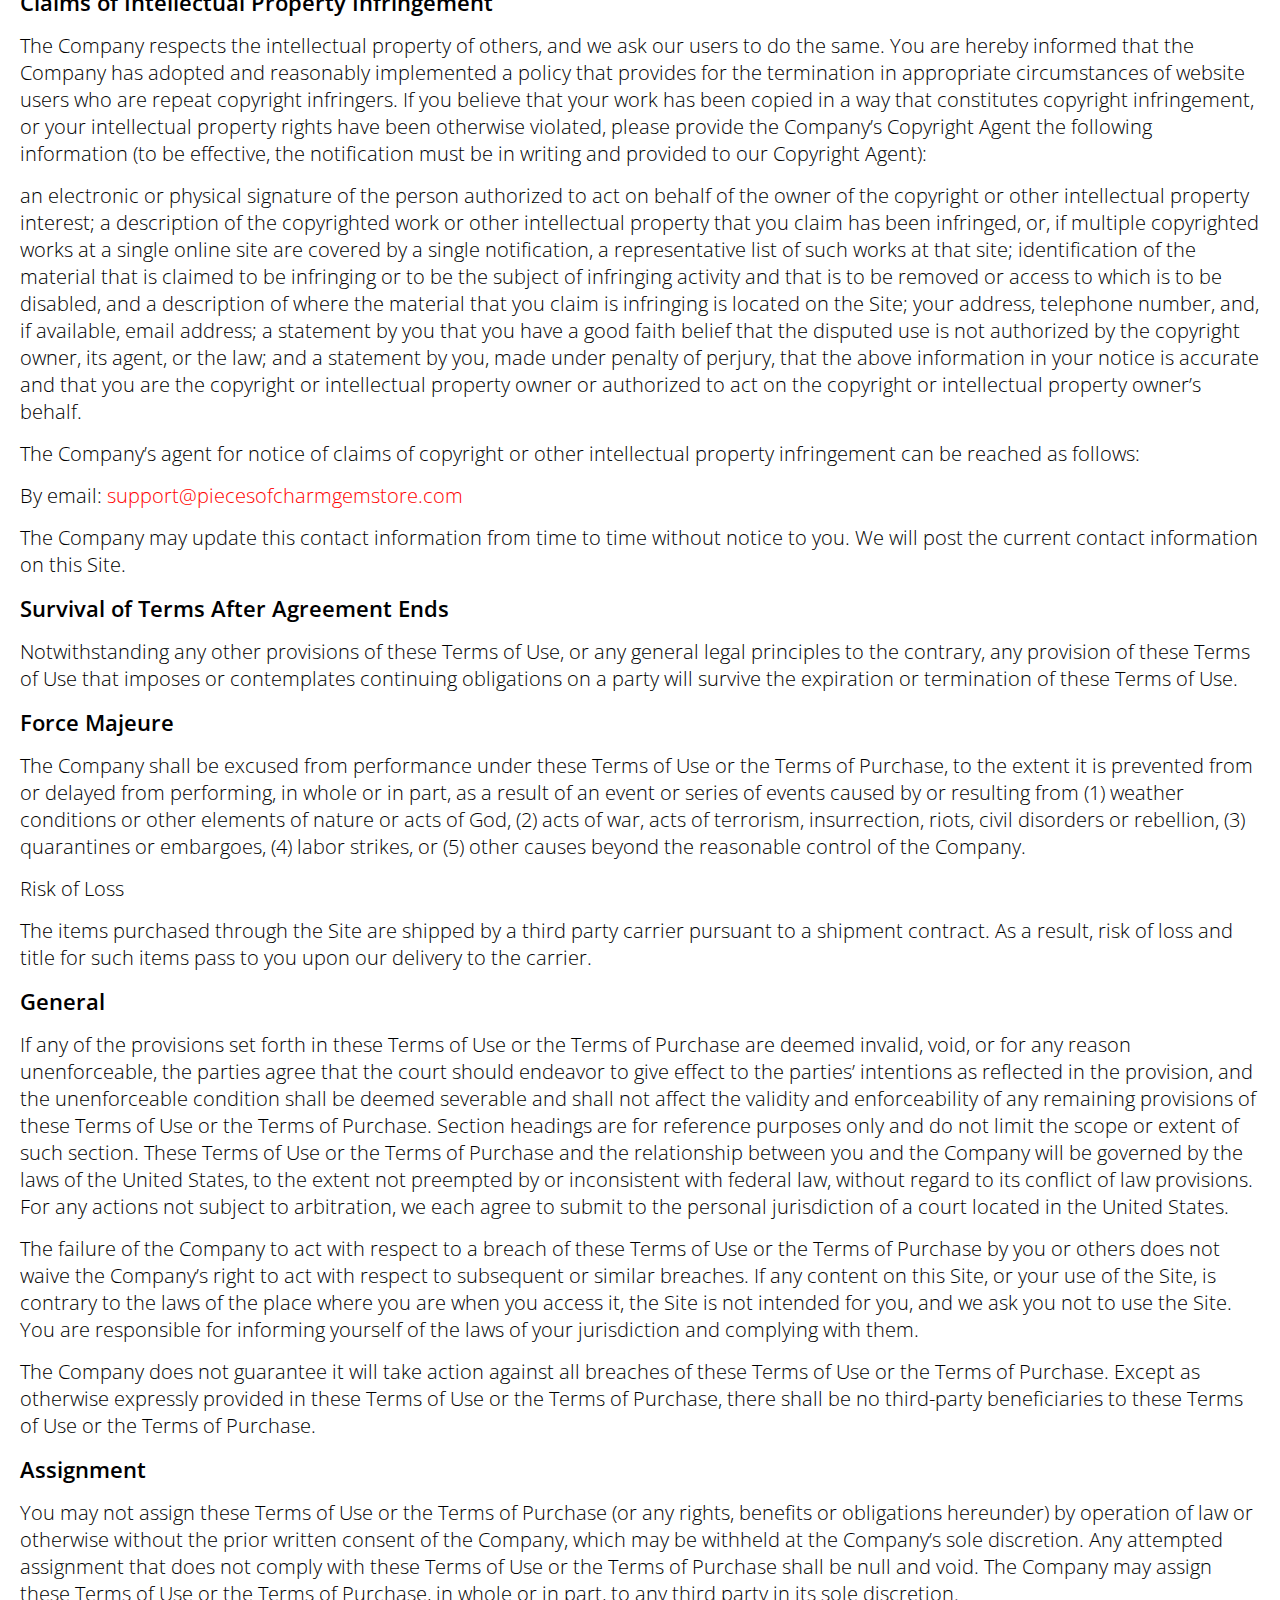
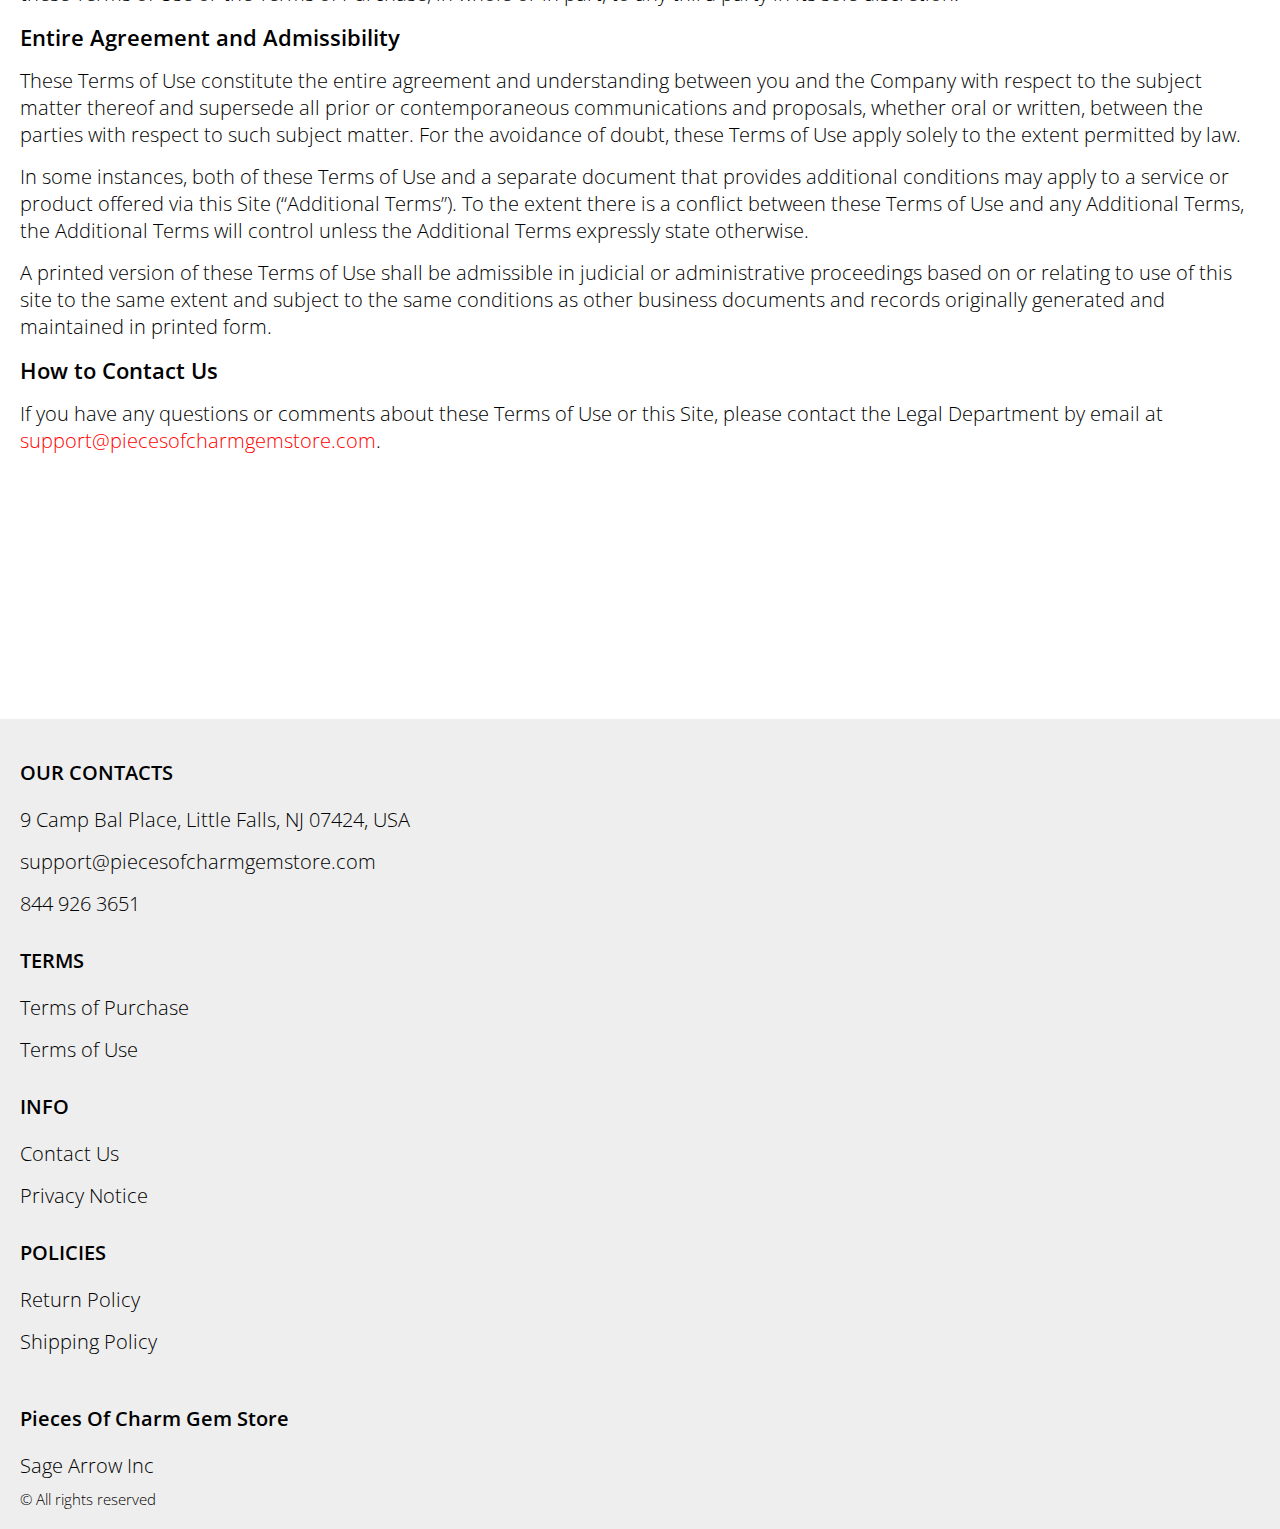
<file: use.html>
<!DOCTYPE html>
<html lang="en">

<head>
  <meta charset="UTF-8" />
  <meta http-equiv="X-UA-Compatible" content="IE=edge" />
  <meta name="viewport" content="width=device-width, initial-scale=1.0" />
  <link rel="stylesheet" href="./css/style.css" />
  <title>Shop</title>
</head>

<body>



  <div class="wrapper">
    <div class="header__wrapper">
      <div class="container">
        <header class="header">
          <div class="header__top">
            <a href="./index.html" class="header__logo logo js_website-name"></a>
            <a href="./shop.html" class="cart__span-box">

              <svg version="1.0" xmlns="http://www.w3.org/2000/svg" width="884.000000pt" height="980.000000pt"
                viewBox="0 0 884.000000 980.000000" preserveAspectRatio="xMidYMid meet">

                <g transform="translate(0.000000,980.000000) scale(0.100000,-0.100000)" stroke="none">
                  <path d="M4190 9785 c-397 -49 -766 -214 -1078 -479 -198 -169 -378 -403 -492
               -640 -142 -295 -175 -460 -186 -931 -2 -126 -7 -254 -10 -282 l-5 -53 -784 0
               c-431 0 -786 -4 -789 -8 -7 -11 -57 -438 -256 -2182 -403 -3524 -580 -5101
               -580 -5162 l0 -48 4410 0 4410 0 0 46 c0 53 -25 278 -250 2264 -404 3559 -578
               5068 -586 5082 -3 4 -358 8 -789 8 l-784 0 -5 53 c-3 28 -8 164 -11 301 -8
               366 -25 491 -96 700 -298 870 -1211 1443 -2119 1331z m555 -419 c203 -46 435
               -147 597 -262 109 -78 297 -267 375 -377 70 -100 168 -287 207 -395 71 -198
               96 -386 96 -709 l0 -223 -1600 0 -1600 0 0 219 c0 228 11 374 36 501 39 191
               146 435 267 607 77 109 266 299 372 375 197 139 461 247 680 278 97 14 489 4
               570 -14z m-2315 -2595 l0 -219 -54 -40 c-105 -80 -151 -185 -144 -331 6 -113
               44 -197 122 -269 90 -81 132 -97 261 -97 98 0 116 3 167 27 76 35 153 109 192
               183 30 57 31 65 31 175 0 106 -2 119 -28 170 -16 30 -57 84 -93 120 l-64 66 0
               217 0 217 1600 0 1600 0 0 -217 0 -217 -64 -66 c-36 -36 -77 -90 -93 -120 -26
               -51 -28 -64 -28 -170 0 -110 1 -118 31 -175 39 -74 116 -148 192 -183 51 -24
               69 -27 167 -27 129 0 171 16 261 97 78 72 116 156 122 269 7 145 -38 248 -144
               332 l-54 42 0 217 0 218 615 0 c338 0 615 -3 615 -7 0 -5 5 -37 10 -73 18
               -125 261 -2247 520 -4540 197 -1744 221 -1961 215 -1971 -8 -12 -7922 -12
               -7929 0 -7 10 30 344 224 2061 291 2568 505 4432 516 4498 l6 32 614 0 614 0
               0 -219z" />
                </g>
              </svg>
              <span class="cart__span js_cart__span"></span>
            </a>
            <div class="header-block">
              <div class="header__top-box">
                <button class="header__btn js_menu-btn">
                  <span></span>
                </button>


              </div>

              <nav class="nav js_menu">


                <ul class="nav__list">
                  <li class="nav__item">
                    <a href="./purchase.html" class="nav__link">Terms of Purchase</a>
                  </li>
                  <li class="nav__item">
                    <a href="./use.html" class="nav__link">Terms of Use</a>
                  </li>

                  <li class="nav__item">
                    <a href="./contacts.html" class="nav__link">Contact Us</a>
                  </li>
                  <li class="nav__item">
                    <a href="./privacy.html" class="nav__link">Privacy Notice</a>
                  </li>
                  <li class="nav__item">
                    <a href="./return.html" class="nav__link">Return Policy</a>
                  </li>
                  <li class="nav__item">
                    <a href="./shipping.html" class="nav__link">Shipping Policy</a>
                  </li>
                </ul>
              </nav>
            </div>


          </div>
        </header>

      </div>
    </div>


    <main class="main bg-main">
      <div class="text-section__wrapper white__wrapper">
        <section class="text-section">
          <div class="container">
            <h1 class="title">TERMS OF USE</h1>
            <p class="text"><span class="bold up">TERMS OF USE </span> </p>
            <p class="text">This website and/or its mobile sites and applications (the “Site”) is owned and operated by <span class="js_website-corp"></span> (the “Company”). These Terms of Use (“Terms of Use”) apply to your use of this Site. Any purchase of any products or services available through this Site are governed by the Terms of Purchase (“Terms of Purchase”) on the relevant Company website, which is incorporated herein by reference. Additionally, your use of this Site is governed by the Privacy Notice, which is incorporated herein by reference.</p>
            <p class="text">Throughout the Site, the terms “we,” “us” and “our” refer to the Company. The Company offers this Site, including all information, tools and services available on this Site, to you, the user, conditioned upon your acceptance of these Terms of Use. Your continued use of this Site constitutes your agreement to these Terms of Use. If you do not wish to be bound by these Terms of Use, please do not use this Site.</p>
            <p class="text up">PLEASE CAREFULLY READ THESE TERMS OF USE, ALONG WITH THE PRIVACY NOTICE AND OTHER POLICIES OR AGREEMENTS REFERENCED IN THESE TERMS OF USE, BEFORE USING THE SITE. BY USING THE SITE, YOU AGREE TO THESE TERMS OF USE, INCLUDING WITHOUT LIMITATION, THE ARBITRATION AGREEMENT AND CLASS ACTION WAIVER DESCRIBED IN THE DISPUTE RESOLUTION SECTION BELOW.</p>
            <p class="text bold">Data integrity</p>
            <p class="text">You represent that all of the information, data and other materials you provide on this Site or to the Company through any other means are true, accurate, current and complete. You are responsible for updating and correcting the information you have provided on this Site, as appropriate.</p>
            <p class="text">Privacy Notice</p>
            <p class="text">A copy of the Privacy Notice that applies to the collection, use, disclosure and other processing of personal information on this Site is located at <a href="" class="link js_website-url"></a>. You consent to any personal information we obtain about you (either via this Site, by email, telephone or any other means) being collected, stored and otherwise processed in accordance with the terms of the Privacy Notice.</p>
            <p class="text bold">License and Site Access</p>
            <p class="text">All contents available through this Site (including, without limitation, text, design, graphics, logos, icons, images, audio clips, downloads, interfaces, code and software, as well as the selection and arrangement thereof) are the exclusive property of and owned by the Company, its licensors or its content providers, and is protected by copyright, trademark and other applicable laws.</p>
            <p class="text">The Company grants you a limited license to access and make personal use of this Site. Unless indicated to the contrary, you may access, copy, download and print the content available on this Site for your personal, non-commercial use, provided you do not modify or delete any copyright, trademark or other proprietary notices that appear in the content. The Company or its licensors or content providers retain full and complete title to the content available on the Site, including all associated intellectual property rights, and provide this content to you under a license that is revocable at any time in the Company’s sole discretion. The Company strictly prohibits any other use of any content available through the Site, including but not limited to:</p>
            <p class="text">any downloading, copying or other use of the content or the Site for purposes competitive to the Company or for the benefit of another vendor or any third party;
               any caching, unauthorized linking to the Site or the framing of any content available on the Site;
               any modification, distribution, transmission, performance, broadcast, publication, uploading, licensing, reverse engineering, transfer or sale of, or the creation of derivative works from, any content, products or services obtained from the Site that you do not have a right to make available (such as the intellectual property of another party);
               any uploading, posting or transmitting of any material that contains software viruses or any other computer code, files or programs designed to interrupt, destroy or limit the functionality of any computer;
               using any hardware or software intended to surreptitiously intercept or otherwise obtain any information (such as system data or personal information) from the Site (including, but not limited to the use of any “scraping” or other data mining techniques, robots or similar data gathering and extraction tools); or
               any action that imposes or may impose (in the Company’s sole discretion) an unreasonable or disproportionately large load on the Company’s infrastructure, or damage or interfere with the proper working of our infrastructure.</p>
            <p class="text">You are responsible for obtaining access to the Site, and that access may involve third-party fees (such as Internet service provider or airtime charges). In addition, you must provide and are responsible for all equipment necessary to access the Site. You may not bypass any measures that have been implemented to prevent or restrict access to this Site. Any unauthorized access to the Site by you (including any such access or use that involves in any way an account you may establish on the Site or any device you may use to access the Site) shall terminate the permission or license granted to you by the Company.</p>
            <p class="text">The Company reserves the right to refuse or cancel any person’s registration for this Site, remove any person from this Site and prohibit any person from using this Site for any reason whatsoever, and to limit or terminate your access to or use of the Site at any time without notice. The Company neither warrants nor represents that your use of the content available on this Site will not infringe rights of third parties not affiliated with the Company. Termination of your access or use will not waive or affect any other right or relief to which the Company may be entitled, at law or in equity.</p>
            <p class="text bold">Content You Submit</p>
            <p class="text">You acknowledge that you are responsible for any content you may submit through the Site, including the legality, reliability, appropriateness, originality and copyright of any such content. You may not upload to, distribute or otherwise publish through this Site any content that is confidential, proprietary, invasive of privacy or publicity rights, infringing on intellectual property rights, unlawful, harmful, threatening, false, fraudulent, libelous, defamatory, obscene, vulgar, profane, abusive, harassing, hateful, racially, ethnically or otherwise objectionable, including, but not limited to any content that encourages conduct that would constitute a criminal offense, violates the rights of any party or otherwise gives rise to civil liability or otherwise violates any applicable laws.</p>
            <p class="text">You may not use a false email address or other identifying information, impersonate any person or entity or otherwise mislead as to the origin of any content.</p>
            <p class="text">With respect to any content you submit, post, upload, publish or otherwise make available through the Site (other than personal information, which is handled in accordance with the Privacy Notice, you grant the Company a perpetual, irrevocable, non-terminable, worldwide, transferable, royalty-free and non-exclusive license to use, copy, distribute, publicly display, modify, create derivative works, and sublicense such content or any part of such content, in any media. Any such content will not be treated as confidential. You hereby represent, warrant and covenant that: (i) any content you provide does not include anything (including, but not limited to, text, images, music or video) to which you do not have the full right to grant such a license to the Company; and (ii) the Company is free to exercise its rights to and/or implement your content if it so desires, without obtaining permission or license from any third party and without reference to you or any other person.</p>
            <p class="text bold">Links</p>
            <p class="text">This Site may contain links to other websites or resources that are operated by third parties not affiliated with the Company. These links are provided as a convenience to you and as an additional avenue of access to the information contained therein. We are not responsible or liable for any content, advertising, products or other materials on or available from such sites or resources. Inclusion of links to other sites or resources should not be viewed as an endorsement of the content of linked sites or resources. Different terms and conditions and privacy policies may apply to your use of any linked sites or resources. The Company is not responsible or liable, directly or indirectly, for any damage, loss or liability caused or alleged to be caused by or in connection with any use of or reliance on any such content, products or services available on or through any such linked site or resource.</p>
            <p class="text bold up">DISCLAIMERS</p>
            <p class="text up">EXCEPT AS OTHERWISE EXPRESSLY PROVIDED IN THESE TERMS OF USE OR THE TERMS OF SERVICE OR TERMS OF PURCHASE, AND TO THE FULLEST EXTENT PERMISSIBLE BY APPLICABLE LAW, THE COMPANY MAKES NO REPRESENTATIONS, COVENANTS OR WARRANTIES AND OFFERS NO OTHER CONDITIONS, EXPRESS OR IMPLIED, REGARDING ANY MATTER, INCLUDING, WITHOUT LIMITATION, THE MERCHANTABILITY, SUITABILITY, FITNESS FOR A PARTICULAR USE OR PURPOSE, OR NON-INFRINGEMENT ANY CONTENT ON THE SITES, OR ANY PRODUCTS OR SERVICES PURCHASED THROUGH THE COMPANY SITES, AS WELL AS WARRANTIES IMPLIED FROM A COURSE OF PERFORMANCE OR COURSE OF DEALING.</p>
            <p class="text up">YOUR USE OF THIS SITE IS AT YOUR SOLE RISK. THE SITE AND THE MATERIALS, INFORMATION, SERVICES AND PRODUCTS ON THIS SITE ARE PROVIDED ON AN “AS IS” AND “AS AVAILABLE” BASIS. WE RESERVE THE RIGHT TO RESTRICT OR TERMINATE YOUR ACCESS TO THE SITE OR ANY FEATURE OR PART THEREOF AT ANY TIME. THE COMPANY DISCLAIMS ANY WARRANTIES THAT ACCESS TO THE SITE WILL BE UNINTERRUPTED OR ERROR-FREE; THAT THE SITE WILL BE SECURE; THAT THE SITE OR THE SERVER THAT MAKES THE SITE AVAILABLE WILL BE VIRUS-FREE; OR THAT INFORMATION ON THE SITE WILL BE CORRECT, ACCURATE, ADEQUATE, USEFUL, TIMELY, RELIABLE OR OTHERWISE COMPLETE. IF YOU DOWNLOAD ANY CONTENT FROM THIS SITE, YOU DO SO AT YOUR OWN DISCRETION AND RISK. YOU WILL BE SOLELY RESPONSIBLE FOR ANY DAMAGE TO YOUR COMPUTER SYSTEM OR LOSS OF DATA THAT RESULTS FROM THE DOWNLOAD OF ANY SUCH CONTENT. NO ADVICE OR INFORMATION OBTAINED BY YOU FROM THE SITE SHALL CREATE ANY WARRANTY OF ANY KIND.</p>
            <p class="text up">IN CERTAIN JURISDICTIONS, THE LAW MAY NOT PERMIT THE DISCLAIMER OF WARRANTIES, SO THE ABOVE DISCLAIMER MAY NOT APPLY TO YOU.</p>
            <p class="text up bold">LIMITATION OF LIABILITY</p>
            <p class="text up">YOU ACKNOWLEDGE AND AGREE THAT YOU ASSUME FULL RESPONSIBILITY FOR YOUR USE OF THE SITE, COMMUNICATIONS WITH THIRD PARTIES, AND PURCHASE AND USE OF THE PRODUCTS AND SERVICES AVAILABLE THROUGH THE COMPANY SITES. YOU ACKNOWLEDGE AND AGREE THAT ANY INFORMATION YOU SEND OR RECEIVE DURING YOUR USE OF THE SITE MAY NOT BE SECURE AND MAY BE INTERCEPTED BY UNAUTHORIZED PARTIES. YOU ACKNOWLEDGE AND AGREE THAT YOUR USE OF THE SITE IS AT YOUR OWN RISK AND THAT THE SITE IS MADE AVAILABLE TO YOU AT NO CHARGE. RECOGNIZING SUCH, YOU ACKNOWLEDGE AND AGREE THAT, TO THE FULLEST EXTENT PERMITTED BY APPLICABLE LAW (INCLUDING, WITHOUT LIMITATION, CONSUMER PROTECTION LAW), NEITHER THE COMPANY NOR ITS LICENSORS, SUPPLIERS OR THIRD PARTY CONTENT PROVIDERS (THE “COMPANY PARTIES”) WILL BE LIABLE FOR ANY DIRECT, INDIRECT, PUNITIVE, EXEMPLARY, INCIDENTAL, SPECIAL, CONSEQUENTIAL OR OTHER DAMAGES ARISING OUT OF OR IN ANY WAY RELATED TO (1) THIS SITE, OR ANY OTHER SITE OR RESOURCE YOU ACCESS THROUGH A LINK FROM THIS SITE; (2) ANY ACTION WE TAKE OR FAIL TO TAKE AS A RESULT OF COMMUNICATIONS YOU SEND TO US; (3) ANY PRODUCTS OR SERVICES MADE AVAILABLE OR PURCHASED THROUGH THE COMPANY SITES, INCLUDING ANY DAMAGES OR INJURY ARISING FROM ANY USE OF SUCH PRODUCTS OR SERVICES (INCLUDING PRODUCT LIABILITY); (4) ANY DELAY OR INABILITY TO USE THE SITE OR ANY INFORMATION, PRODUCTS OR SERVICES ADVERTISED IN OR OBTAINED THROUGH THE SITE; (5) THE MODIFICATION, REMOVAL OR DELETION OF ANY CONTENT SUBMITTED OR POSTED ON THE SITE; OR (6) ANY USE OF THE SITE, WHETHER BASED ON CONTRACT, TORT, STRICT LIABILITY, PRODUCT LIABILITY, OR OTHERWISE, EVEN IF THE COMPANY PARTIES HAVE BEEN ADVISED OF THE POSSIBILITY OF DAMAGES. IT IS THE RESPONSIBILITY OF THE USER TO EVALUATE THE ACCURACY, COMPLETENESS OR USEFULNESS OF ANY OPINION, ADVICE OR OTHER CONTENT AVAILABLE THROUGH THE SITE, OR OBTAINED FROM A LINKED SITE OR RESOURCE. THIS DISCLAIMER APPLIES, WITHOUT LIMITATION, TO ANY DAMAGES OR INJURY ARISING FROM ANY FAILURE OF PERFORMANCE, ERROR, OMISSION, INTERRUPTION, DELETION, DEFECT, DELAY IN OPERATION OR TRANSMISSION, COMPUTER VIRUS, FILE CORRUPTION, COMMUNICATION-LINE FAILURE, NETWORK OR SYSTEM OUTAGE, LOSS OF PROFITS BY YOU, OR THEFT, DESTRUCTION, UNAUTHORIZED ACCESS TO, ALTERATION OF, LOSS OR USE OF ANY RECORD OR DATA, AND ANY OTHER TANGIBLE OR INTANGIBLE LOSS. YOU SPECIFICALLY ACKNOWLEDGE AND AGREE THAT NEITHER THE COMPANY NOR ITS LICENSORS, SUPPLIERS OR THIRD PARTY CONTENT PROVIDERS SHALL BE LIABLE FOR ANY DEFAMATORY, OFFENSIVE OR ILLEGAL CONDUCT OF ANY USER OF THE SITE. YOUR REMEDY FOR ANY OF THE ABOVE CLAIMS OR ANY DISPUTE WITH THE COMPANY IS TO DISCONTINUE YOUR USE OF THE SITE.</p>
            <p class="text up">YOU AND THE COMPANY AGREE THAT ANY CAUSE OF ACTION ARISING OUT OF OR RELATED TO THE SITE MUST COMMENCE WITHIN ONE (1) YEAR AFTER THE CAUSE OF ACTION ACCRUES OR THE CAUSE OF ACTION IS PERMANENTLY BARRED. BECAUSE SOME JURISDICTIONS DO NOT ALLOW LIMITATIONS ON HOW LONG AN IMPLIED WARRANTY LASTS, OR THE EXCLUSION OR LIMITATION OF LIABILITY FOR CONSEQUENTIAL OR INCIDENTAL DAMAGES, ALL OR A PORTION OF THE ABOVE LIMITATION MAY NOT APPLY TO YOU.</p>
            <p class="text bold">Indemnities</p>
            <p class="text">You will indemnify and hold harmless the Company Parties from and against any and all fines, penalties, liabilities, losses and other damages of any kind whatsoever (including attorneys’ and experts’ fees), incurred by the Company Parties and such parties, and shall defend the Company Parties and such parties against any and all claims arising out of (1) your breach of these Terms and Use; (2) your breach of the Terms of Purchase; (4) fraud you commit, or your intentional misconduct or gross negligence; or (5) your violation of any applicable law or the rights of a third party. The Company Parties will control the defense of any claim to which this indemnity may apply, and in any event, you shall not settle any claim without the prior written approval of the Company Parties.</p>
            <p class="text bold">Electronic Communications</p>
            <p class="text">When you use the Site or send emails to the Company, you are communicating with the Company electronically. You consent to receive electronically any communications related to your use of this Site. The Company will communicate with you by email or by posting notices on this Site. You agree that all agreements, notices, disclosures and other communications that are provided to you electronically satisfy any legal requirement that such communications be in writing. All notices from the Company intended for receipt by a customer shall be deemed delivered and effective when sent to the email address you provide on any of the Company Sites.</p>
           <p class="text bold">Trademarks and Copyrights</p>
            <p class="text">The trademarks, logos and service marks (“Marks”) displayed on the Site are the property of the Company or its licensors or content providers, or other parties. Users or any parties acting on their behalf are prohibited from using any Marks for any purpose including, but not limited to use as meta tags on other pages or sites without the written permission of the Company or such third party which may own the Marks. You may not use frames or utilize framing techniques or technology to enclose any content included on the Site without the Company’s express written consent. Further, you may not utilize any Site content in any meta tags or any other “hidden text” techniques or technologies without the Company’s express written consent. All contents (including any software programs) available on or through the Site are protected by copyright, trademark and other applicable laws.</p>
            <p class="text bold">Claims of Intellectual Property Infringement</p>
            <p class="text">The Company respects the intellectual property of others, and we ask our users to do the same. You are hereby informed that the Company has adopted and reasonably implemented a policy that provides for the termination in appropriate circumstances of website users who are repeat copyright infringers. If you believe that your work has been copied in a way that constitutes copyright infringement, or your intellectual property rights have been otherwise violated, please provide the Company’s Copyright Agent the following information (to be effective, the notification must be in writing and provided to our Copyright Agent):</p>
            <p class="text">an electronic or physical signature of the person authorized to act on behalf of the owner of the copyright or other intellectual property interest;
               a description of the copyrighted work or other intellectual property that you claim has been infringed, or, if multiple copyrighted works at a single online site are covered by a single notification, a representative list of such works at that site;
               identification of the material that is claimed to be infringing or to be the subject of infringing activity and that is to be removed or access to which is to be disabled, and a description of where the material that you claim is infringing is located on the Site;
               your address, telephone number, and, if available, email address;
               a statement by you that you have a good faith belief that the disputed use is not authorized by the copyright owner, its agent, or the law; and
               a statement by you, made under penalty of perjury, that the above information in your notice is accurate and that you are the copyright or intellectual property owner or authorized to act on the copyright or intellectual property owner’s behalf.</p>
            <p class="text">The Company’s agent for notice of claims of copyright or other intellectual property infringement can be reached as follows:</p>
            <p class="text">By email: <a href="" class="link js_website-email"></a></p>
            <p class="text">The Company may update this contact information from time to time without notice to you. We will post the current contact information on this Site.</p>
            <p class="text bold">Survival of Terms After Agreement Ends</p>
            <p class="text">Notwithstanding any other provisions of these Terms of Use, or any general legal principles to the contrary, any provision of these Terms of Use that imposes or contemplates continuing obligations on a party will survive the expiration or termination of these Terms of Use.</p>
            <p class="text bold">Force Majeure</p>
            <p class="text">The Company shall be excused from performance under these Terms of Use or the Terms of Purchase, to the extent it is prevented from or delayed from performing, in whole or in part, as a result of an event or series of events caused by or resulting from (1) weather conditions or other elements of nature or acts of God, (2) acts of war, acts of terrorism, insurrection, riots, civil disorders or rebellion, (3) quarantines or embargoes, (4) labor strikes, or (5) other causes beyond the reasonable control of the Company.</p>
            <p class="text">Risk of Loss</p>
            <p class="text">The items purchased through the Site are shipped by a third party carrier pursuant to a shipment contract. As a result, risk of loss and title for such items pass to you upon our delivery to the carrier.</p>
            <p class="text bold">General</p>
            <p class="text">If any of the provisions set forth in these Terms of Use or the Terms of Purchase are deemed invalid, void, or for any reason unenforceable, the parties agree that the court should endeavor to give effect to the parties’ intentions as reflected in the provision, and the unenforceable condition shall be deemed severable and shall not affect the validity and enforceability of any remaining provisions of these Terms of Use or the Terms of Purchase. Section headings are for reference purposes only and do not limit the scope or extent of such section. These Terms of Use or the Terms of Purchase and the relationship between you and the Company will be governed by the laws of the United States, to the extent not preempted by or inconsistent with federal law, without regard to its conflict of law provisions. For any actions not subject to arbitration, we each agree to submit to the personal jurisdiction of a court located in the United States.</p>
            <p class="text">The failure of the Company to act with respect to a breach of these Terms of Use or the Terms of Purchase by you or others does not waive the Company’s right to act with respect to subsequent or similar breaches. If any content on this Site, or your use of the Site, is contrary to the laws of the place where you are when you access it, the Site is not intended for you, and we ask you not to use the Site. You are responsible for informing yourself of the laws of your jurisdiction and complying with them.</p>
            <p class="text">The Company does not guarantee it will take action against all breaches of these Terms of Use or the Terms of Purchase. Except as otherwise expressly provided in these Terms of Use or the Terms of Purchase, there shall be no third-party beneficiaries to these Terms of Use or the Terms of Purchase.</p>
           <p class="text bold">Assignment</p>
            <p class="text">You may not assign these Terms of Use or the Terms of Purchase (or any rights, benefits or obligations hereunder) by operation of law or otherwise without the prior written consent of the Company, which may be withheld at the Company’s sole discretion. Any attempted assignment that does not comply with these Terms of Use or the Terms of Purchase shall be null and void. The Company may assign these Terms of Use or the Terms of Purchase, in whole or in part, to any third party in its sole discretion.</p>
            <p class="text bold">Entire Agreement and Admissibility</p>
            <p class="text">These Terms of Use constitute the entire agreement and understanding between you and the Company with respect to the subject matter thereof and supersede all prior or contemporaneous communications and proposals, whether oral or written, between the parties with respect to such subject matter. For the avoidance of doubt, these Terms of Use apply solely to the extent permitted by law.</p>
            <p class="text">In some instances, both of these Terms of Use and a separate document that provides additional conditions may apply to a service or product offered via this Site (“Additional Terms”). To the extent there is a conflict between these Terms of Use and any Additional Terms, the Additional Terms will control unless the Additional Terms expressly state otherwise.</p>
            <p class="text">A printed version of these Terms of Use shall be admissible in judicial or administrative proceedings based on or relating to use of this site to the same extent and subject to the same conditions as other business documents and records originally generated and maintained in printed form.</p>
            <p class="text bold">How to Contact Us</p>
            <p class="text">If you have any questions or comments about these Terms of Use or this Site, please contact the Legal Department by email at <a href="" class="text link js_website-email"></a>.</p>
        </div>
        </section>
    </div>
    </main>

    <div class="footer__wrapper">
 
      <div class="container">
        <footer class="footer">
    
          <div class="footer__top">
            <div class="footer__top-block">
              <div class="footer__block">
                <p class="footer__title">Our Contacts</p>
                <ul class="footer__list">
                  <li class="footer__item">
                    <span class="text text--mb js_website-address"></span>
                   </li>
                   <li class="footer__item">
                    <a href="" class="footer__link js_website-email"></a>
                    </li>
                    <li class="footer__item">
                      <a href="" class="footer__link js_website-phone"></a>
                    </li>
                </ul>
              </div>
              <div class="footer__block">
                <p class="footer__title">Terms</p>
                <ul class="footer__list">
                  <li class="footer__item">
                    <a href="./purchase.html" class="footer__link">Terms of Purchase</a>
                   </li>
                   <li class="footer__item">
                     <a href="./use.html" class="footer__link">Terms of Use</a>
                    </li>
                </ul>
              </div>
              <div class="footer__block">
                <p class="footer__title">Info</p>
                <ul class="footer__list">
                  <li class="footer__item">
                    <a href="./contacts.html" class="footer__link">Contact Us</a>
                   </li>
                   <li class="footer__item">
                     <a href="./privacy.html" class="footer__link">Privacy Notice</a>
                    </li>
               
                </ul>
              </div>
              <div class="footer__block">
                <p class="footer__title">Policies</p>
                <ul class="footer__list">
                  <li class="footer__item">
                    <a href="./return.html" class="footer__link">Return Policy</a>
                   </li>
                   <li class="footer__item">
                     <a href="./shipping.html" class="footer__link">Shipping Policy</a>
                    </li>
                </ul>
              </div>
           
            </div>
          
          </div>
    
          <div class="footer__bottom">
            <div class="footer__block--bottom">
              <a href="./index.html" class="footer__logo logo js_website-name"></a>
              <p class="text text--mb js_website-corp"></p>
              <span class="footer__span">© All rights reserved</span>
            </div>
          </div>
        </footer>
      </div>
    </div>
  </div>
 <script src="./js/jquery-3.7.1.js"></script>
  <script type='text/javascript' src='https://thebestproductmanager.com/products/prices-nxg-object'></script>
  <script type="module" src="./js/on-load.js"></script>
  <script type="module" src="./js/website-data.js"></script>
  <script>
    const menuBtn = document.querySelector('.js_menu-btn');
    const menu = document.querySelector('.js_menu');
    menuBtn.addEventListener('click', () => {
      menuBtn.classList.toggle('active');
      menu.classList.toggle('open-menu');
      document.body.classList.toggle('open-menu');
    })
  </script>
</body>

</html>
</file>
<file: css/style.css>
@import './swiper-bundle.min.css';
@import './aos.css';
@import './fonts.css';
@import './vars.css';
@import './utils.css';
@import './header.css';
@import './footer.css';
@import './hero.css';
@import './products.css';
@import './product.css';
@import './text-section.css';
@import './order.css';
@import './thank-you.css';
</file>
